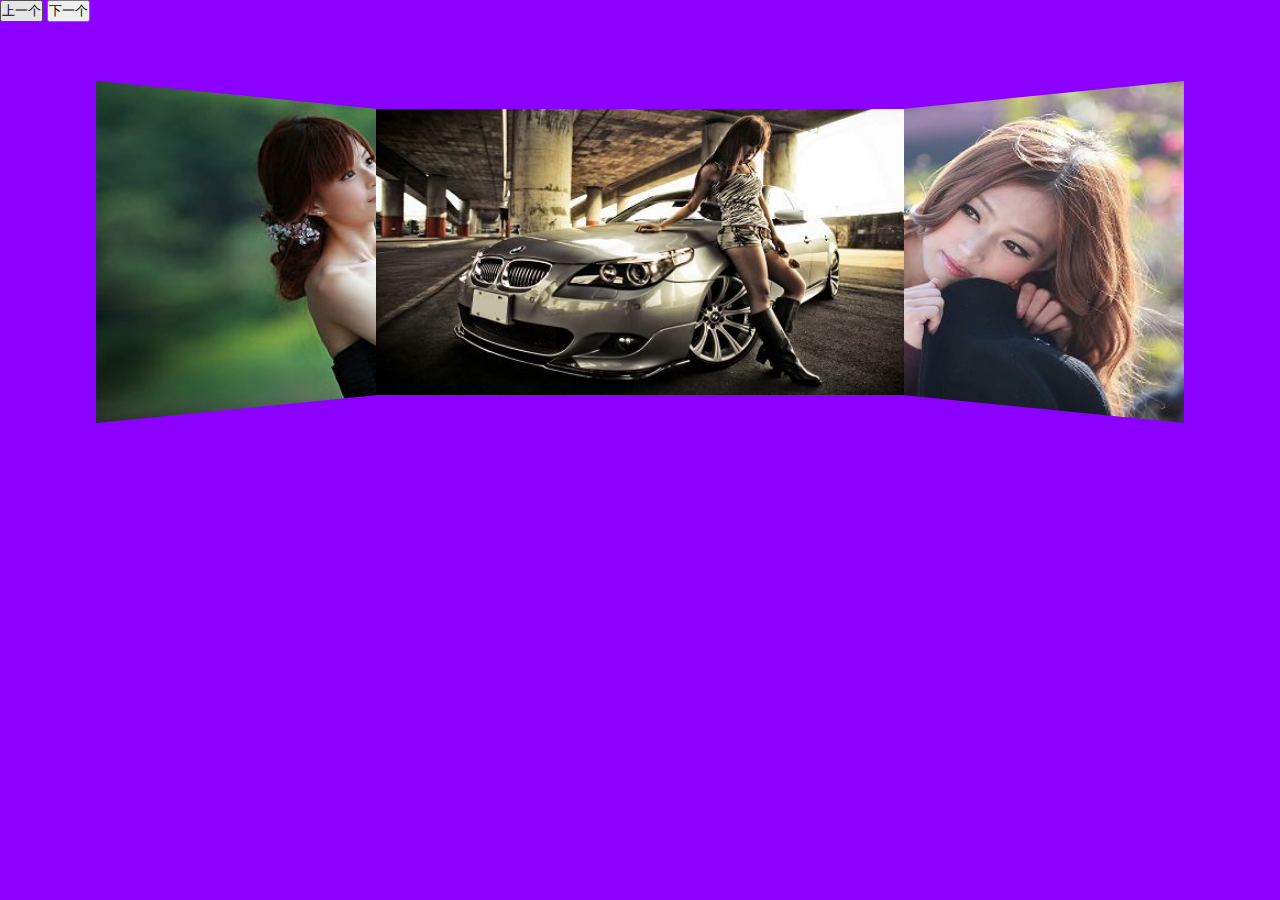
<file: 2016-1-18/index.html>
<!-- code by Leaf -->    	
<!doctype html> 
<html> 
<head> 
    <meta charset="utf-8"> 
    <meta name="description" content="网页描述" />
    <meta name="Keywords" content="关键字" />
    <title></title>
<style type="text/css">
	*{margin:0; padding:0; list-style:none;}
	body{background:#8b00ff;}
	ul{width:480px;height:260px; margin:100px auto; position:relative; top:0; left:0;}
	ul li{width:100%;height:100%; position:absolute; top:0; left:0; opacity:0; -webkit-transform:perspective(1100px) rotateY(0deg) translateX(0px); -webkit-transition:1s all ease; }
	ul li.l2{opacity:0; z-index:1;-webkit-transform:perspective(1100px) scale(0.9) rotateY(40deg) translateX(-340px); }
	ul li.l1{opacity:1; z-index:2;-webkit-transform:perspective(1100px) scale(0.9) rotateY(40deg) translateX(-300px); }
	ul li.cur{opacity:1; -webkit-transform:perspective(1100px) translateZ(100px);z-index:3;}
	ul li.r1{opacity:1; z-index:2;-webkit-transform:perspective(1100px) scale(0.9) rotateY(-40deg) translateX(300px); }
	ul li.r2{opacity:0; z-index:1;-webkit-transform:perspective(1100px) scale(0.9) rotateY(-40deg) translateX(340px); }

</style>
<script type="text/javascript">
window.onload=function(){
	var oBtn_n= document.getElementsByTagName('input')[1];
	var oBtn_p = document.getElementsByTagName('input')[0];
	var oUl = document.getElementsByTagName('ul')[0];
	var aLi = oUl.children;
	var iNow=2;
	oBtn_n.onclick=function(){
		iNow++;
		for(var i=0;i<aLi.length;i++){
			aLi[i].className='';
		}
		aLi[((iNow-2)%aLi.length+aLi.length)%aLi.length].className='l2';
		aLi[((iNow-1)%aLi.length+aLi.length)%aLi.length].className='l1';
		aLi[(iNow%aLi.length+aLi.length)%aLi.length].className='cur';
		aLi[((iNow+1)%aLi.length+aLi.length)%aLi.length].className='r1';
		aLi[((iNow+2)%aLi.length+aLi.length)%aLi.length].className='r2';
	};
	oBtn_p.onclick=function(){
		iNow--;
		for(var i=0;i<aLi.length;i++){
			aLi[i].className='';
		}
		aLi[((iNow-2)%aLi.length+aLi.length)%aLi.length].className='l2';
		aLi[((iNow-1)%aLi.length+aLi.length)%aLi.length].className='l1';
		aLi[(iNow%aLi.length+aLi.length)%aLi.length].className='cur';
		aLi[((iNow+1)%aLi.length+aLi.length)%aLi.length].className='r1';
		aLi[((iNow+2)%aLi.length+aLi.length)%aLi.length].className='r2';
		console.log(iNow)
	};

};
</script>
</head>
   
<body>
<input type="button" value="上一个" />
<input type="button" value="下一个" />
<ul>
	<li class="l2"><img src="images/1.jpg" /></li>
	<li class="l1"><img src="images/2.jpg" /></li>
	<li class="cur"><img src="images/3.jpg" /></li>
	<li class="r1"><img src="images/4.jpg" /></li>
	<li class="r2"><img src="images/5.jpg" /></li>
	<li><img src="images/6.jpg" /></li>
	<li><img src="images/7.jpg" /></li>
	<li><img src="images/8.jpg" /></li>
	<li><img src="images/9.jpg" /></li>
	<li><img src="images/10.jpg" /></li>
	<li><img src="images/11.jpg" /></li>
	<li><img src="images/12.jpg" /></li>
</ul>
</body>
</html>
</file>
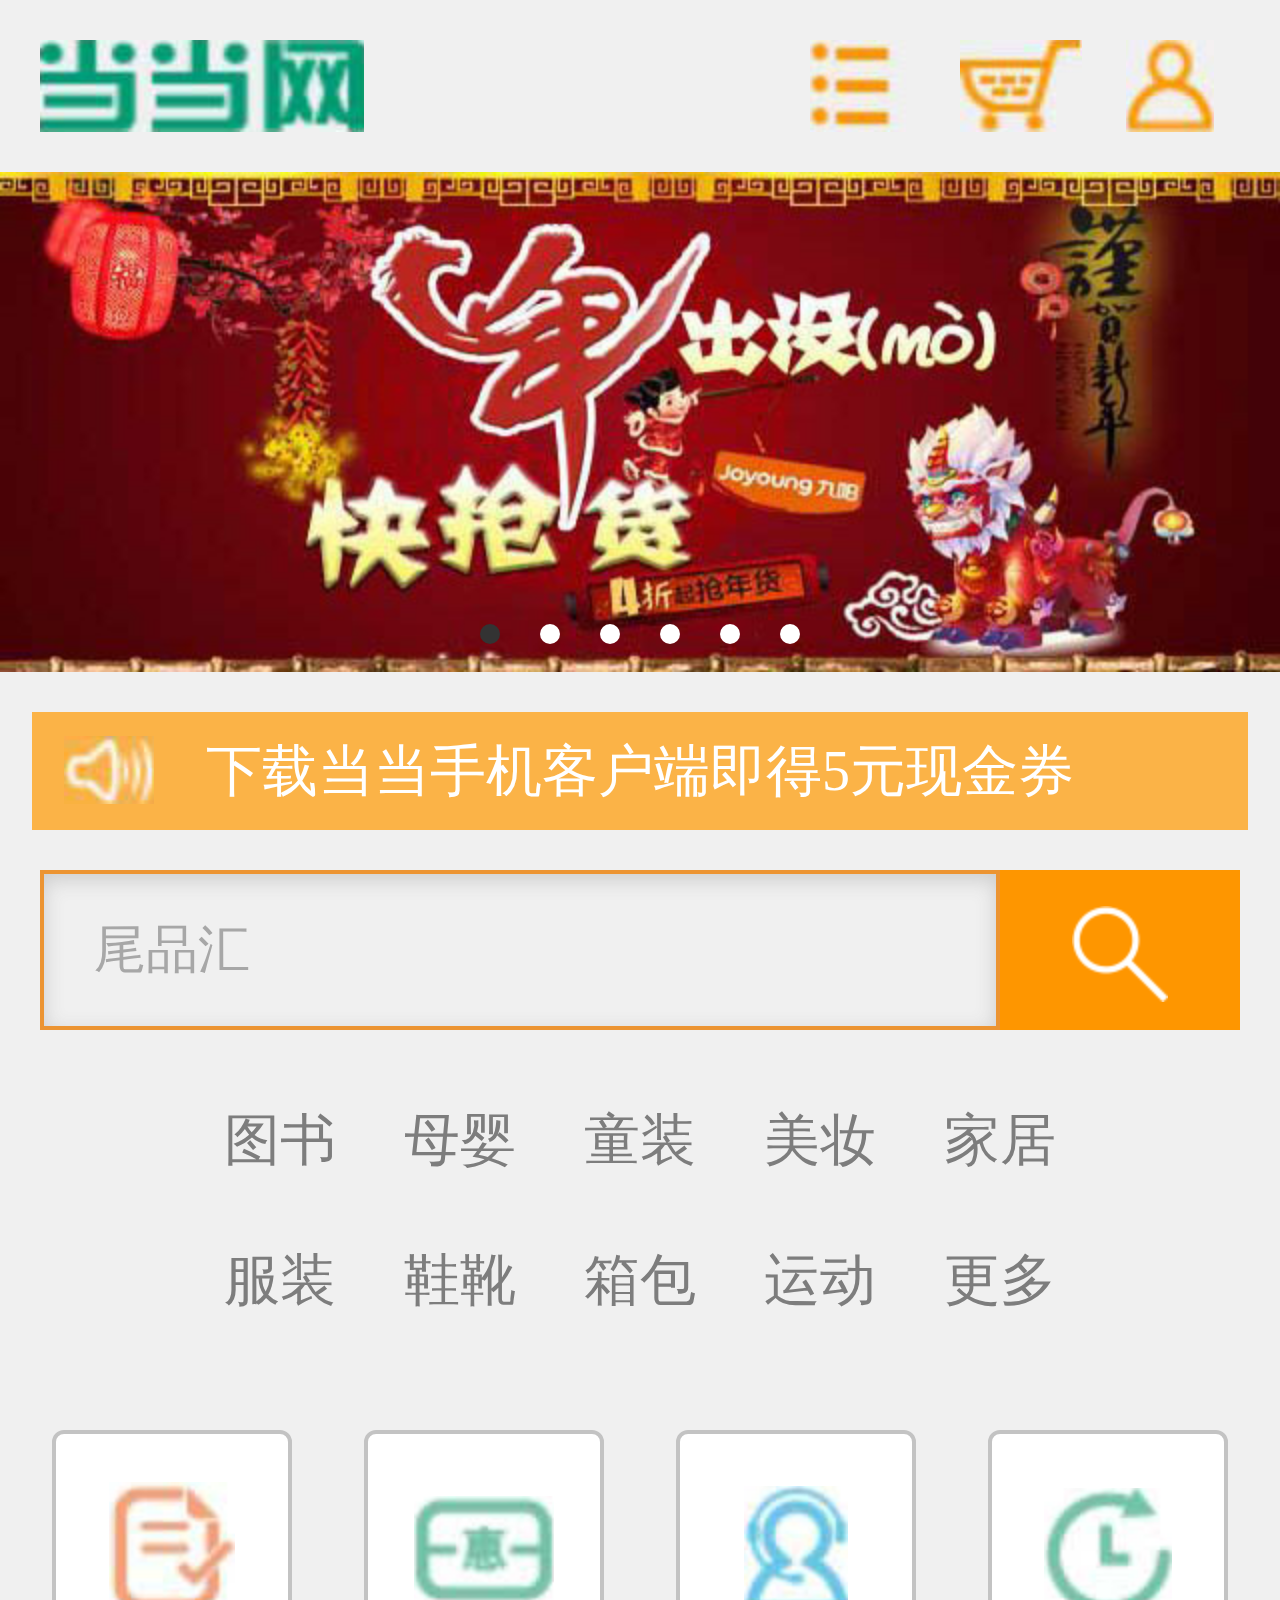
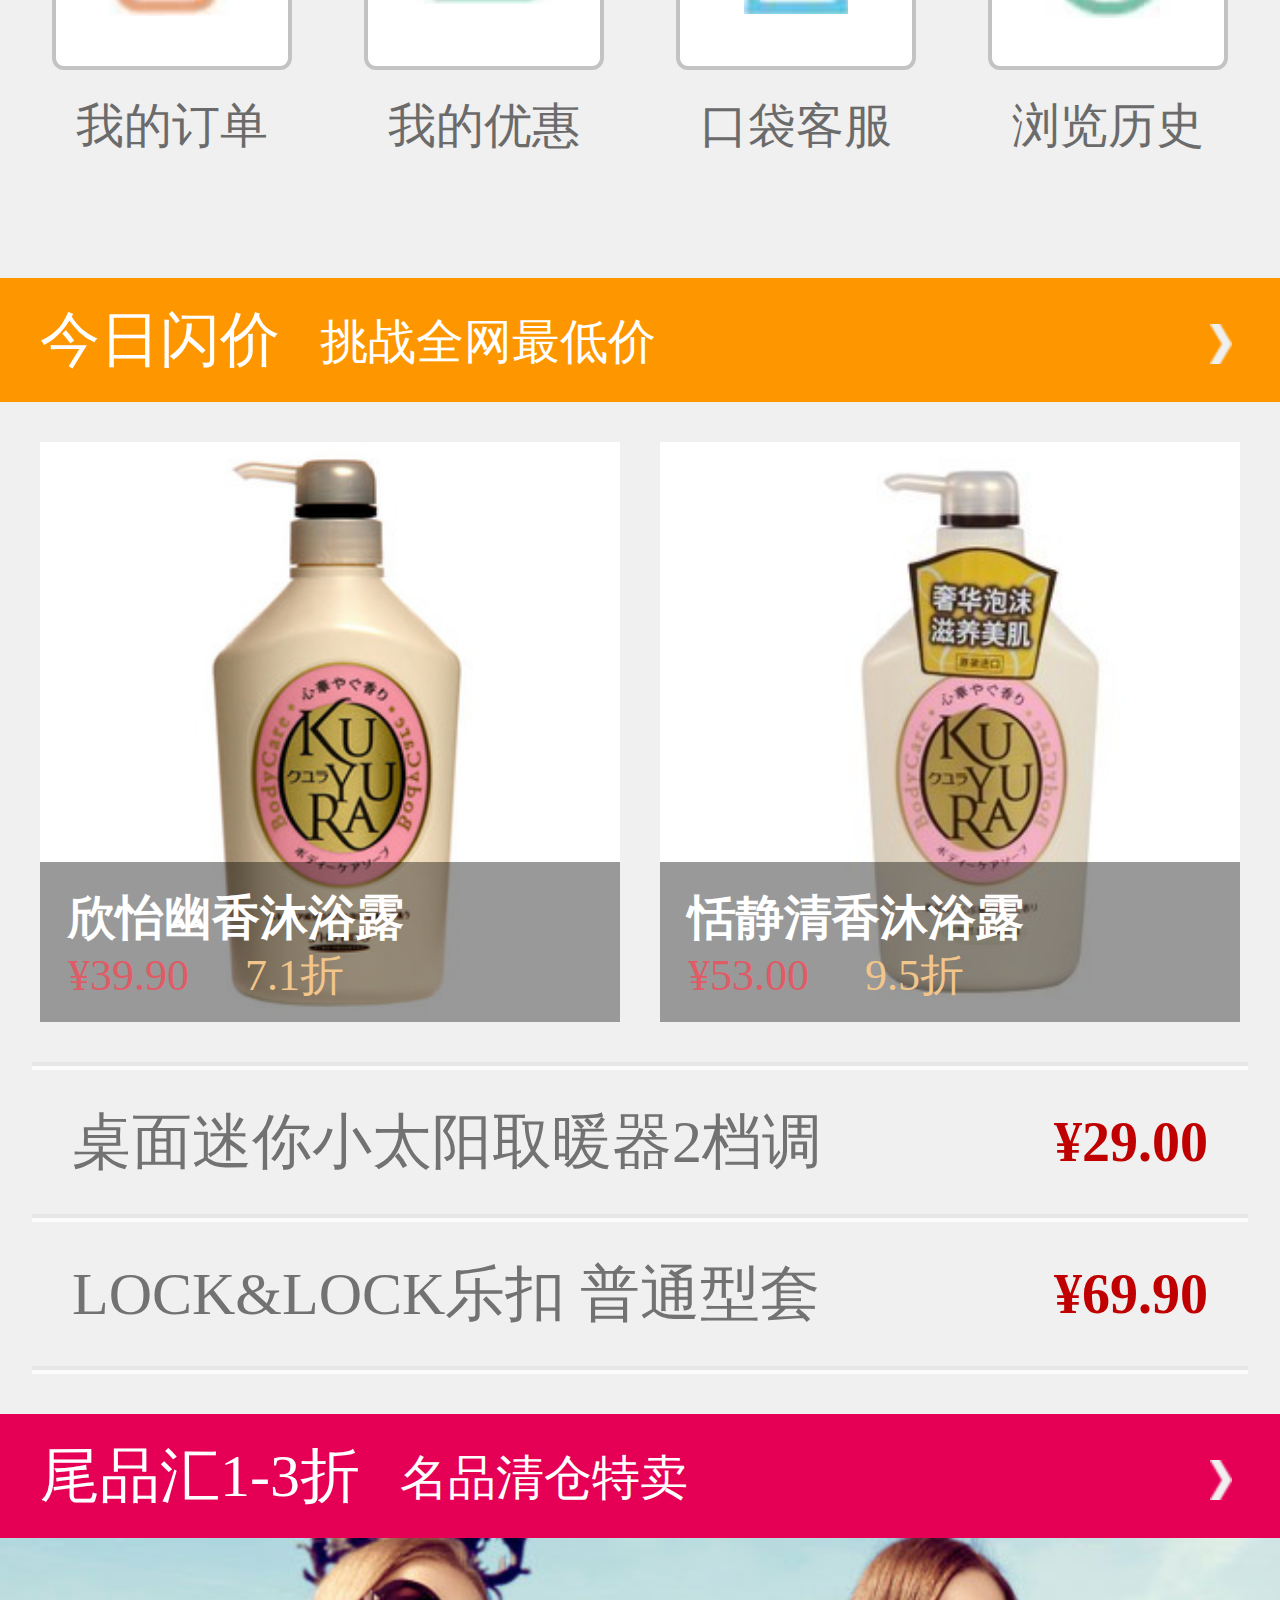
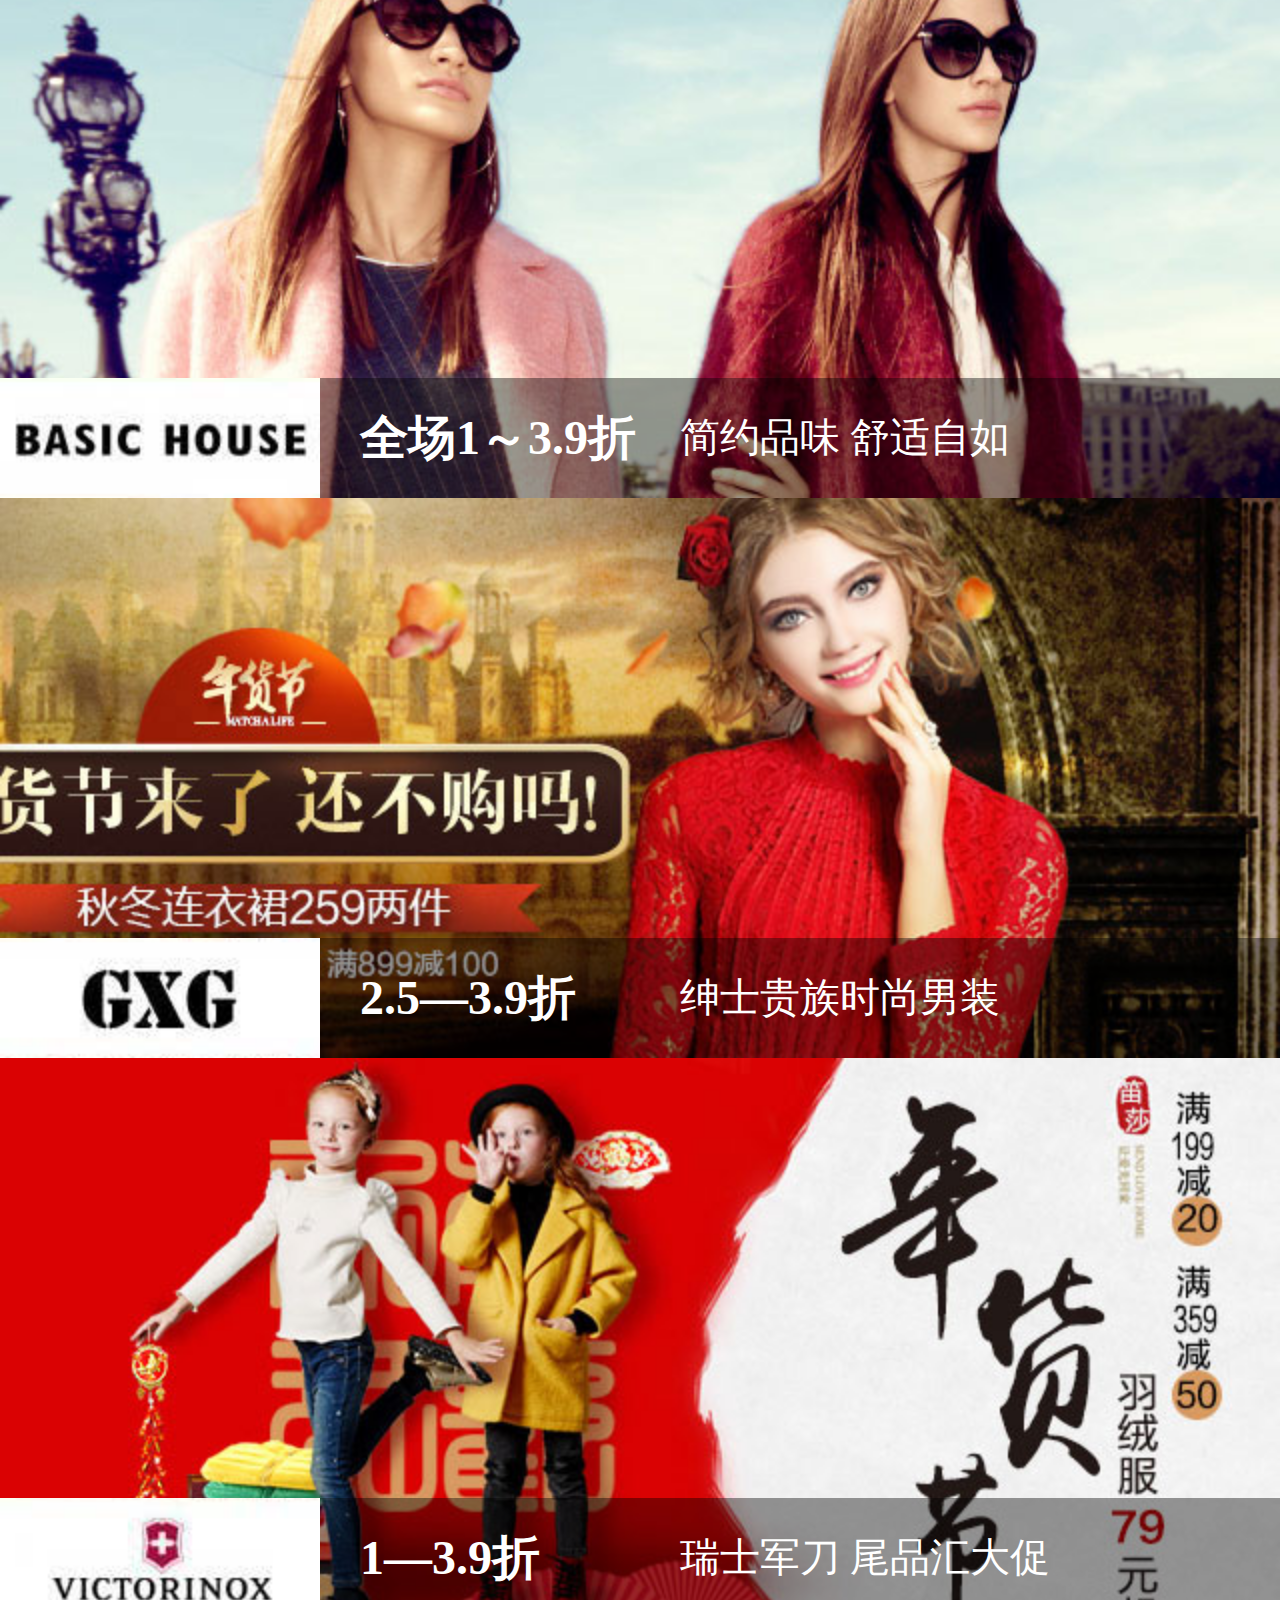
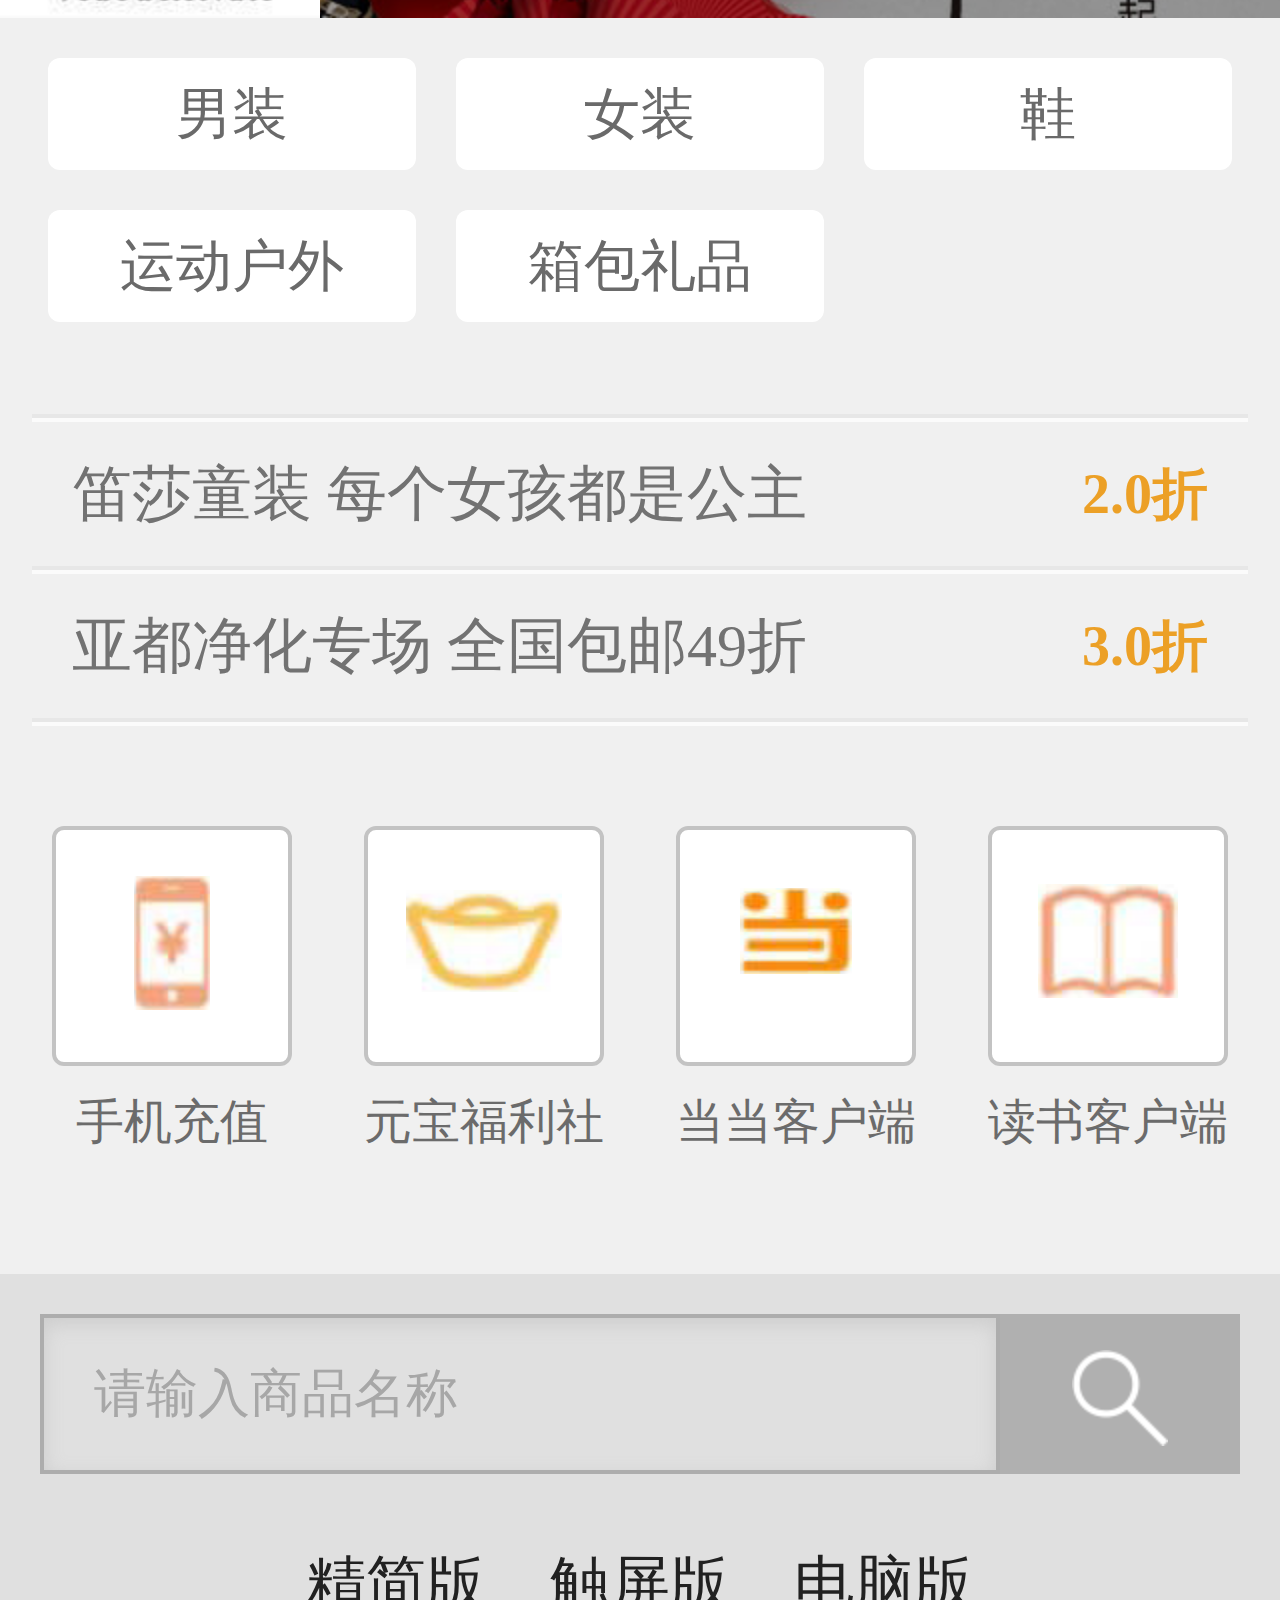
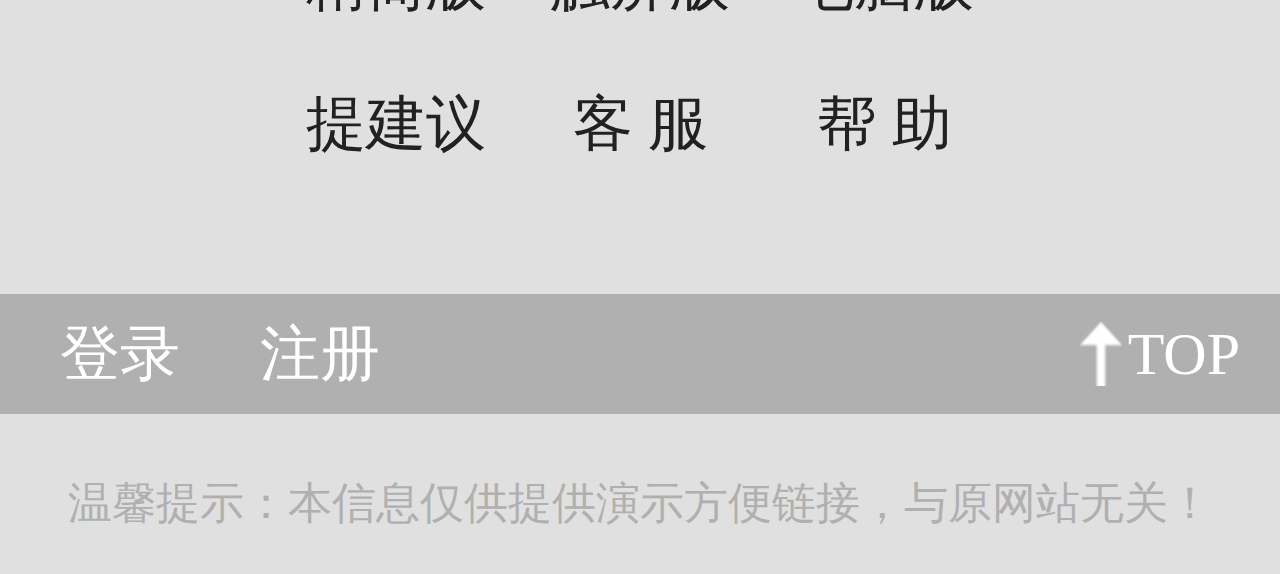
<file: phoneweb/dang/index.html>
<!DOCTYPE html>
<html lang="en">
<head>
<meta charset="UTF-8">
<title>当当网</title>
<link href="css/index.css" rel="stylesheet" />
<meta name="viewport" content="width=device-width,initial-scale=1.0,user-scalable=no" />
<script>
var rem=100;
window.onload=function()
{
	rem=document.documentElement.clientWidth*0.3125;
	document.documentElement.style.fontSize=rem+'px';
	var oUl=document.querySelector('.banner ul');
	var aLi=oUl.children; 
	var aBanBtn=document.querySelectorAll('.banner ol li');
	var x=0;
	oUl.addEventListener('touchstart',function(ev){
		var disX=ev.targetTouches[0].pageX/rem-x;
		function fnMove(ev)
		{
			x=ev.targetTouches[0].pageX/rem-disX;
			oUl.style.WebkitTransform='translateX('+x+'rem)';

		}
		function fnEnd()
		{
			oUl.removeEventListener('touchmove',fnMove,false);
			oUl.removeEventListener('touchend',fnEnd,false);
			var w=aLi[0].offsetWidth/rem;
			var n=Math.round(-x/w);
			oUl.style.WebkitTransition='0.5s all ease';
			if(n<0)
			{
				n=0;
			}
			else if(n==aLi.length)
			{
				n=aLi.length-1;
			}
			x=-n*w;
			for(var i=0;i<aBanBtn.length;i++)
			{
				aBanBtn[i].className='';
			}
			aBanBtn[n].className='active';
			oUl.style.WebkitTransform='translateX('+x+'rem)';
		}
		oUl.addEventListener('touchmove',fnMove,false);
		oUl.addEventListener('touchend',fnEnd,false);
		ev.preventDefault();
	},false);



	window.onresize=function()
	{
		rem=document.documentElement.clientWidth*0.3125;
		document.documentElement.style.fontSize=rem+'px';
	};
};
</script>
</head>

<body>
<div class="box">
	<header class="clearFix">
		<h1 class="fl">当当网</h1>
		<ul class="fr clearFix">
			<li>
				<a href="javascript:;">
					<img src="images/icon.jpg" alt="" />
				</a>
			</li>
			<li>
				<a href="javascript:;">
					<img src="images/icon1.jpg" alt="" />
				</a>
			</li>
			<li>
				<a href="javascript:;">
					<img src="images/icon2.jpg" alt="" />
				</a>
			</li>
		</ul>
	</header>
	<section class="banner">
		<ul>
			<li>
				<a href="javascript:;">
					<img src="images/banner.jpg" alt="" />
				</a>
			</li>
			<li>
				<a href="javascript:;">
					<img src="images/banner1.jpg" alt="" />
				</a>
			</li>
			<li>
				<a href="javascript:;">
					<img src="images/banner2.jpg" alt="" />
				</a>
			</li>
			<li>
				<a href="javascript:;">
					<img src="images/banner3.jpg" alt="" />
				</a>
			</li>
			<li>
				<a href="javascript:;">
					<img src="images/banner4.jpg" alt="" />
				</a>
			</li>
			<li>
				<a href="javascript:;">
					<img src="images/banner5.jpg" alt="" />
				</a>
			</li>
		</ul>
		<ol>
			<li class="active">0</li>
			<li>1</li>
			<li>2</li>
			<li>3</li>
			<li>4</li>
			<li>5</li>
		</ol>
	</section>
	<section class="search">
		<section class="download"><i></i>下载当当手机客户端即得5元现金券</section>
		<section class="searchbox clearFix">
			<section class="text fl">尾品汇</section>
			<section class="seabtn fl"></section>
			<i></i>
		</section>
		<section class="list">
			<ul class="clearFix">
				<li><a href="javascript:;"></a>图书</li>
				<li><a href="javascript:;"></a>母婴</li>
				<li><a href="javascript:;"></a>童装</li>
				<li><a href="javascript:;"></a>美妆</li>
				<li><a href="javascript:;"></a>家居</li>
				<li><a href="javascript:;"></a>服装</li>
				<li><a href="javascript:;"></a>鞋靴</li>
				<li><a href="javascript:;"></a>箱包</li>
				<li><a href="javascript:;"></a>运动</li>
				<li><a href="javascript:;"></a>更多</li>
			</ul>
		</section>
	</section>
	<section class="mine">
		<ul>
			<li>
				<a href="javacript:;">
					<section class="order">
						<img src="images/order.png" alt="" />
					</section>
					<span>我的订单</span>
				</a>
			</li>
			<li>
				<a href="javacript:;">
					<section class="discount">
						<img src="images/discount.png" alt="" />
					</section>
					<span>我的优惠</span>
				</a>
			</li>
			<li>
				<a href="javacript:;">
					<section class="people">
						<img src="images/people.png" alt="" />
					</section>
					<span>口袋客服</span>
				</a>
			</li>
			<li>
				<a href="javacript:;">
					<section class="history">
						<img src="images/history.png" alt="" />
					</section>
					<span>浏览历史</span>
				</a>
			</li>
		</ul>
	</section>
	<section class="cheap color_line">
		<section class="top clearFix">
			<h2 class="fl">今日闪价</h2>
			<p class="fl">挑战全网最低价</p>
			<i class="fr"></i>
		</section>
		<ul class="products">
			<li>
				<a href="javascript:;">
					<img src="images/1.jpg" alt="" />
				</a>
				<section class="pos">
					<h3>欣怡幽香沐浴露</h3>
					<p>&yen;39.90<span>7.1折</span></p>
				</section>
			</li>
			<li>
				<a href="javascript:;">
					<img src="images/2.jpg" alt="" />
					<section class="pos">
						<h3>恬静清香沐浴露</h3>
						<p>&yen;53.00<span>9.5折</span></p>
					</section>
				</a>
			</li>
		</ul>
		<ul class="textlist">
			<li>
				<a class="clearFix" href="javascript:;">
					<span class="fl">桌面迷你小太阳取暖器2档调</span>
					<b class="fr">&yen;29.00</b>
				</a>
			</li>
			<li>
				<a class="clearFix" href="javascript:;">
					<span class="fl">LOCK&LOCK乐扣  普通型套</span>
					<b class="fr">&yen;69.90</b>
				</a>
			</li>
		</ul>
	</section>
	<section class="sale color_line">
		<section class="top clearFix">
			<h2 class="fl">尾品汇1-3折</h2>
			<p class="fl">名品清仓特卖</p>
			<i class="fr"></i>
		</section>
		<ul class="propic">
			<li>
				<a href="javascript:;">
					<img src="images/3.jpg" alt="" />
				</a>
				<section class="pos clearFix">
					<i class="fl"></i>
					<h2 class="fl">全场1～3.9折</h2>
					<p class="fl">简约品味	舒适自如</p>
				</section>
			</li>
			<li>
				<a href="javascript:;">
					<img src="images/4.jpg" alt="" />
				</a>
				<section class="pos clearFix gxg">
					<i class="fl"></i>
					<h2 class="fl">2.5—3.9折</h2>
					<p class="fl">绅士贵族时尚男装</p>
				</section>
			</li>
			<li>
				<a href="javascript:;">
					<img src="images/5.jpg" alt="" />
				</a>
				<section class="pos clearFix victop">
					<i class="fl"></i>
					<h2 class="fl">1—3.9折</h2>
					<p class="fl">瑞士军刀	尾品汇大促</p>
				</section>
			</li>
		</ul>
		<ul class="btnlist">
			<li>
				<a href="javascript:;">男装</a>
			</li>
			<li>
				<a href="javascript:;">女装</a>
			</li>
			<li>
				<a href="javascript:;">鞋</a>
			</li>
			<li>
				<a href="javascript:;">运动户外</a>
			</li>
			<li>
				<a href="javascript:;">箱包礼品</a>
			</li>
		</ul>
		<ul class="textlist">
			<li>
				<a class="clearFix" href="javascript:;">
					<span class="fl">笛莎童装 每个女孩都是公主</span>
					<b class="fr">2.0折</b>
				</a>
			</li>
			<li>
				<a class="clearFix" href="javascript:;">
					<span class="fl">亚都净化专场 全国包邮49折</span>
					<b class="fr">3.0折</b>
				</a>
			</li>
		</ul>
	</section>
	<section class="iconlist">
		<ul>
			<li>
				<a href="javacript:;">
					<section class="phone">
						<img src="images/phone.png" alt="" />
					</section>
					<span>手机充值</span>
				</a>
			</li>
			<li>
				<a href="javacript:;">
					<section class="gold">
						<img src="images/gold.png" alt="" />
					</section>
					<span>元宝福利社</span>
				</a>
			</li>
			<li>
				<a href="javacript:;">
					<section class="dang">
						<img src="images/dang.png" alt="" />
					</section>
					<span>当当客户端</span>
				</a>
			</li>
			<li>
				<a href="javacript:;">
					<section class="book">
						<img src="images/book.png" alt="" />
					</section>
					<span>读书客户端</span>
				</a>
			</li>
		</ul>
	</section>
	<section class="searchpro">
		<section class="searchbox clearFix">
			<section class="text fl">请输入商品名称</section>
			<section class="seabtn fl"></section>
			<i></i>
		</section>
		<section class="list">
			<ul class="clearFix">
				<li><a href="javascript:;"></a>精简版</li>
				<li><a href="javascript:;"></a>触屏版</li>
				<li><a href="javascript:;"></a>电脑版</li>
				<li><a href="javascript:;"></a>提建议</li>
				<li><a href="javascript:;"></a>客&nbsp;服</li>
				<li><a href="javascript:;"></a>帮&nbsp;助</li>
			</ul>
		</section>
	</section>
	<footer>
		<section>
			<a class="fl login" href="javascript:;">登录</a>
			<a class="fl" href="javascript:;">注册</a>
			<i class="fl"></i>
			<a class="fr top" href="javascript:;">TOP</a>
		</section>
		温馨提示：本信息仅供提供演示方便链接，与原网站无关！
	</footer>
</div>
</body>
</html>
</file>
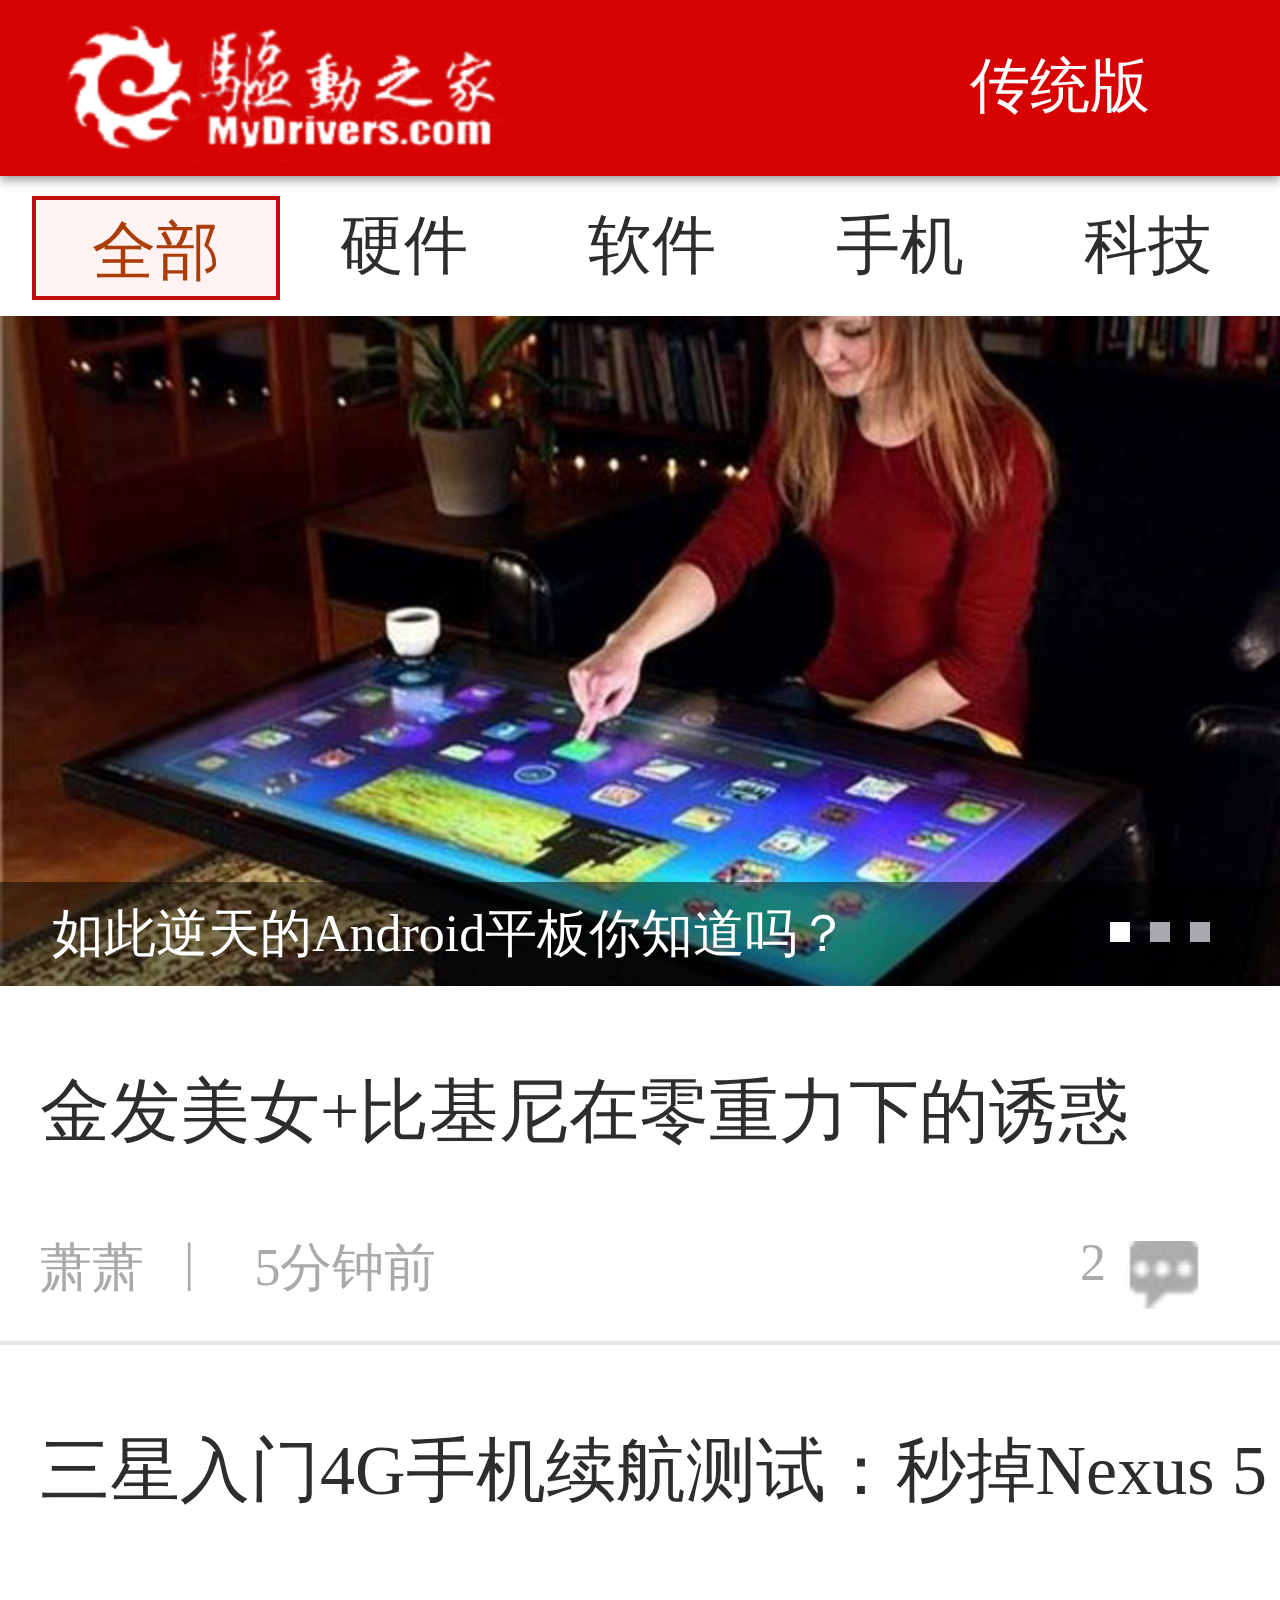
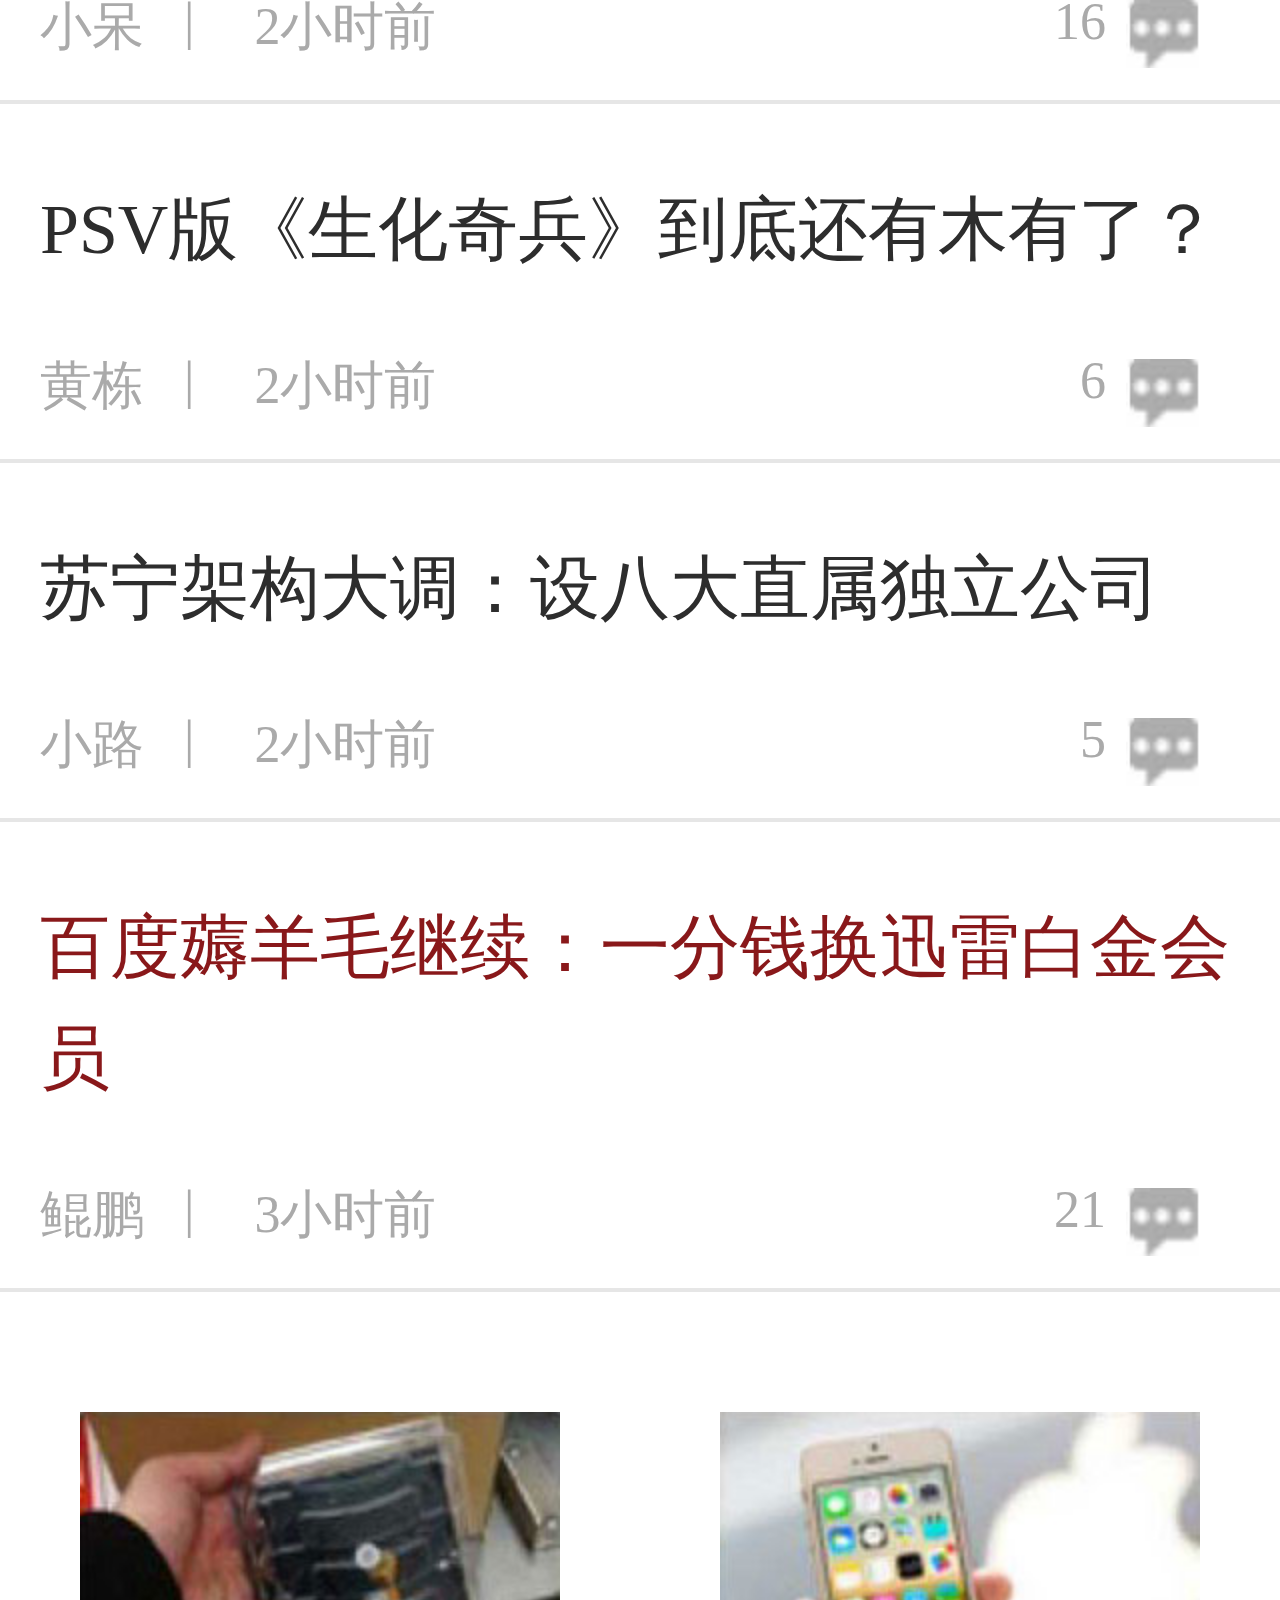
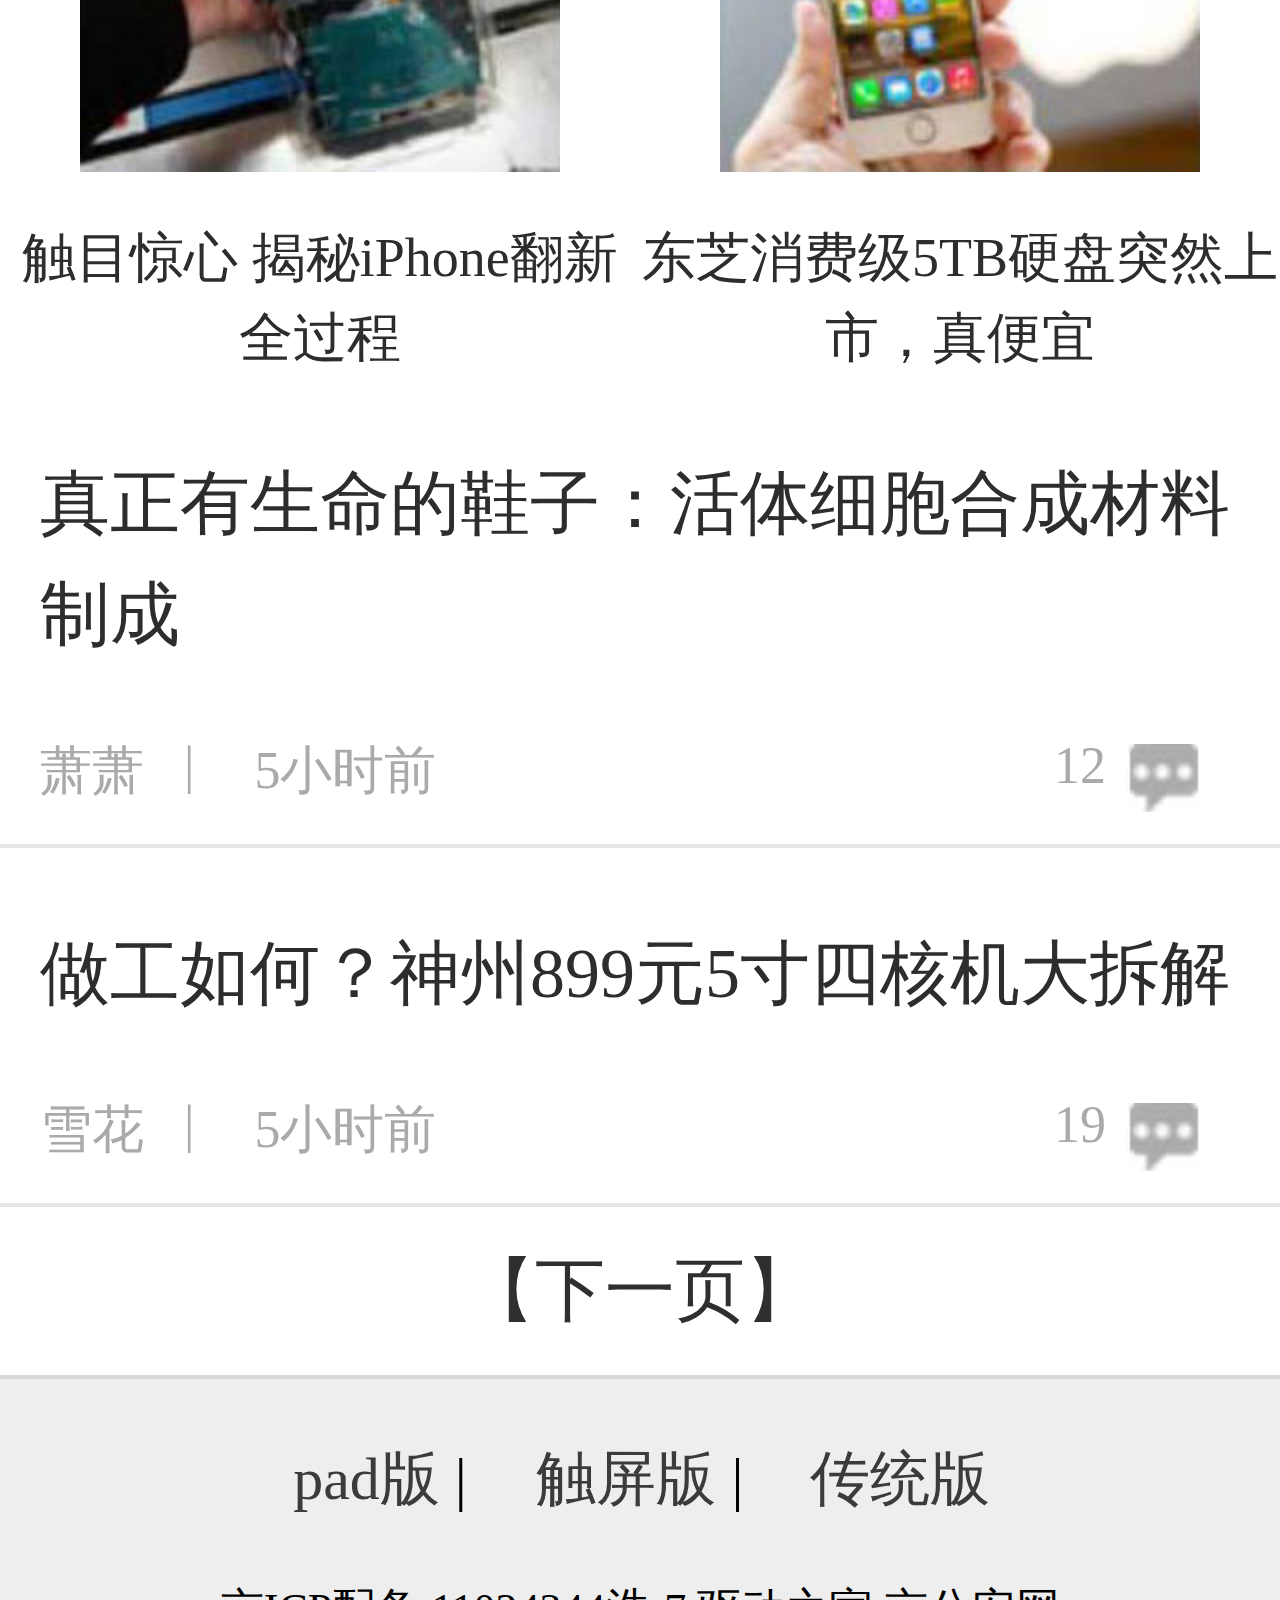
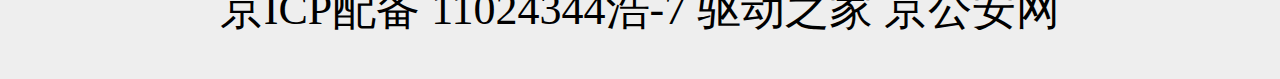
<file: phoneweb/drives/index.html>
<!DOCTYPE html>
<html lang="en">
<head>
<meta charset="UTF-8">
<title>驱动之家</title>
<link href="css/index.css" rel="stylesheet" />
<meta name="viewport" content="width=device-width,initial-scale=1.0,user-scalable=no" />
<script>

var rem=50;
window.onload=function()
{
	rem=document.documentElement.clientWidth*0.15625;
	document.documentElement.style.fontSize=rem+'px';
	var x=0;
	var oUl=document.querySelector('.banner ul');
	var aLi=oUl.children;
	var aBanBtn=document.querySelectorAll('.banner ol li');
	oUl.addEventListener('touchstart',function(ev){
		var disX=ev.targetTouches[0].pageX/rem-x;
		function fnMove(ev)
		{
			x=ev.targetTouches[0].pageX/rem-disX;
			oUl.style.WebkitTransform='translateX('+x+'rem)';
		}
		function fnEnd()
		{
			oUl.removeEventListener('touchmove',fnMove,false);
			oUl.removeEventListener('touchend',fnEnd,false);
			var w=aLi[0].offsetWidth/rem;
			var n=Math.round(-x/w);
			document.title=n;
			oUl.style.WebkitTransition='0.5s all ease';
			if(n<0)
			{
				n=0;
			}
			else if(n==aLi.length)
			{
				n=aLi.length-1;
			}
			x=-n*w;
			for(var i=0;i<aBanBtn.length;i++)
			{
				aBanBtn[i].className='';
			}
			
			aBanBtn[n].className='active';
			oUl.style.WebkitTransform='translateX('+x+'rem)';
		}
		oUl.addEventListener('touchmove',fnMove,false);
		oUl.addEventListener('touchend',fnEnd,false);

		ev.preventDefault();
	},false);

	window.onresize=function()
	{
		rem=document.documentElement.clientWidth*0.15625;
		document.documentElement.style.fontSize=rem+'px';
	};
};
</script>
</head>
<body>
<div class="box">
	<header class="clearFix">
		<h1 class="fl">驱动之家</h1>
		<a class="fr" href="javascript:;">传统版</a>
	</header>
	<nav>
		<ul>
			<li>
				<a class="active" href="javascript:;">全部</a>
			</li>
			<li>
				<a href="javascript:;">硬件</a>
			</li>
			<li>
				<a href="javascript:;">软件</a>
			</li>
			<li>
				<a href="javascript:;">手机</a>
			</li>
			<li>
				<a href="javascript:;">科技</a>
			</li>
		</ul>
	</nav>
	<section class="banner">
		<ul>
			<li>
				<a href="javascript:;">
					<img src="images/banner.jpg" alt="" />
				</a>
			</li>
			<li>
				<a href="javascript:;">
					<img src="images/banner2.jpg" alt="" />
				</a>
			</li>
			<li>
				<a href="javascript:;">
					<img src="images/banner3.jpg" alt="" />
				</a>
			</li>
		</ul>
		<section class="pos">如此逆天的Android平板你知道吗？</section>
		<ol>
			<li class="active">0</li>
			<li>1</li>
			<li>2</li>
		</ol>
	</section>
	<section class="newslist">
		<ul>
			<li>
				<h2>
					<a href="javascript:;">金发美女+比基尼在零重力下的诱惑</a>
				</h2>
				<section class="clearFix uesr">
					<a class="fl name" href="javascript:;">萧萧</a>
					<span class="fl">|</span>
					<em class="fl">5分钟前</em>
					<a class="fr discuss clearFix" href="javascript:;">
						<b class="fl">2</b>
						<i class="fl"></i>
					</a>
				</section>
			</li>
			<li>
				<h2>
					<a href="javascript:;">三星入门4G手机续航测试：秒掉Nexus 5</a>
				</h2>
				<section class="clearFix uesr">
					<a class="fl name" href="javascript:;">小呆</a>
					<span class="fl">|</span>
					<em class="fl">2小时前</em>
					<a class="fr discuss clearFix" href="javascript:;">
						<b class="fl">16</b>
						<i class="fl"></i>
					</a>
				</section>
			</li>
			<li>
				<h2>
					<a href="javascript:;">PSV版《生化奇兵》到底还有木有了？</a>
				</h2>
				<section class="clearFix uesr">
					<a class="fl name" href="javascript:;">黄栋</a>
					<span class="fl">|</span>
					<em class="fl">2小时前</em>
					<a class="fr discuss clearFix" href="javascript:;">
						<b class="fl">6</b>
						<i class="fl"></i>
					</a>
				</section>
			</li>
			<li>
				<h2>
					<a href="javascript:;">苏宁架构大调：设八大直属独立公司</a>
				</h2>
				<section class="clearFix uesr">
					<a class="fl name" href="javascript:;">小路</a>
					<span class="fl">|</span>
					<em class="fl">2小时前</em>
					<a class="fr discuss clearFix" href="javascript:;">
						<b class="fl">5</b>
						<i class="fl"></i>
					</a>
				</section>
			</li>
			<li class="active">
				<h2>
					<a href="javascript:;">百度薅羊毛继续：一分钱换迅雷白金会 员</a>
				</h2>
				<section class="clearFix uesr">
					<a class="fl name" href="javascript:;">鲲鹏</a>
					<span class="fl">|</span>
					<em class="fl">3小时前</em>
					<a class="fr discuss clearFix" href="javascript:;">
						<b class="fl">21</b>
						<i class="fl"></i>
					</a>
				</section>
			</li>
			<li>
				<section class="piclist">
					<a href="javascript:;">
						<img src="images/1.jpg" alt="" />
						<p>触目惊心  揭秘iPhone翻新全过程</p>
					</a>
					<a href="javascript:;">
						<img src="images/2.jpg" alt="" />
						<p>东芝消费级5TB硬盘突然上市，真便宜</p>
					</a>
				</section>
				<h2>
					<a href="javascript:;">真正有生命的鞋子：活体细胞合成材料 制成</a>
				</h2>
				<section class="clearFix uesr">
					<a class="fl name" href="javascript:;">萧萧</a>
					<span class="fl">|</span>
					<em class="fl">5小时前</em>
					<a class="fr discuss clearFix" href="javascript:;">
						<b class="fl">12</b>
						<i class="fl"></i>
					</a>
				</section>
			</li>
			<li>
				<h2>
					<a href="javascript:;">做工如何？神州899元5寸四核机大拆解</a>
				</h2>
				<section class="clearFix uesr">
					<a class="fl name" href="javascript:;">雪花</a>
					<span class="fl">|</span>
					<em class="fl">5小时前</em>
					<a class="fr discuss clearFix" href="javascript:;">
						<b class="fl">19</b>
						<i class="fl"></i>
					</a>
				</section>
			</li>
		</ul>
		<section class="next">
			<a href="javascript:;">【下一页】</a>
		</section>
	</section>
	<footer>
		<ul>
			<li>
				<a href="javascript:;">pad版</a>
				|
			</li>
			<li>
				<a href="javascript:;">触屏版</a>
				|
			</li>
			<li>
				<a href="javascript:;">传统版</a>
			</li>
		</ul>
		<p>京ICP配备 11024344浩-7 驱动之家 京公安网</p>
	</footer>
</div>
</body>
</html>
</file>
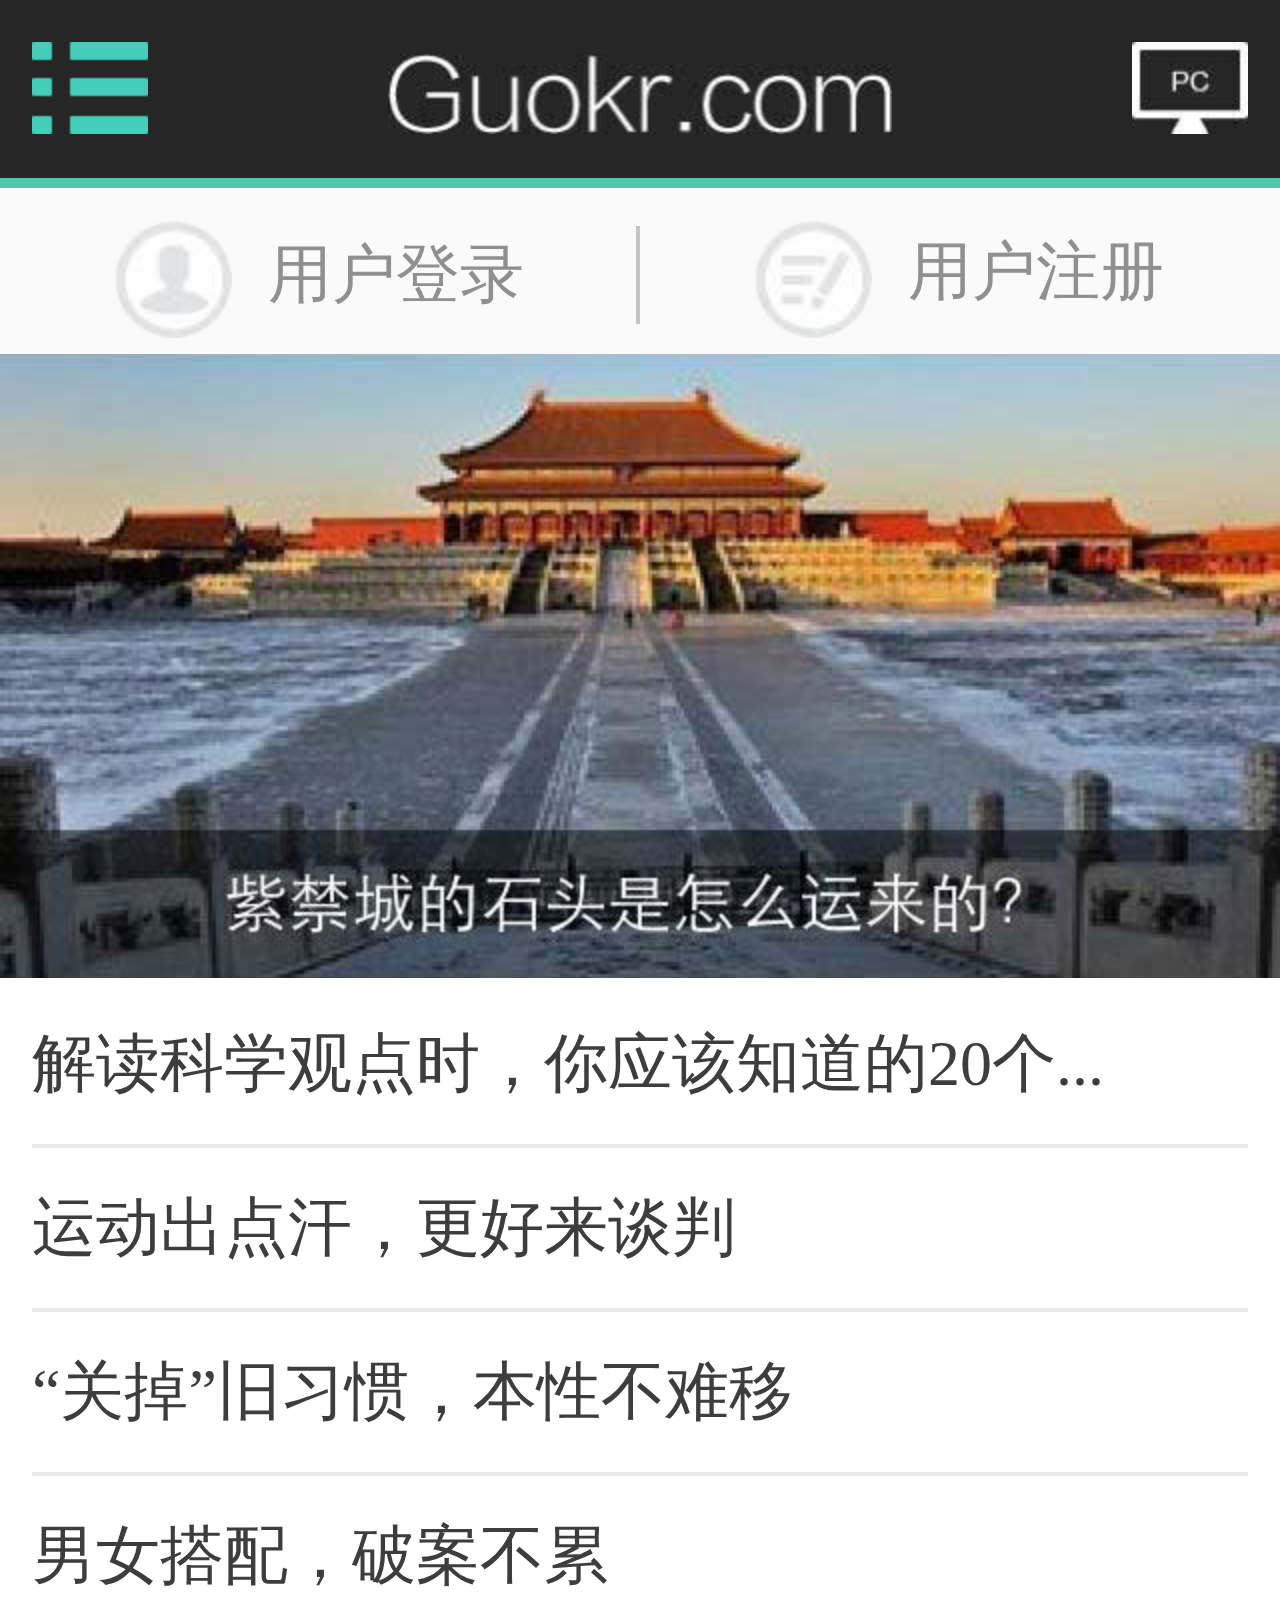
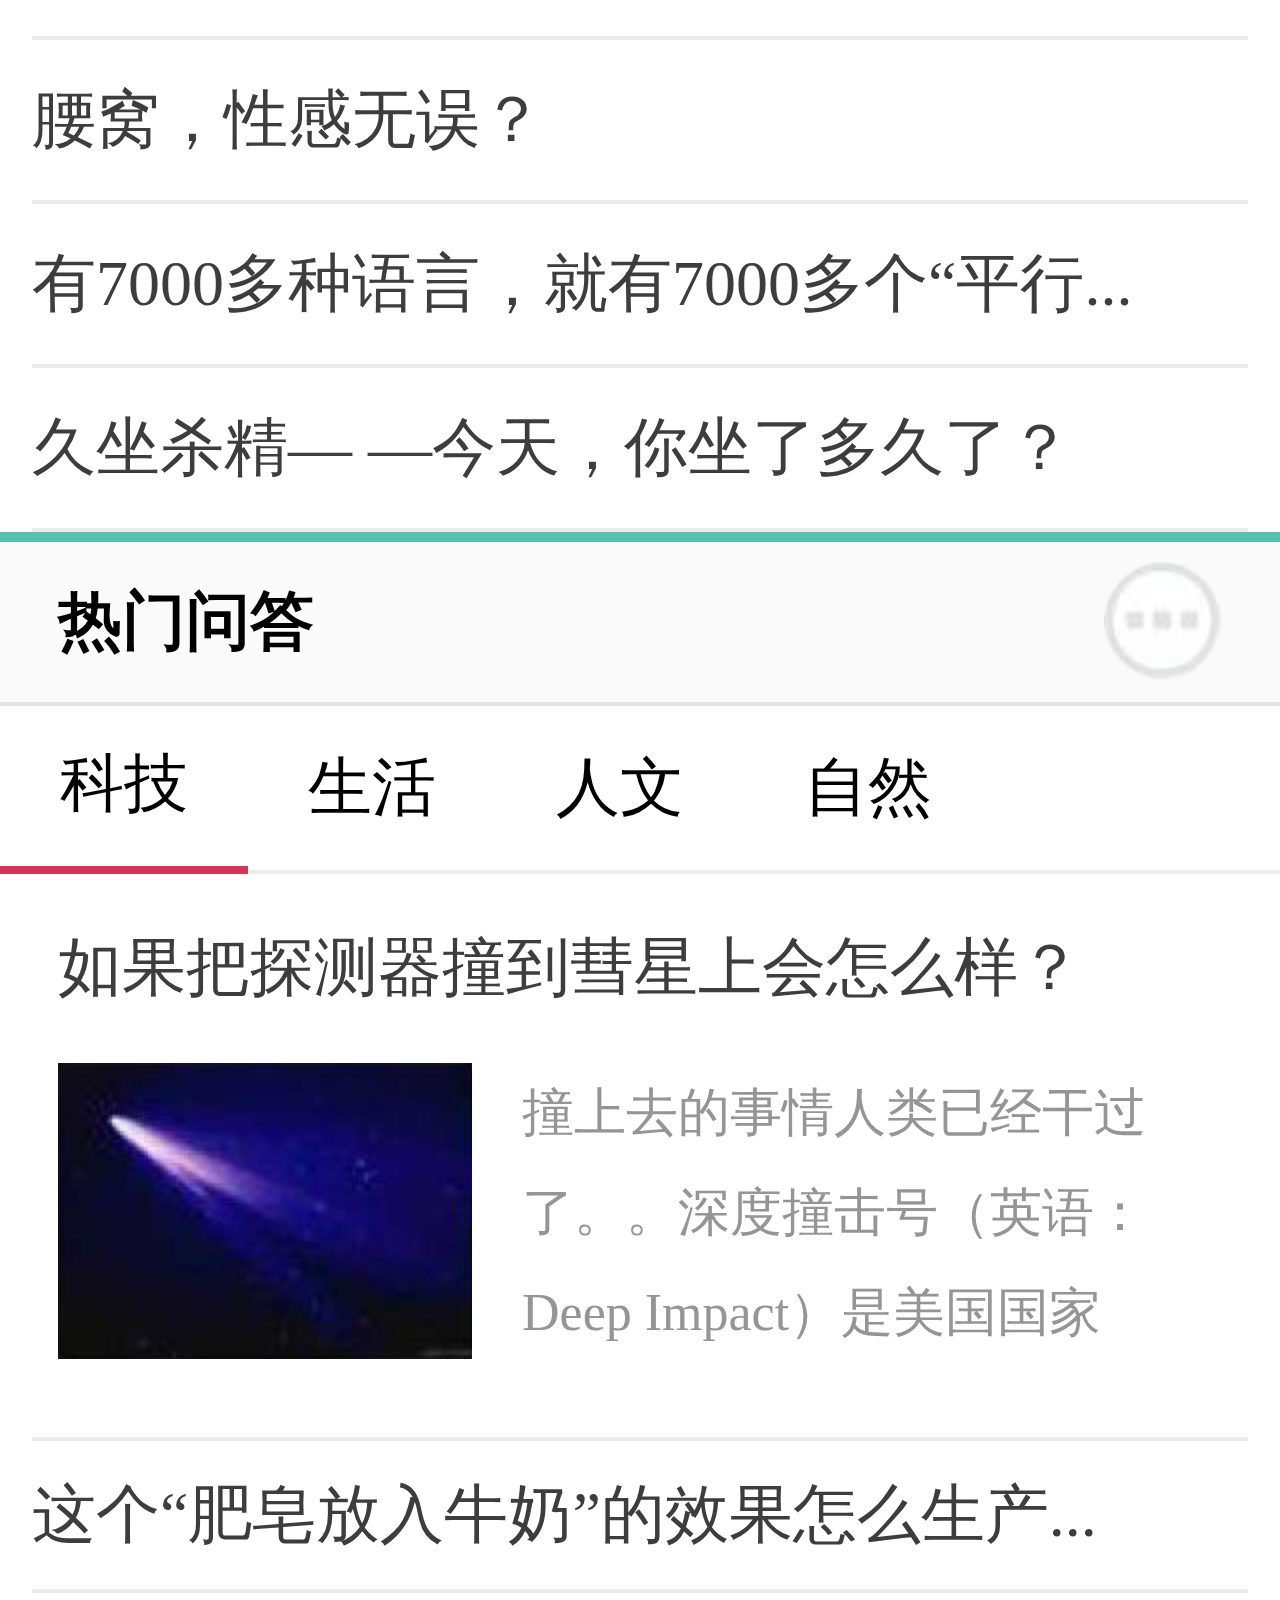
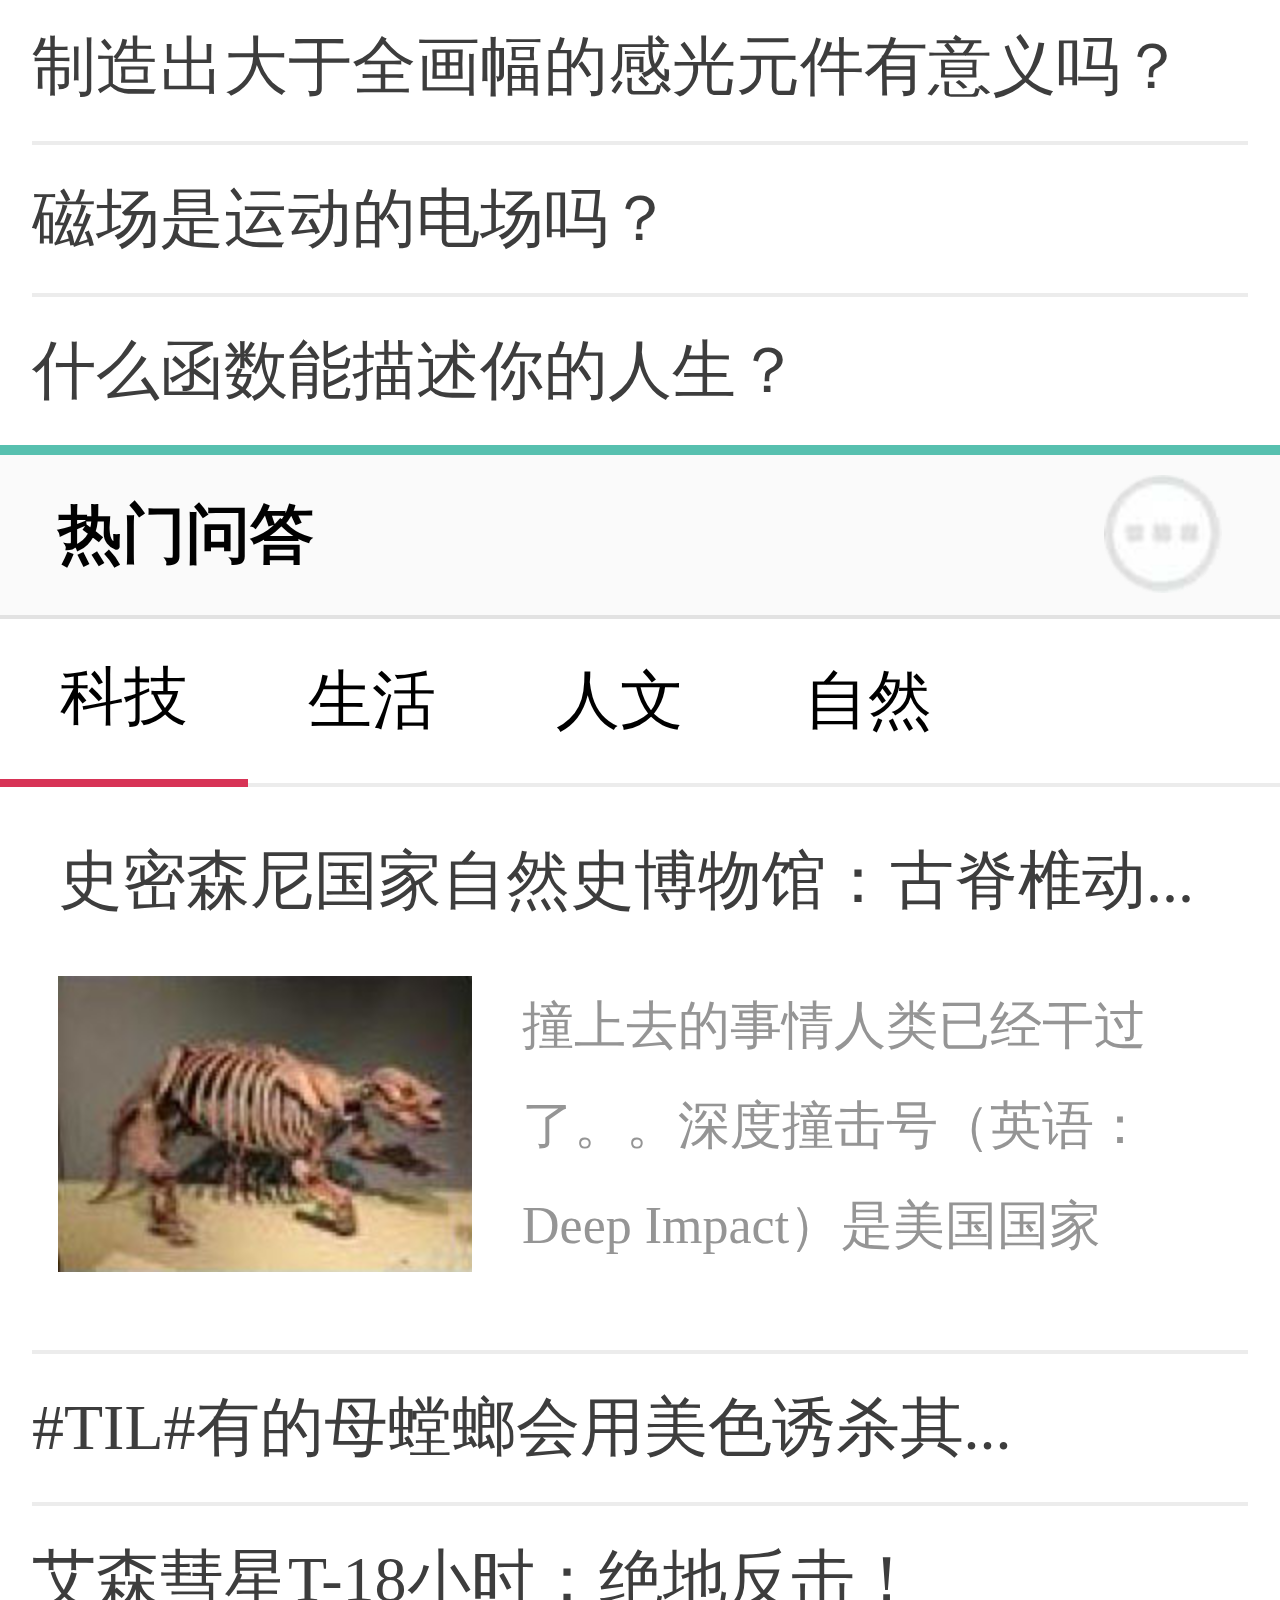
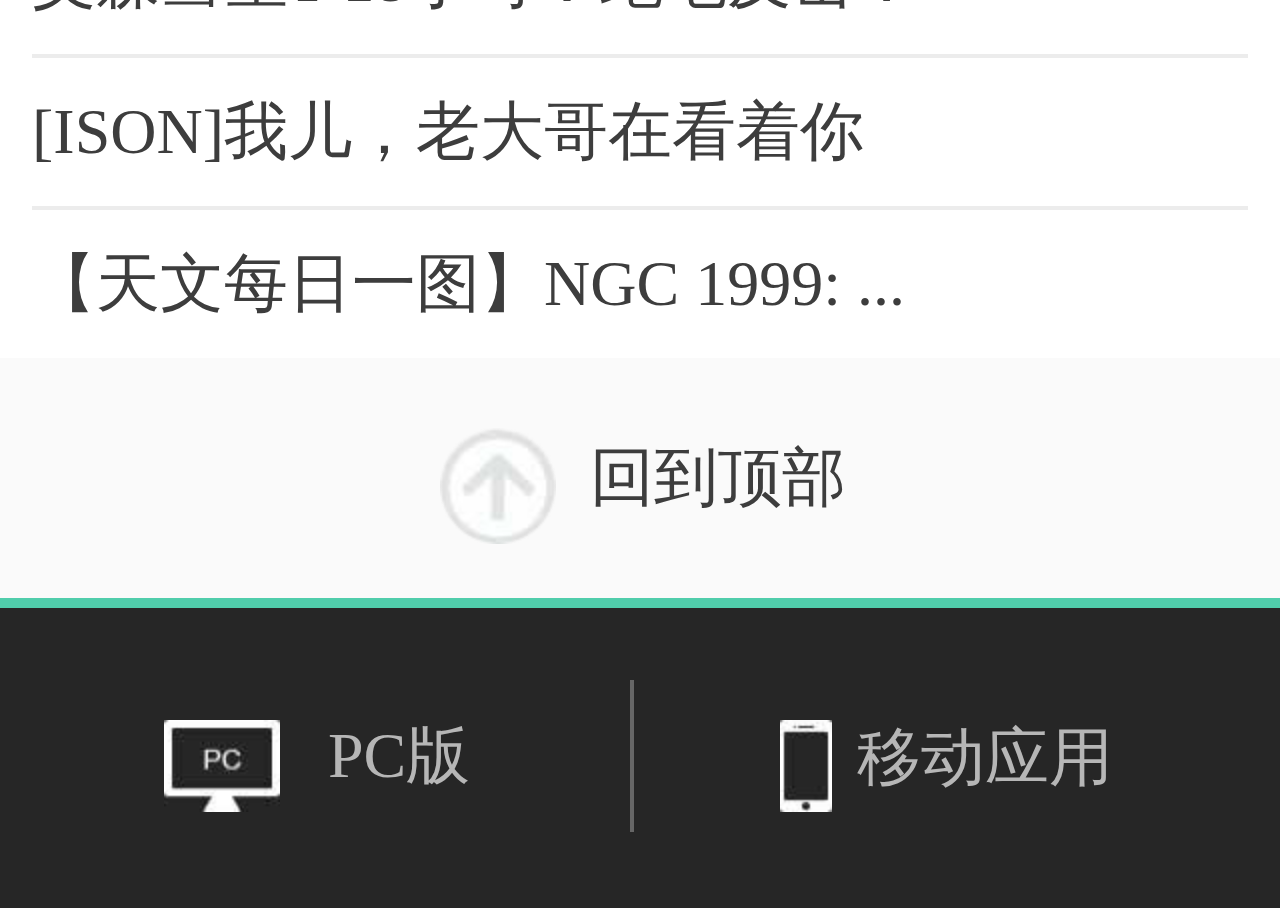
<file: phoneweb/guokr/index.html>
<!DOCTYPE html>
<html lang="en">
<head>
<meta charset="UTF-8">
<link href="css/index.css" rel="stylesheet" />
<title>guokr.com</title>
<meta name="viewport" content="width=device-width,initial-scale=1.0,user-scalable=no" />
</head>
<script>
var rem=50;
window.onload=function()
{
	rem=document.documentElement.clientWidth*0.15625;
	document.documentElement.style.fontSize=rem+'px';
	var x=0;
	window.onresize=function()
	{
		rem=document.documentElement.clientWidth*0.15625;
		document.documentElement.style.fontSize=rem+'px';
	};
};
</script>
<body>
	<div class="box">
		<header>
			<section class="clearFix hd">
				<a class="listicon fl" href="javascript:;"></a>
				<h1 class="fl">guokr.com</h1>
				<a class="pc fr" href="javascript:;"></a>
			</section>
			<section class="loginbox">
				<a class="login clearFix" href="javascript:;">
					<i class="fl"></i>
					<span class="fl">用户登录</span>
				</a>
				<a class="add clearFix" href="javascript:;">
					<i class="fl"></i>
					<span class="fl">用户注册</span>
				</a>
			</section>
		</header>
		<section class="banner">
			<img src="images/banner.jpg" />
			<ul>
				<li><a href="javascript:;">解读科学观点时，你应该知道的20个...</a></li>
				<li><a href="javascript:;">运动出点汗，更好来谈判</a></li>
				<li><a href="javascript:;">“关掉”旧习惯，本性不难移</a></li>
				<li><a href="javascript:;">男女搭配，破案不累</a></li>
				<li><a href="javascript:;">腰窝，性感无误？</a></li>
				<li><a href="javascript:;">有7000多种语言，就有7000多个“平行...</a></li>
				<li><a href="javascript:;">久坐杀精— —今天，你坐了多久了？</a></li>
			</ul>
		</section>
		<section class="hot">
			<section class="hot_top clearFix">
				<h2 class="fl">热门问答</h2>
				<a class="fr" href="javascript:;"></a>
			</section>
			<section class="nav">
				<ul class="clearFix">
					<li class="active"><a href="javascript:;">科技</a></li>
					<li><a href="javascript:;">生活</a></li>
					<li><a href="javascript:;">人文</a></li>
					<li><a href="javascript:;">自然</a></li>
				</ul>
			</section>
			<section class="news">
				<a href="javascript:;">
					<h2>如果把探测器撞到彗星上会怎么样？</h2>
					<section class="clearFix">
						<img class="fl" src="images/1.jpg" alt="" />
						<p class="fl">撞上去的事情人类已经干过了。。深度撞击号（英语：Deep Impact）是美国国家</p>
					</section>
				</a>
				<ul class="news_list">
					<li>
						<a href="javascript:;">这个“肥皂放入牛奶”的效果怎么生产...</a>
					</li>
					<li>
						<a href="javascript:;">制造出大于全画幅的感光元件有意义吗？</a>
					</li>
					<li>
						<a href="javascript:;">磁场是运动的电场吗？</a>
					</li>
					<li>
						<a href="javascript:;">什么函数能描述你的人生？</a>
					</li>
				</ul>
			</section>
		</section>
		<section class="hot">
			<section class="hot_top clearFix">
				<h2 class="fl">热门问答</h2>
				<a class="fr" href="javascript:;"></a>
			</section>
			<section class="nav">
				<ul class="clearFix">
					<li class="active"><a href="javascript:;">科技</a></li>
					<li><a href="javascript:;">生活</a></li>
					<li><a href="javascript:;">人文</a></li>
					<li><a href="javascript:;">自然</a></li>
				</ul>
			</section>
			<section class="news">
				<a href="javascript:;">
					<h2>史密森尼国家自然史博物馆：古脊椎动...</h2>
					<section class="clearFix">
						<img class="fl" src="images/2.jpg" alt="" />
						<p class="fl">撞上去的事情人类已经干过了。。深度撞击号（英语：Deep Impact）是美国国家</p>
					</section>
				</a>
				<ul class="news_list">
					<li>
						<a href="javascript:;">#TIL#有的母螳螂会用美色诱杀其...</a>
					</li>
					<li>
						<a href="javascript:;">艾森彗星T-18小时：绝地反击！</a>
					</li>
					<li>
						<a href="javascript:;">[ISON]我儿，老大哥在看着你</a>
					</li>
					<li>
						<a href="javascript:;">【天文每日一图】NGC  1999:   ...</a>
					</li>
				</ul>
			</section>
		</section>
		<footer>
			<section class="back">
				<a class="clearFix" href="javascript:;">
					<i class="fl"></i>
					<span class="fl">回到顶部</span>
				</a>
			</section>
			<section class="computer">
				<a class="pcb clearFix" href="javascript:;">
					<i class="fl"></i>
					<span class="fl">PC版</span>
				</a>
				<a class="mobile clearFix" href="javascript:;">
					<i class="fl"></i>
					<span class="fl">移动应用</span>
				</a>
			</section>
		</footer>
	</div>
</body>
</html>
</file>
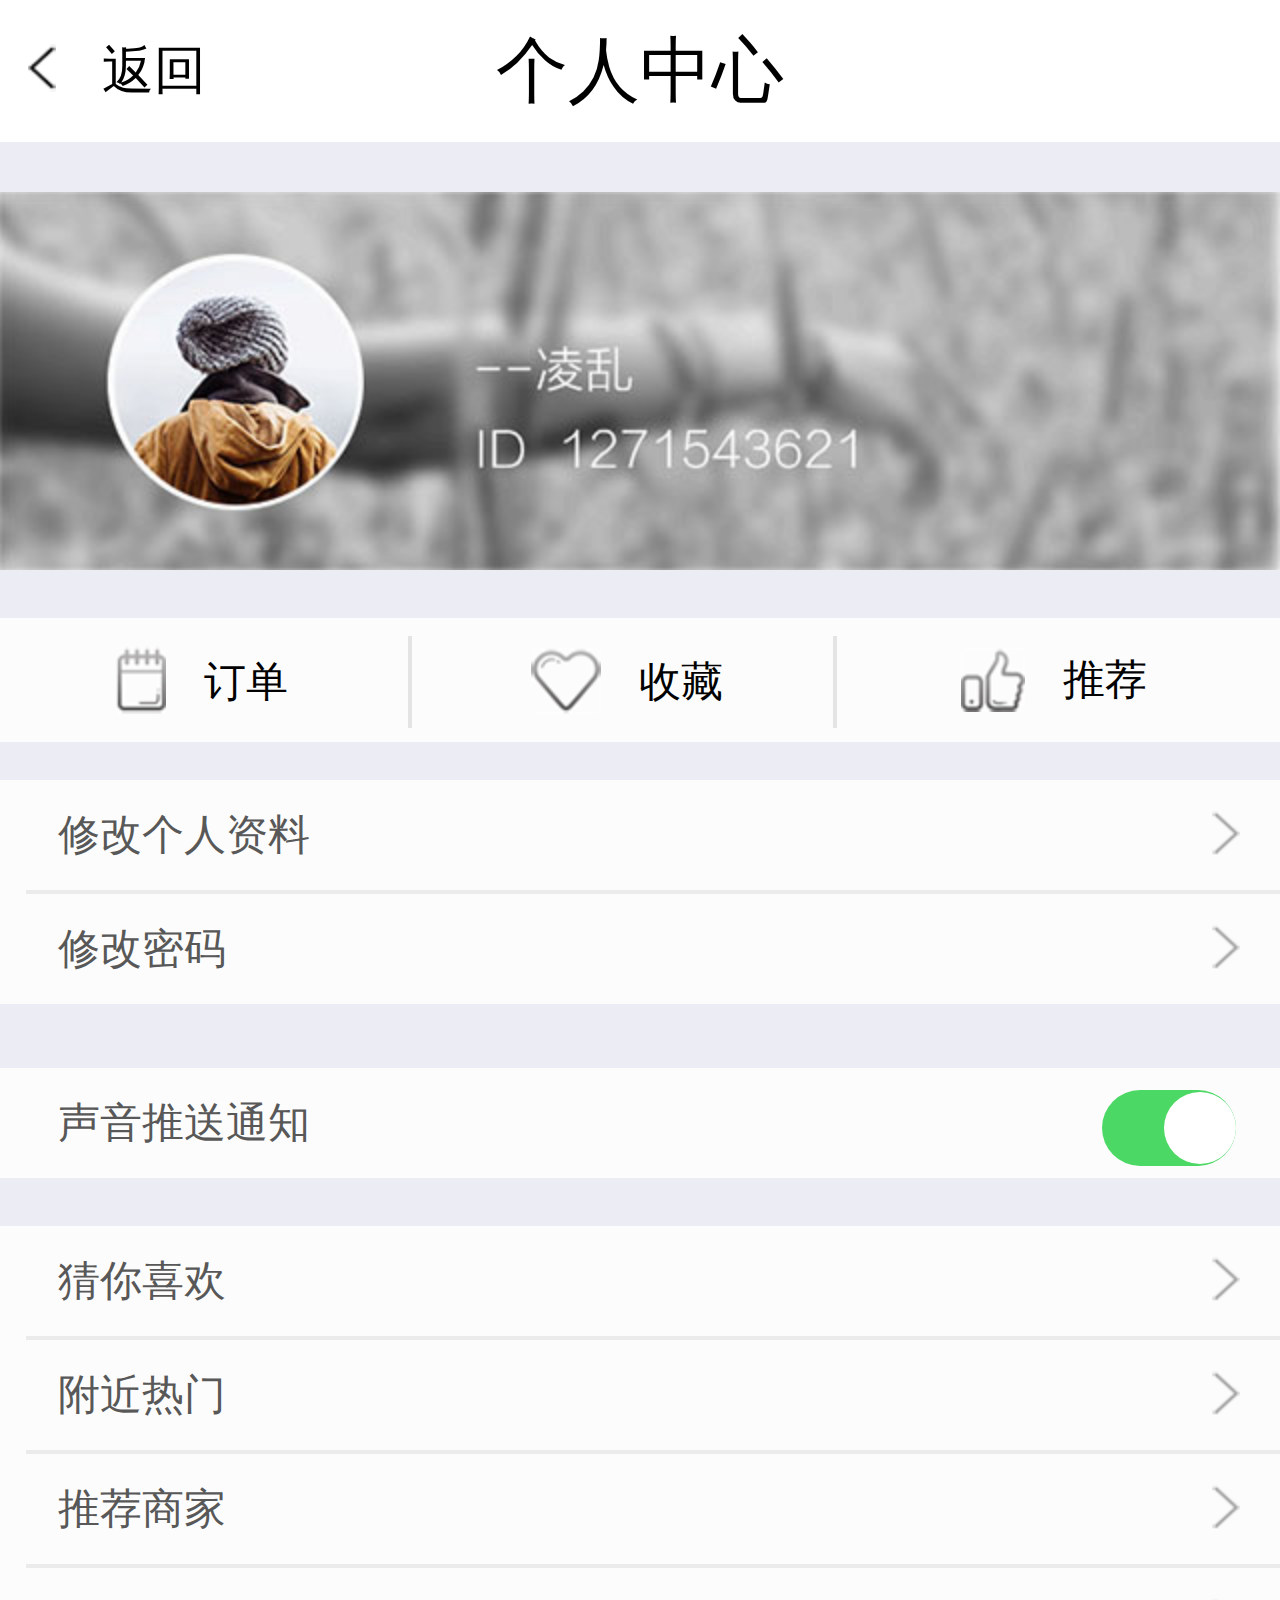
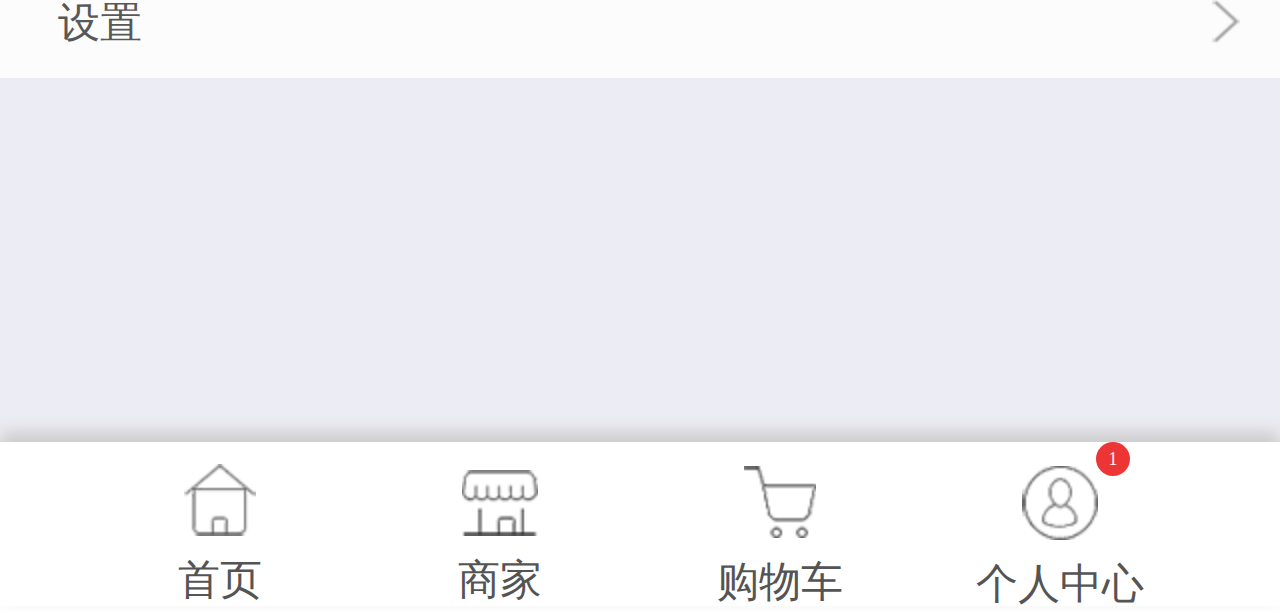
<file: phoneweb/personal/index.html>
<!DOCTYPE html>
<html lang="en">
<head>
<meta charset="UTF-8">
<title>个人中心</title>
<meta name="viewport" content="width=device-width,initial-scale=1.0,user-scalable=no" />
<link href="css/index.css" rel="stylesheet" />
<script>
var rem=50;
window.onload=function()
{
	rem=document.documentElement.clientWidth*0.15625;
	document.documentElement.style.fontSize=rem+'px';
	window.onresize=function()
	{
		rem=document.documentElement.clientWidth*0.15625;
		document.documentElement.style.fontSize=rem+'px';
	};
};	
</script>
</head>
<body>
<div class="box">
	<header>
		<a href="javascript:;">
			<i class="fl"></i>
			<span class="fl">返回</span>
		</a>
		<h1>个人中心</h1>
	</header>
	<section class="banner">
		<img src="images/1.jpg" alt="" />
	</section>
	<nav>
		<ul>
			<li>
				<a class="clearFix order" href="javascript:;">
					<i class="fl"></i>
					<span class="fl">订单</span>
				</a>
			</li>
			<li>
				<a class="clearFix hreat" href="javascript:;">
					<i class="fl"></i>
					<span class="fl">收藏</span>
				</a>
			</li>
			<li>
				<a class="clearFix zan" href="javascript:;">
					<i class="fl"></i>
					<span class="fl">推荐</span>
				</a>
			</li>
		</ul>
	</nav>
	<section class="change">
		<ul>
			<li>
				<a href="javascript:;">
					<span class="fl">修改个人资料</span>
					<i class="fr"></i>
				</a>
			</li>
			<li class="bordernone">
				<a href="javascript:;">
					<span class="fl">修改密码</span>
					<i class="fr"></i>
				</a>
			</li>
		</ul>
	</section>
	<section class="voice">
		<a href="javascript:;">
			<span class="fl">声音推送通知</span>
			<section class="fr">
				<i></i>
			</section>
		</a>
	</section>
	<section class="change">
		<ul>
			<li>
				<a href="javascript:;">
					<span class="fl">猜你喜欢</span>
					<i class="fr"></i>
				</a>
			</li>
			<li>
				<a href="javascript:;">
					<span class="fl">附近热门</span>
					<i class="fr"></i>
				</a>
			</li>
			<li>
				<a href="javascript:;">
					<span class="fl">推荐商家</span>
					<i class="fr"></i>
				</a>
			</li>
			<li class="bordernone">
				<a href="javascript:;">
					<span class="fl">设置</span>
					<i class="fr"></i>
				</a>
			</li>
		</ul>
	</section>
	<footer>
		<ul>
			<li class="home">
				<a href="javascript:;">
					<img src="images/home.png" alt="首页" />
					<p>首页</p>
				</a>
			</li>
			<li class="store">
				<a href="javascript:;">
					<img src="images/store.png" alt="商家" />
					<p>商家</p>
				</a>
			</li>
			<li class="car">
				<a href="javascript:;">
					<img src="images/car.png" alt="购物车" />
					<p>购物车</p>
				</a>
			</li>
			<li class="user">
				<a href="javascript:;">
					<img src="images/user.png" alt="个人中心" />
					<p>个人中心</p>
					<section class="pos">1</section>
				</a>
			</li>
		</ul>
	</footer>
</div>
</body>
</html>
</file>
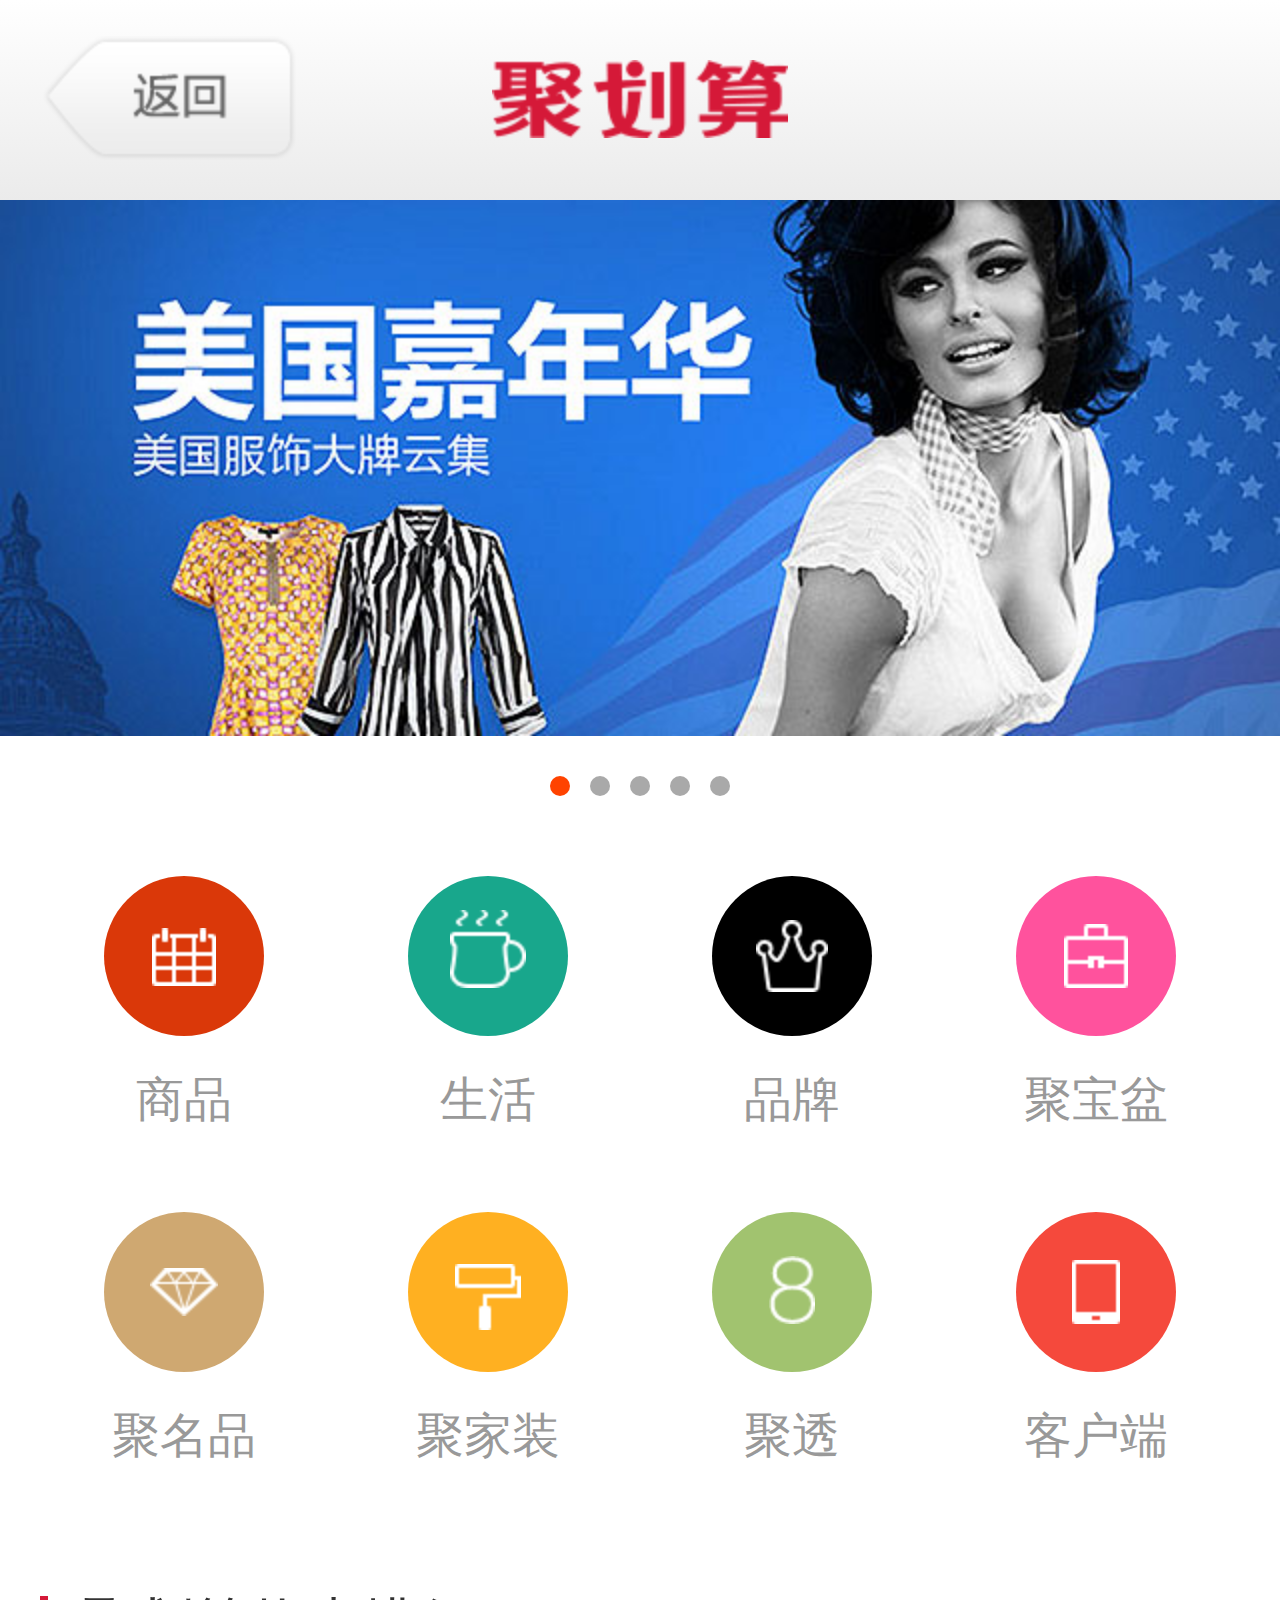
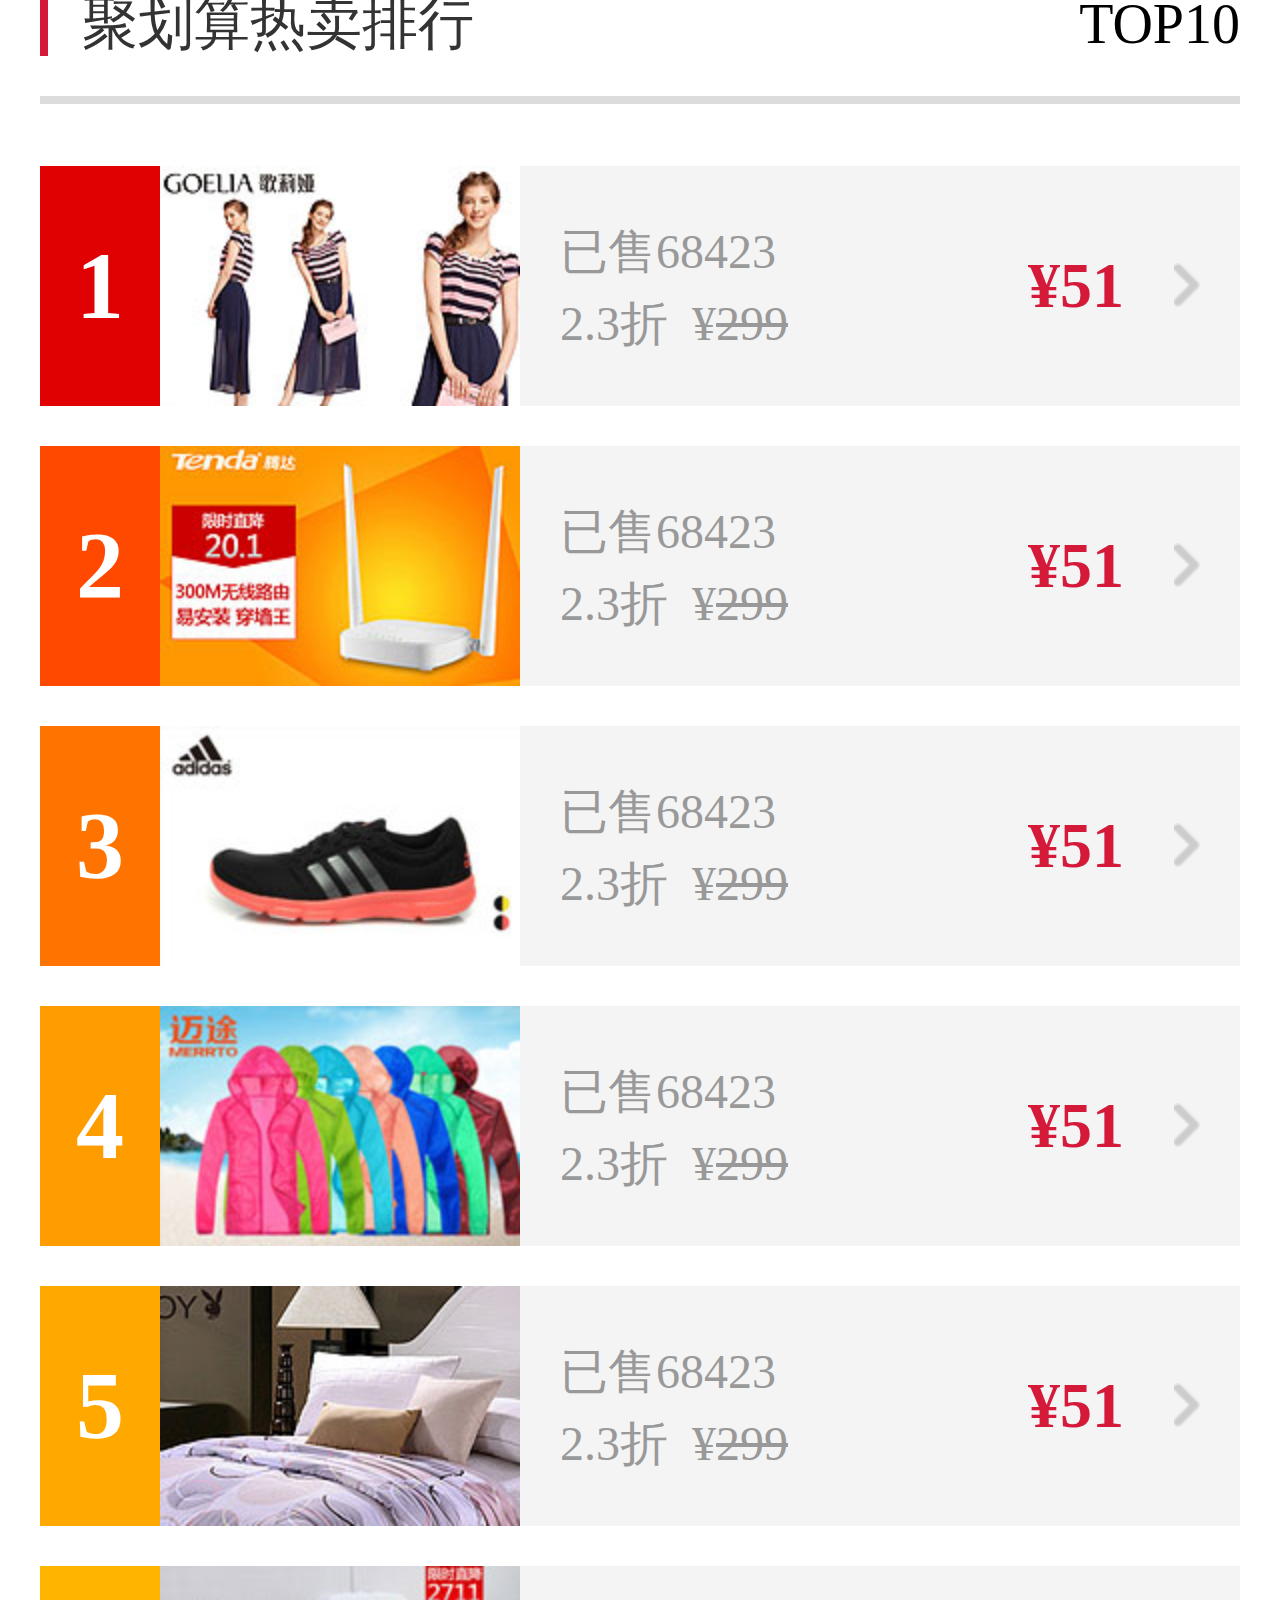
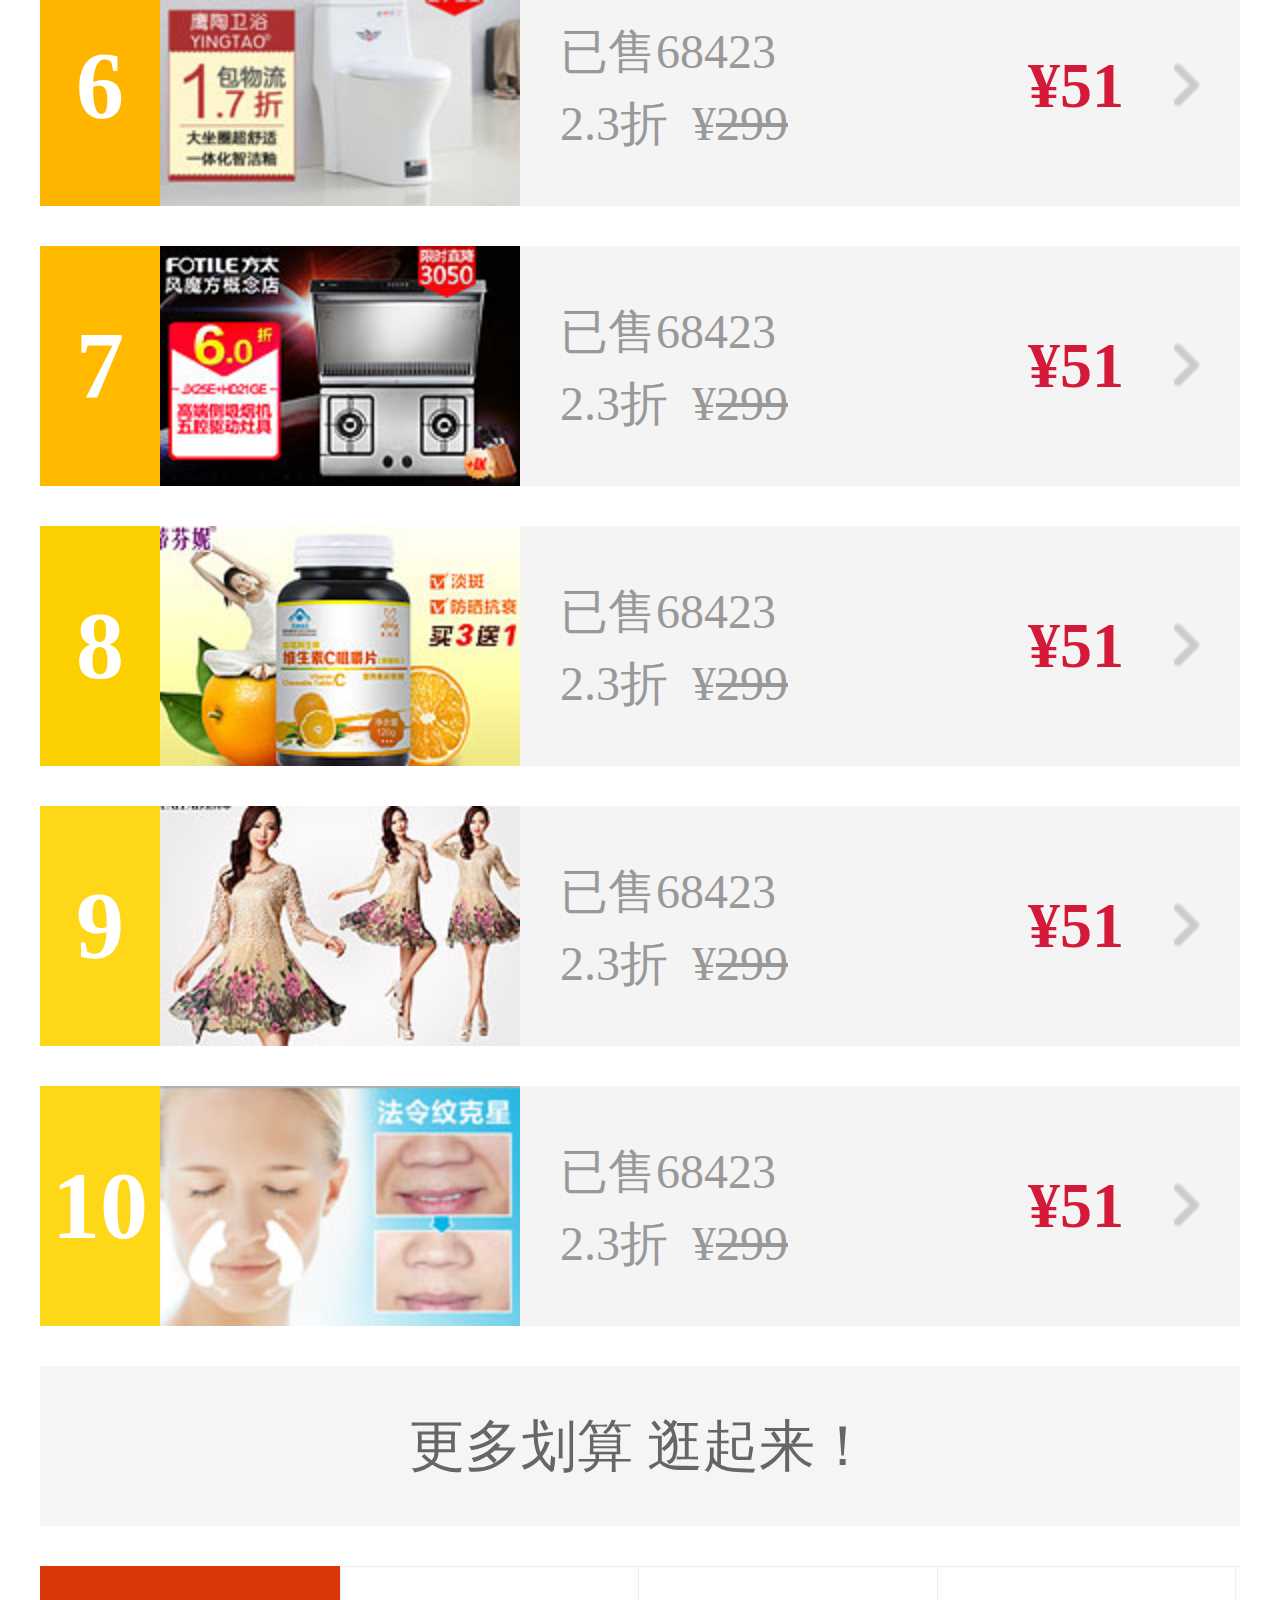
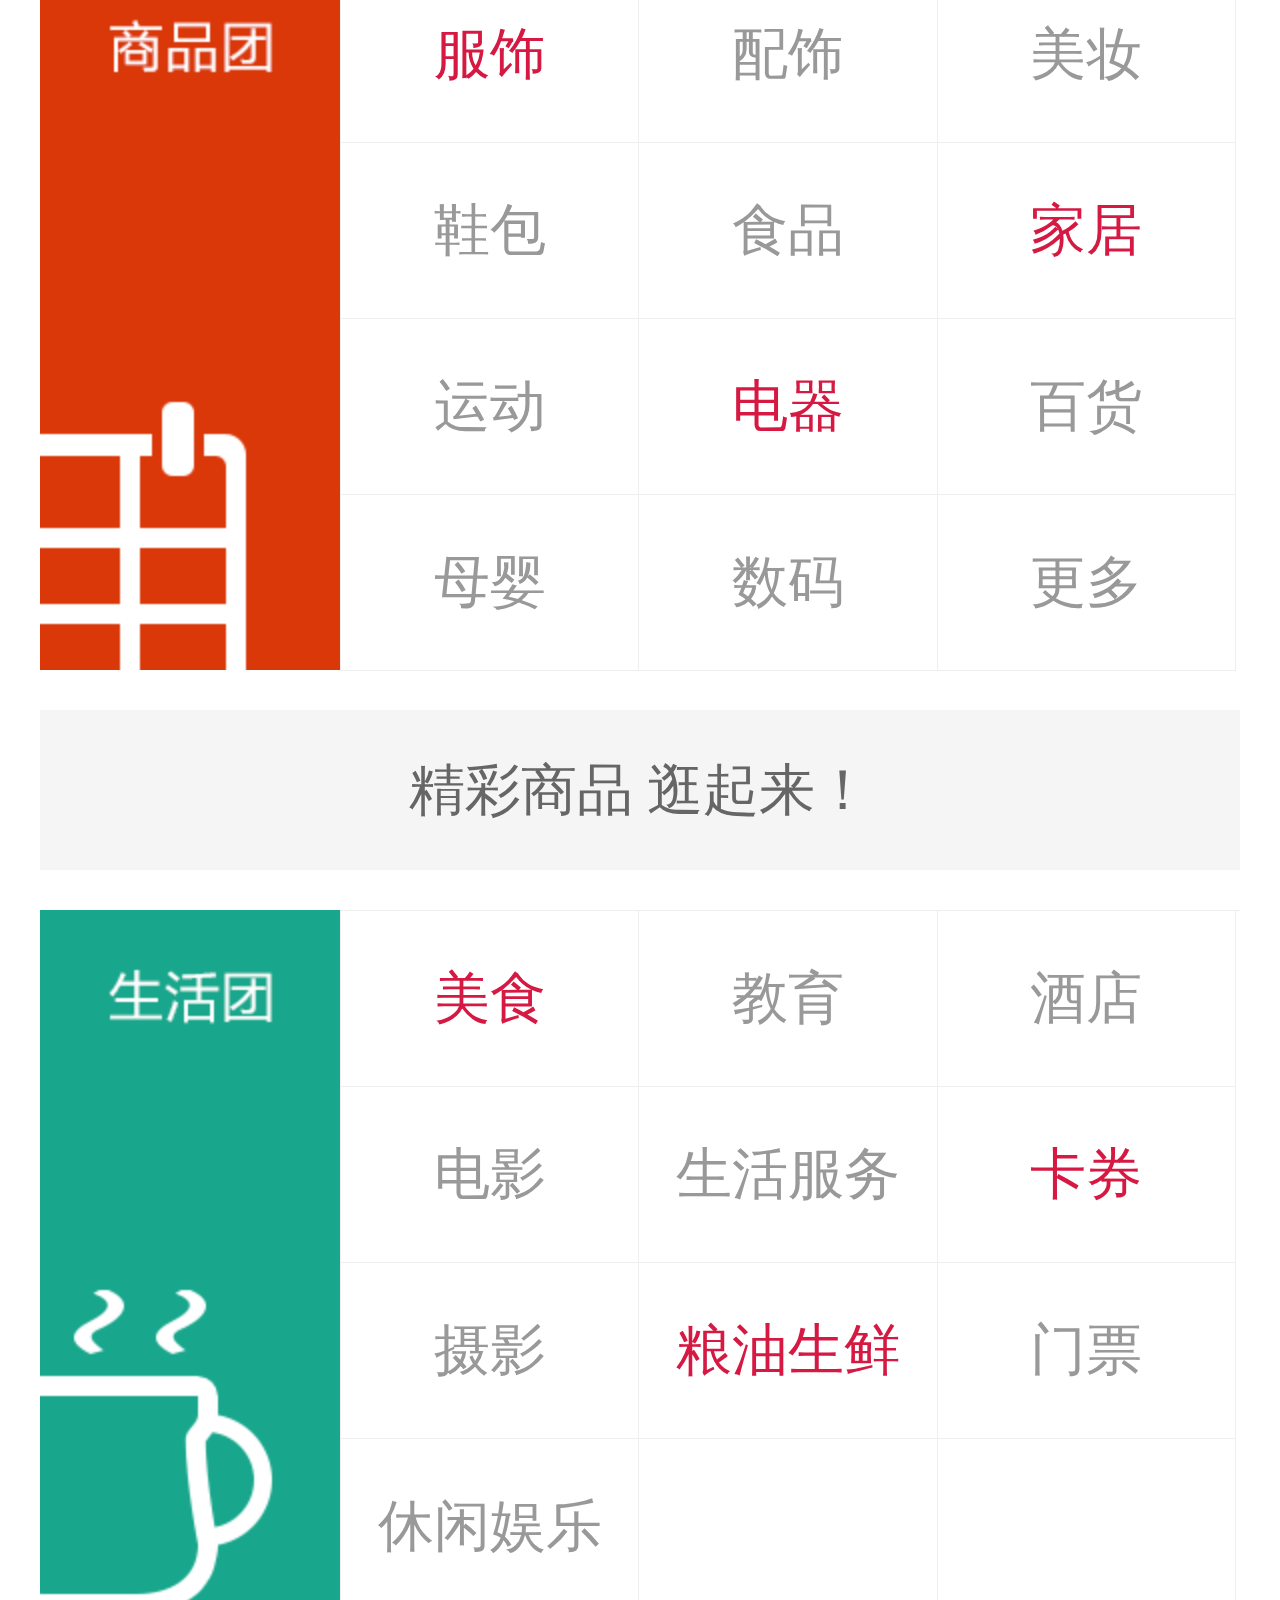
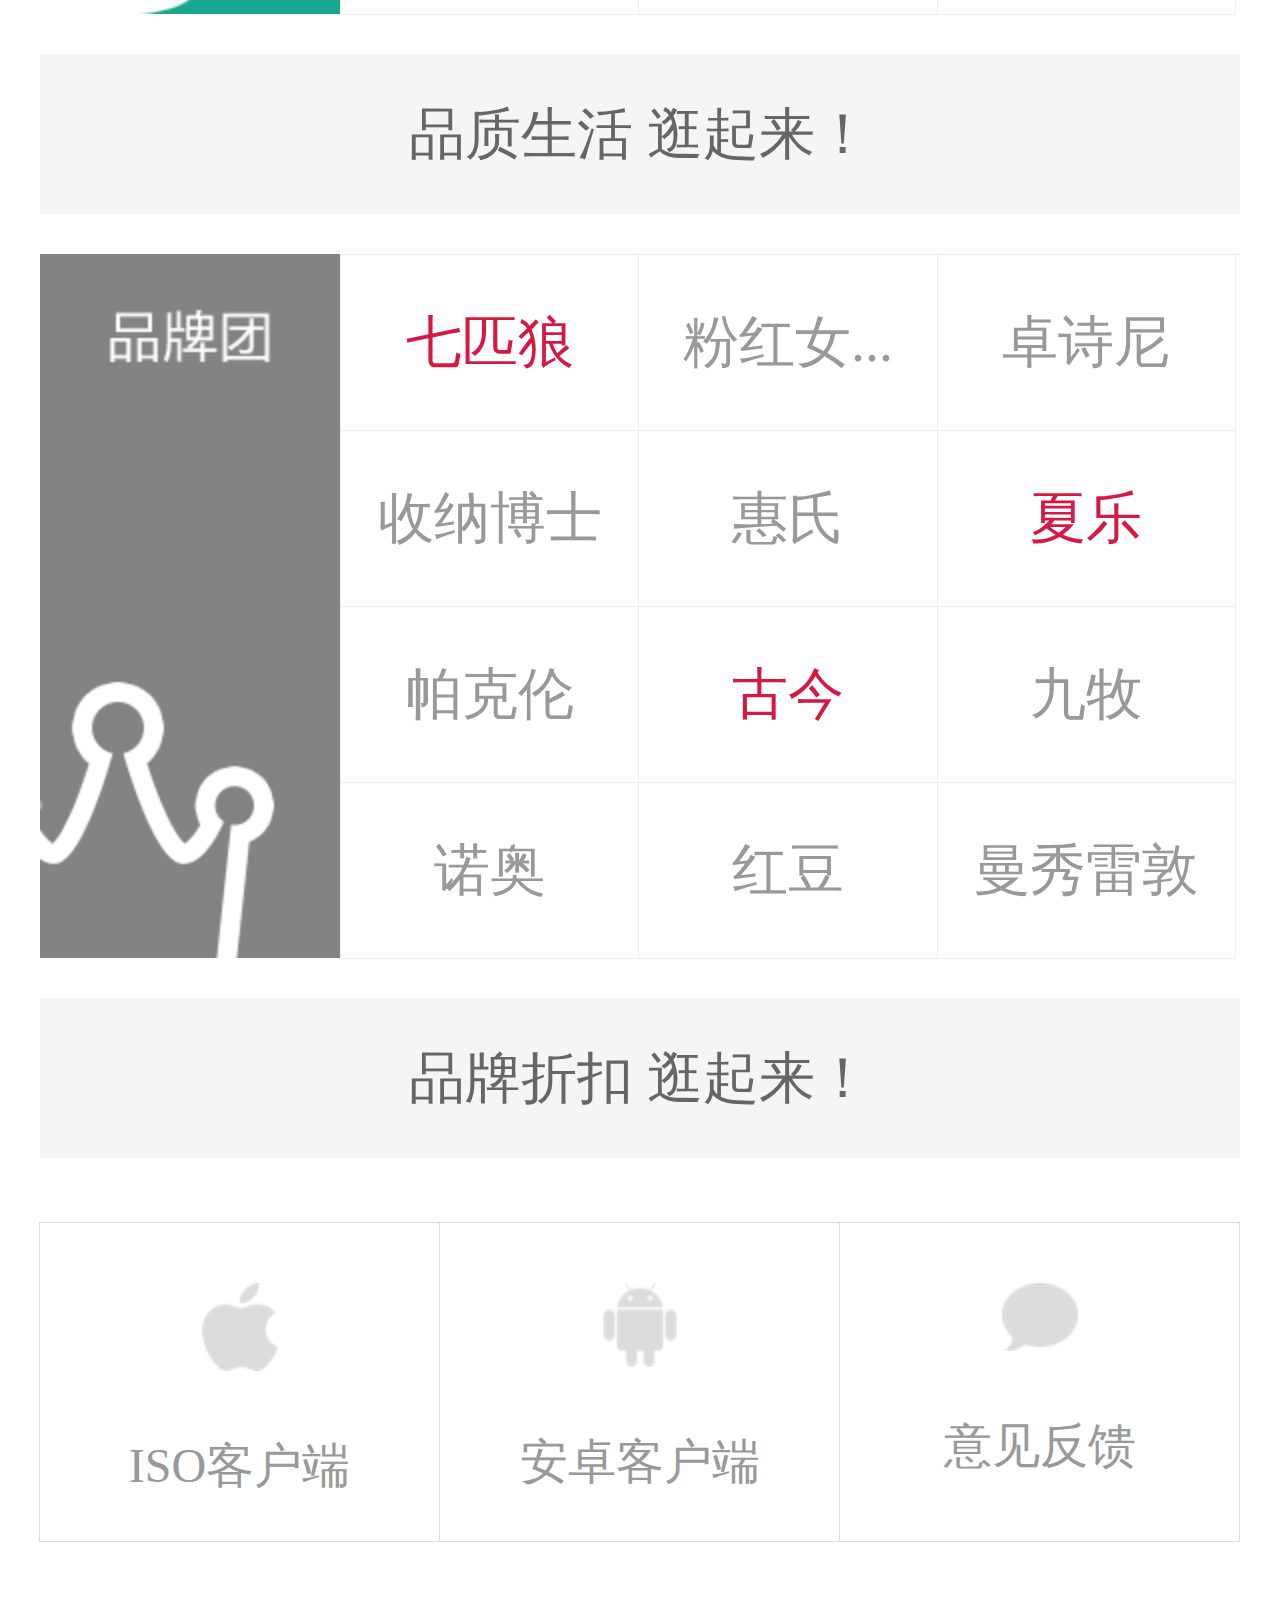
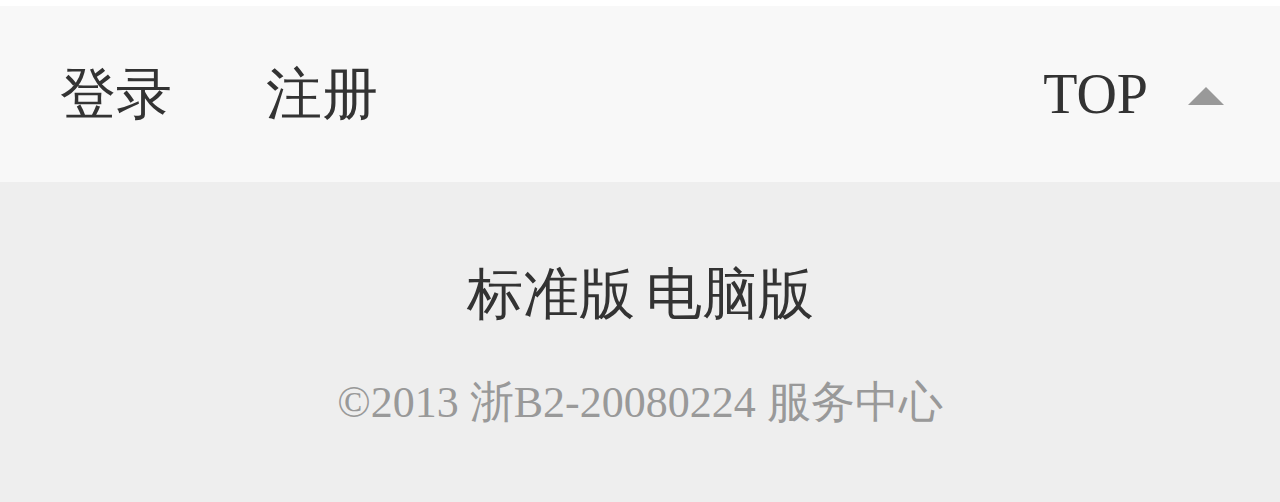
<file: phoneweb/聚划算/index.html>
<!DOCTYPE html>
<html lang="en">
<head>
<meta charset="UTF-8">
<title>聚划算</title>
<meta name="viewport" content="width=device-width, initial-scale=1.0,user-scalable=no" />
<link href="css/index.css" rel="stylesheet" />
<style>

</style>
<script>
var rem=100;
window.onload=window.onresize=function()
{
	rem=document.documentElement.clientWidth*0.3125;
	document.documentElement.style.fontSize=rem+'px';
	var oUl=document.querySelector('.banner ul');
	var aLi=oUl.children;
	var aBanBtn=document.querySelectorAll('.banner ol li');
	oUl.style.width=aLi[0].offsetWidth*aLi.length/100+'rem';
	var x=0;
	
	oUl.addEventListener('touchstart',function(ev){
		var disX=ev.targetTouches[0].pageX/rem-x;
		function fnMove(ev)
		{
			x=ev.targetTouches[0].pageX/rem-disX;
			oUl.style.webkitTransform='translateX('+x+'rem)';
		}
		function fnEnd(ev)
		{
			oUl.removeEventListener('touchmove',fnMove,false);
			oUl.removeEventListener('touchend',fnEnd,false);
			var w=aLi[0].offsetWidth/rem;
			var n=Math.round(-x/w);
			if(n<0)
			{
				n=0;
			}
			else if(n==aLi.length)
			{
				n=aLi.length-1;
			}
			console.log(n);
			x=-n*w;
			for(var i=0;i<aBanBtn.length;i++)
			{
				aBanBtn[i].className='';
			}
			aBanBtn[n].className='active';
			oUl.style.webkitTransition='0.5s all ease';
			oUl.style.webkitTransform='translateX('+x+'rem)';
		}
		oUl.addEventListener('touchmove',fnMove,false);
		oUl.addEventListener('touchend',fnEnd,false);
		ev.preventDefault();
	},false);
};
</script>
</head>
<body>
	<div class="box">
		<header>
			<a href="javascript:;">返回</a>
			<h1>聚划算</h1>
		</header>
		<section class="banner">
			<ul>
				<li>
					<a href="javascript:;">
						<img src="images/banner.jpg" alt="" />
					</a>
				</li>
				<li>
					<a href="javascript:;">
						<img src="images/banner1.jpg" alt="" />
					</a>
				</li>
				<li>
					<a href="javascript:;">
						<img src="images/banner2.jpg" alt="" />
					</a>
				</li>
				<li>
					<a href="javascript:;">
						<img src="images/banner3.jpg" alt="" />
					</a>
				</li>
				<li>
					<a href="javascript:;">
						<img src="images/banner4.jpg" alt="" />
					</a>
				</li>
			</ul>
			<ol>
				<li class="active">0</li>
				<li>1</li>
				<li>2</li>
				<li>3</li>
				<li>4</li>
			</ol>
		</section>
		<nav>
			<ul>
				<li>
					<a href="javascript:;">
						<section class="product">
							<img src="images/1.png" alt="商品" />
						</section>
						<span>商品</span>
					</a>
				</li>
				<li>
					<a href="javascript:;">
						<section class="life">
							<img src="images/2.png" alt="生活" />
						</section>
						<span>生活</span>
					</a>
				</li>
				<li>
					<a href="javascript:;">
						<section class="brands">
							<img src="images/3.png" alt="品牌" />
						</section>
						<span>品牌</span>
					</a>
				</li>
				<li>
					<a href="javascript:;">
						<section class="bowl">
							<img src="images/4.png" alt="聚宝盆" />
						</section>
						<span>聚宝盆</span>
					</a>
				</li>
			</ul>
			<ul>
				<li>
					<a href="javascript:;">
						<section class="famous">
							<img src="images/5.png" alt="聚名品" />
						</section>
						<span>聚名品</span>
					</a>
				</li>
				<li>
					<a href="javascript:;">
						<section class="house">
							<img src="images/6.png" alt="聚家装" />
						</section>
						<span>聚家装</span>
					</a>
				</li>
				<li>
					<a href="javascript:;">
						<section class="jutou">
							<img src="images/7.png" alt="聚透" />
						</section>
						<span>聚透</span>
					</a>
				</li>
				<li>
					<a href="javascript:;">
						<section class="client">
							<img src="images/8.png" alt="客户端" />
						</section>
						<span>客户端</span>
					</a>
				</li>
			</ul>
		</nav>
		<section class="hot">
			<section class="clearFix">
				<i class="fl"></i>
				<h2 class="fl">聚划算热卖排行</h2>
				<span class="fr">TOP10</span>
			</section>
			<section class="line"></section>
			<ul>
				<li>
					<a href="javascript:;">
						<section class="fl one num">1</section>
						<img class="fl" src="images/1.jpg" alt="" />
						<section class="fl sale clearFix">
							<section class="fl sale_l">
								<p>已售68423</p>
								<p>2.3折&nbsp;&nbsp;&yen;<b>299</b></p>
							</section>
							<section class="fr sale_r">
								<strong>&yen;51</strong>
								<b></b>
							</section>
						</section>
					</a>
				</li>
				<li>
					<a href="javascript:;">
						<section class="fl two num">2</section>
						<img class="fl" src="images/2.jpg" alt="" />
						<section class="fl sale clearFix">
							<section class="fl sale_l">
								<p>已售68423</p>
								<p>2.3折&nbsp;&nbsp;&yen;<b>299</b></p>
							</section>
							<section class="fr sale_r">
								<strong>&yen;51</strong>
								<b></b>
							</section>
						</section>
					</a>
				</li>
				<li>
					<a href="javascript:;">
						<section class="fl three num">3</section>
						<img class="fl" src="images/3.jpg" alt="" />
						<section class="fl sale clearFix">
							<section class="fl sale_l">
								<p>已售68423</p>
								<p>2.3折&nbsp;&nbsp;&yen;<b>299</b></p>
							</section>
							<section class="fr sale_r">
								<strong>&yen;51</strong>
								<b></b>
							</section>
						</section>
					</a>
				</li>
				<li>
					<a href="javascript:;">
						<section class="fl four num">4</section>
						<img class="fl" src="images/4.jpg" alt="" />
						<section class="fl sale clearFix">
							<section class="fl sale_l">
								<p>已售68423</p>
								<p>2.3折&nbsp;&nbsp;&yen;<b>299</b></p>
							</section>
							<section class="fr sale_r">
								<strong>&yen;51</strong>
								<b></b>
							</section>
						</section>
					</a>
				</li>
				<li>
					<a href="javascript:;">
						<section class="fl five num">5</section>
						<img class="fl" src="images/5.jpg" alt="" />
						<section class="fl sale clearFix">
							<section class="fl sale_l">
								<p>已售68423</p>
								<p>2.3折&nbsp;&nbsp;&yen;<b>299</b></p>
							</section>
							<section class="fr sale_r">
								<strong>&yen;51</strong>
								<b></b>
							</section>
						</section>
					</a>
				</li>
				<li>
					<a href="javascript:;">
						<section class="fl six num">6</section>
						<img class="fl" src="images/6.jpg" alt="" />
						<section class="fl sale clearFix">
							<section class="fl sale_l">
								<p>已售68423</p>
								<p>2.3折&nbsp;&nbsp;&yen;<b>299</b></p>
							</section>
							<section class="fr sale_r">
								<strong>&yen;51</strong>
								<b></b>
							</section>
						</section>
					</a>
				</li>
				<li>
					<a href="javascript:;">
						<section class="fl seven num">7</section>
						<img class="fl" src="images/7.jpg" alt="" />
						<section class="fl sale clearFix">
							<section class="fl sale_l">
								<p>已售68423</p>
								<p>2.3折&nbsp;&nbsp;&yen;<b>299</b></p>
							</section>
							<section class="fr sale_r">
								<strong>&yen;51</strong>
								<b></b>
							</section>
						</section>
					</a>
				</li>
				<li>
					<a href="javascript:;">
						<section class="fl eight num">8</section>
						<img class="fl" src="images/8.jpg" alt="" />
						<section class="fl sale clearFix">
							<section class="fl sale_l">
								<p>已售68423</p>
								<p>2.3折&nbsp;&nbsp;&yen;<b>299</b></p>
							</section>
							<section class="fr sale_r">
								<strong>&yen;51</strong>
								<b></b>
							</section>
						</section>
					</a>
				</li>
				<li>
					<a href="javascript:;">
						<section class="fl nine num">9</section>
						<img class="fl" src="images/9.jpg" alt="" />
						<section class="fl sale clearFix">
							<section class="fl sale_l">
								<p>已售68423</p>
								<p>2.3折&nbsp;&nbsp;&yen;<b>299</b></p>
							</section>
							<section class="fr sale_r">
								<strong>&yen;51</strong>
								<b></b>
							</section>
						</section>
					</a>
				</li>
				<li>
					<a href="javascript:;">
						<section class="fl ten num">10</section>
						<img class="fl" src="images/10.jpg" alt="" />
						<section class="fl sale clearFix">
							<section class="fl sale_l">
								<p>已售68423</p>
								<p>2.3折&nbsp;&nbsp;&yen;<b>299</b></p>
							</section>
							<section class="fr sale_r">
								<strong>&yen;51</strong>
								<b></b>
							</section>
						</section>
					</a>
				</li>
			</ul>
			<section class="more">更多划算&nbsp;逛起来！</section>
		</section>
		<section class="sptuan listbox clearFix">
			<img src="images/shangpin.png" alt="商品团" />
			<ul class="fl clearFix">
				<li class="active">
					<a href="javascript:;">服饰</a>
				</li>
				<li>
					<a href="javascript:;">配饰</a>
				</li>
				<li>
					<a href="javascript:;">美妆</a>
				</li>
				<li>
					<a href="javascript:;">鞋包</a>
				</li>
				<li>
					<a href="javascript:;">食品</a>
				</li>
				<li class="active">
					<a href="javascript:;">家居</a>
				</li>
				<li>
					<a href="javascript:;">运动</a>
				</li>
				<li class="active">
					<a href="javascript:;">电器</a>
				</li>
				<li>
					<a href="javascript:;">百货</a>
				</li>
				<li>
					<a href="javascript:;">母婴</a>
				</li>
				<li>
					<a href="javascript:;">数码</a>
				</li>
				<li>
					<a href="javascript:;">更多</a>
				</li>
			</ul>
		</section>
		<section class="more">精彩商品&nbsp;逛起来！</section>
		<section class="shtuan listbox clearFix">
			<img src="images/shenghuo.png" alt="商品团" />
			<ul class="fl clearFix">
				<li class="active">
					<a href="javascript:;">美食</a>
				</li>
				<li>
					<a href="javascript:;">教育</a>
				</li>
				<li>
					<a href="javascript:;">酒店</a>
				</li>
				<li>
					<a href="javascript:;">电影</a>
				</li>
				<li>
					<a href="javascript:;">生活服务</a>
				</li>
				<li class="active">
					<a href="javascript:;">卡券</a>
				</li>
				<li>
					<a href="javascript:;">摄影</a>
				</li>
				<li class="active">
					<a href="javascript:;">粮油生鲜</a>
				</li>
				<li>
					<a href="javascript:;">门票</a>
				</li>
				<li>
					<a href="javascript:;">休闲娱乐</a>
				</li>
				<li>
					<a href="javascript:;"></a>
				</li>
				<li>
					<a href="javascript:;"></a>
				</li>
			</ul>
		</section>
		<section class="more">品质生活&nbsp;逛起来！</section>
		<section class="pptuan listbox clearFix">
			<img src="images/pinpai.png" alt="商品团" />
			<ul class="fl clearFix">
				<li class="active">
					<a href="javascript:;">七匹狼</a>
				</li>
				<li>
					<a href="javascript:;">粉红女...</a>
				</li>
				<li>
					<a href="javascript:;">卓诗尼</a>
				</li>
				<li>
					<a href="javascript:;">收纳博士</a>
				</li>
				<li>
					<a href="javascript:;">惠氏</a>
				</li>
				<li class="active">
					<a href="javascript:;">夏乐</a>
				</li>
				<li>
					<a href="javascript:;">帕克伦</a>
				</li>
				<li class="active">
					<a href="javascript:;">古今</a>
				</li>
				<li>
					<a href="javascript:;">九牧</a>
				</li>
				<li>
					<a href="javascript:;">诺奥</a>
				</li>
				<li>
					<a href="javascript:;">红豆</a>
				</li>
				<li>
					<a href="javascript:;">曼秀雷敦</a>
				</li>
			</ul>
		</section>
		<section class="more">品牌折扣&nbsp;逛起来！</section>
		<section class="dowload">
			<ul class"clearFix">
				<li>
					<a href="javascript:;">
						<img class="apple" src="images/apple.png" alt="ISO客户端" />
						<p>ISO客户端</p>
					</a>
				</li>
				<li>
					<a href="javascript:;">
						<img class="Android" src="images/Android.png" alt="安卓客户端" />
						<p>安卓客户端</p>
					</a>
				</li>
				<li>
					<a href="javascript:;">
						<img class="opinion" src="images/opinion.png" alt="意见反馈" />
						<p>意见反馈</p>
					</a>
				</li>
			</ul>
		</section>
		<footer>
			<section class="clearFix">
				<a class="fl login" href="javascript:;">登录</a>
				<a class="fl" href="javascript:;">注册</a>
				<a class="fr top" href="javascript:;"><span>TOP</span><i></i></a>
			</section>
			<section class="footer">
				<p>
					<a href="javascript:;">标准版</a>
					<a href="javascript:;">电脑版</a>
				</p>
				<p>©2013 浙B2-20080224   服务中心</p>
			</section>
		</footer>
	</div>
</body>
</html>
</file>
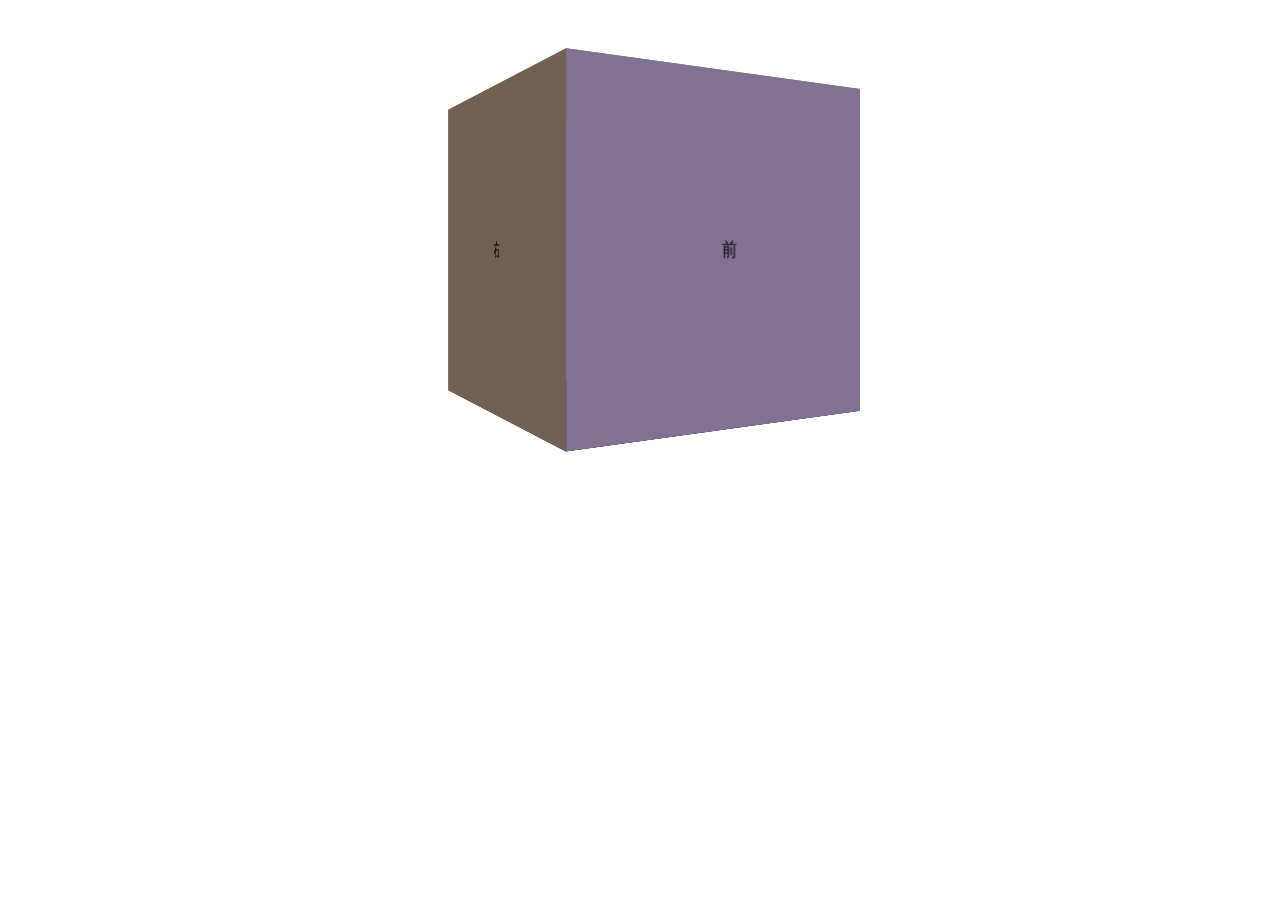
<file: 2016-1-18/3Dbox.html>
<!-- code by Leaf -->    	
<!doctype html> 
<html> 
<head> 
    <meta charset="utf-8"> 
    <meta name="description" content="网页描述" />
    <meta name="Keywords" content="关键字" />
    <title></title>
<style type="text/css">
	*{margin:0;padding:0;}
	.box{width: 300px;height: 300px;margin:100px auto;position: relative;-webkit-transform-style:preserve-3d;-webkit-transform:perspective(800px) rotateX(0) rotateY(30deg); -webkit-transition:1s all ease;}
	.box div{position: absolute;top:0;left: 0;width: 100%;height: 100%;text-align: center;line-height: 300px;}
	.front{background: #827192;-webkit-transform:translateZ(150px);}
	.back{background: #827986;-webkit-transform:translateZ(-150px);}
	.left{background: #125373;-webkit-transform:translateX(150px) rotateY(90deg);}
	.right{background: #726153;-webkit-transform:translateX(-150px) rotateY(-90deg);}
	.top{background: #282721;-webkit-transform:translateY(150px) rotateX(90deg);}
	.bottom{background: #339918;-webkit-transform:translateY(-150px) rotateX(-90deg);}
	.box:active{-webkit-transform:perspective(800px) rotateX(-360deg) rotateY(30deg);}
</style>
</head>
   
<body>
<div class="box">
	<div class="front">前</div>
	<div class="back">后</div>
	<div class="top">上</div>
	<div class="bottom">下</div>
	<div class="left">左</div>
	<div class="right">右</div>
</div>
</body>
</html>
</file>
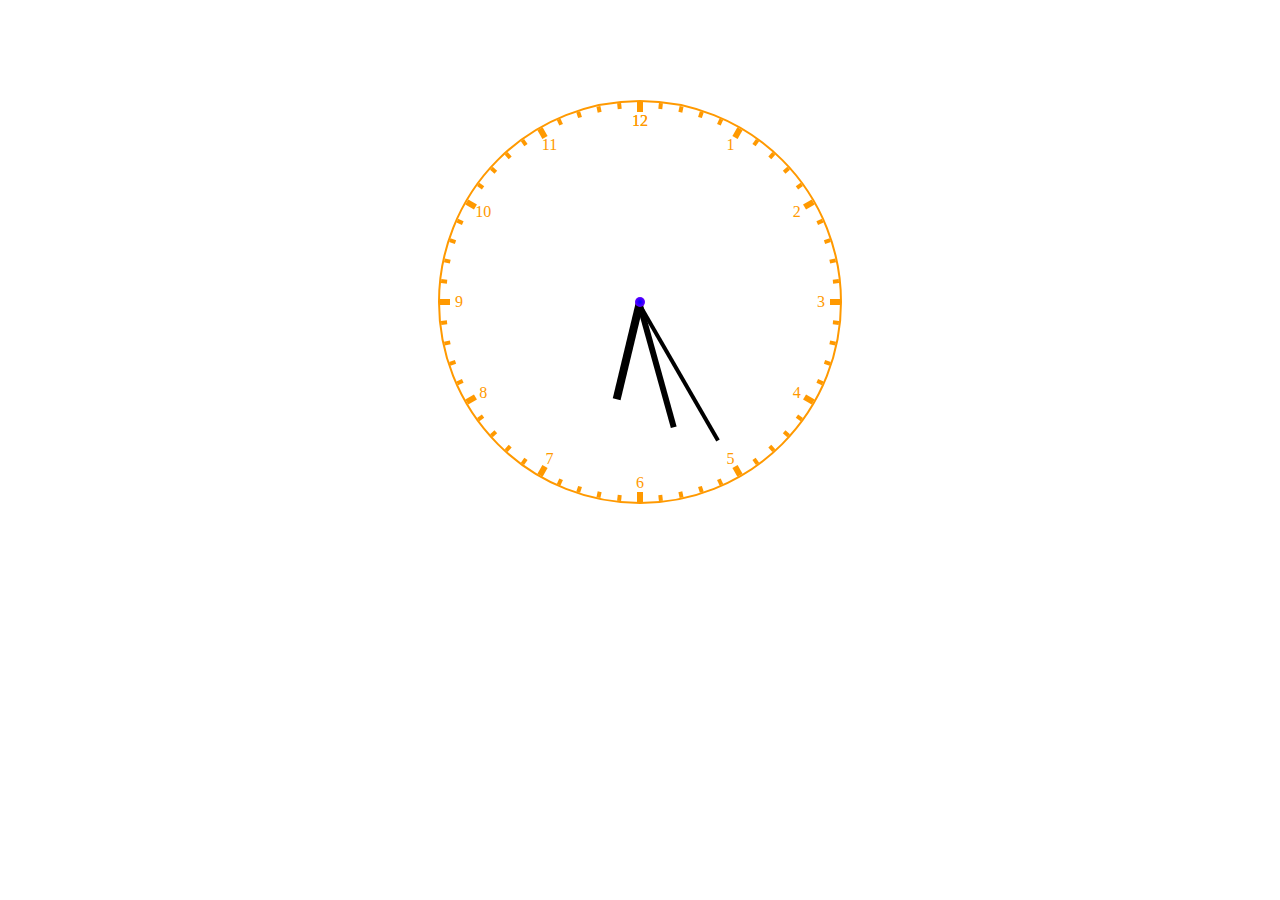
<file: 2016-1-18/clock.html>
<!-- code by Leaf -->    	
<!doctype html> 
<html> 
<head> 
    <meta charset="utf-8"> 
    <meta name="description" content="网页描述" />
    <meta name="Keywords" content="关键字" />
    <title></title>
<style type="text/css">
	*{margin:0;padding:0;}
	#box{width:400px;height: 400px;border:2px solid #f90; border-radius:50%;margin:100px auto;position: relative;}
	.hou{width: 8px;height: 100px;background:#000;position: absolute;top:100px;left:50%;margin-left:-4px;-webkit-transform-origin:center bottom;}
	.min{width: 6px;height: 130px;background:#000;position: absolute;top:70px;left:50%;margin-left:-4px;-webkit-transform-origin:center bottom;}
	.sec{width: 4px;height: 160px;background:#000;position: absolute;top:40px;left:50%;margin-left:-4px;-webkit-transform-origin:center bottom;}
	.scale{width:4px;height: 6px;background: #f90;position: absolute;top:0;left:50%;margin-left:-2px;-webkit-transform-origin:center 200px;}
	.big_scale{width:6px;height: 10px;background: #f90;position: absolute;top:0;left:50%;margin-left:-3px;-webkit-transform-origin:center 200px;}
	em{width:20px;font-style: normal;position: absolute;top:10px;left: 50%;margin-left:-10px;text-align: center;color: #f90;}
	i{width:10px;height:10px;position: absolute;top:50%;left: 50%;margin-top:-5px;margin-left:-5px;border-radius: 50%;background: -webkit-radial-gradient(#00f,#8b00ff)}
</style>
<script type="text/javascript">
	window.onload=function(){
		var oBox=document.getElementById('box');
		var oHou=document.querySelector('#box .hou');
		var oMin=document.querySelector('#box .min');
		var oSec=document.querySelector('#box .sec');
		var i=0;
		for(var i=0;i<=60;i++){
			var oSpan=document.createElement('span');
			var oEm=document.createElement('em');
			if(i%5==0){
				oSpan.className='big_scale';
				if(i==0){
					oEm.innerHTML=12;
				}else{
					oEm.innerHTML=i/5;
				}
			oSpan.appendChild(oEm);
			oEm.style.WebkitTransform='rotate(-'+i*6+'deg)';
			}else{
				oSpan.className='scale';
			}
			oBox.appendChild(oSpan);
			oSpan.style.WebkitTransform='rotate('+i*6+'deg)';
		}
		tick();
		function tick(){
			var oDate=new Date();
			oHou.style.WebkitTransform='rotate('+(oDate.getHours()+oDate.getMinutes()/60)*30+'deg)';
			oMin.style.WebkitTransform='rotate('+(oDate.getMinutes()+oDate.getSeconds()/60)*6+'deg)';
			oSec.style.WebkitTransform='rotate('+oDate.getSeconds()*6+'deg)';
		}
		setInterval(tick,1000);
	}
</script>
</head>
   
<body>
<div id="box">
	<div class="hou"></div>
	<div class="min"></div>
	<div class="sec"></div>
	<i></i>
</div> 
</body>
</html>
</file>
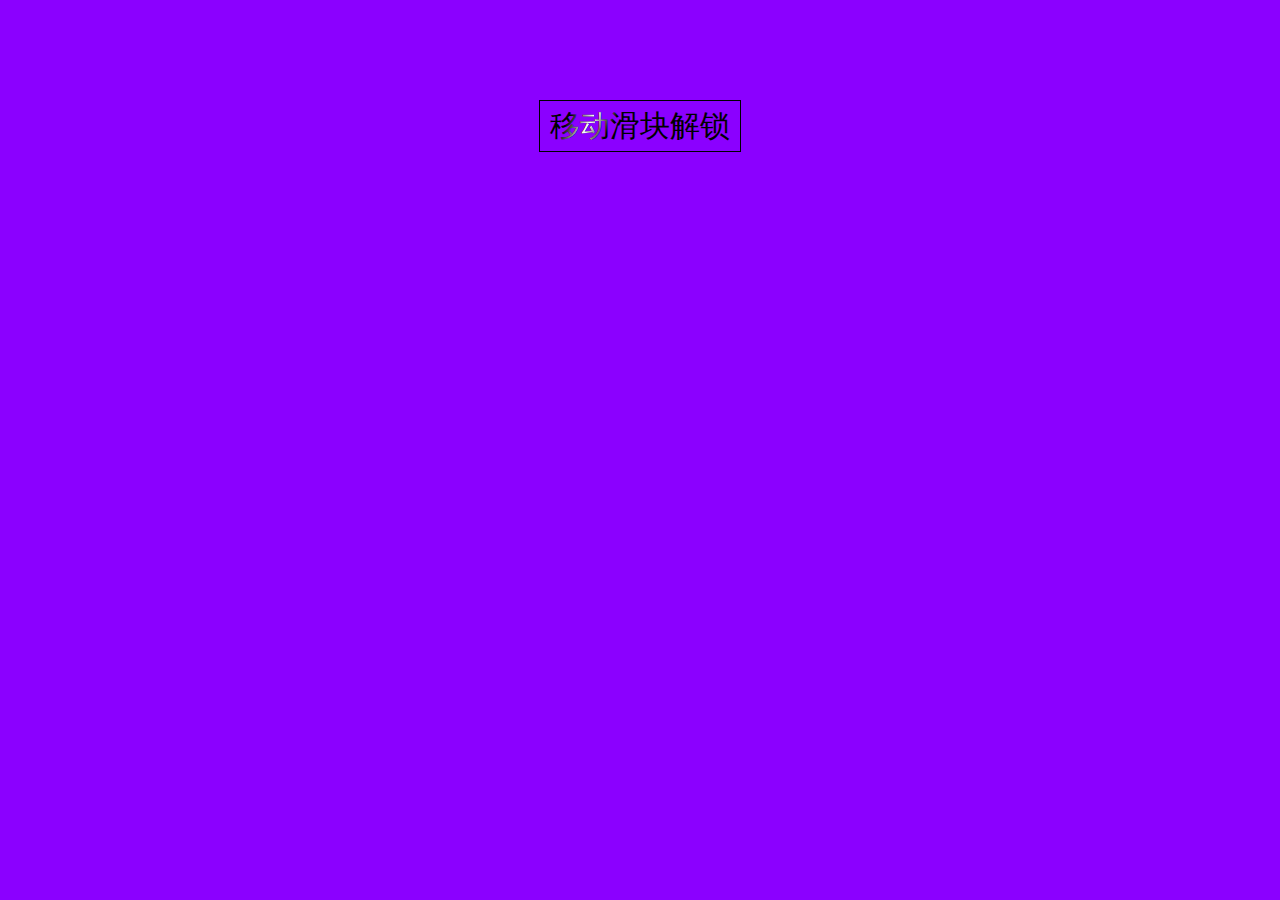
<file: 2016-1-18/iphone.html>
<!-- code by Leaf -->    	
<!doctype html> 
<html> 
<head> 
    <meta charset="utf-8"> 
    <meta name="description" content="网页描述" />
    <meta name="Keywords" content="关键字" />
    <title></title>
<style type="text/css">
	*{margin:0; padding:0;}
	body{background:#8b00ff;}
	#main{width:200px; height:50px; border:1px solid #000; margin:100px auto; position:relative; top:0; left:0;}
	#con{width:200px; height:50px; font-size:30px; line-height:50px; text-align:center; }
	#mask{width:200px; height:50px; font-size:30px; line-height:50px; text-align:center; position:absolute; top:0; left:0;-webkit-background-clip:text;color:rgba(0,0,0,0);}
</style>
<script type="text/javascript">
	window.onload=function(){
		var oMask=document.getElementById('mask');
		var i=-50;
		setInterval(function(){
			i+=4;
			oMask.style.background='-webkit-linear-gradient(-30deg,rgba(255,255,255,0) '+i+'px,rgba(255,255,255,1) '+(i+20)+'px,rgba(255,255,255,0) '+(i+40)+'px)';	
			oMask.style.WebkitBackgroundClip = 'text';
			if(i>=300){
				i=-50;
			}
		},30);

	};
</script>
</head>
   
<body>
<div id="main">
	<div id="con">移动滑块解锁</div>
	<div id="mask">移动滑块解锁</div>
</div>
</body>
</html>
</file>
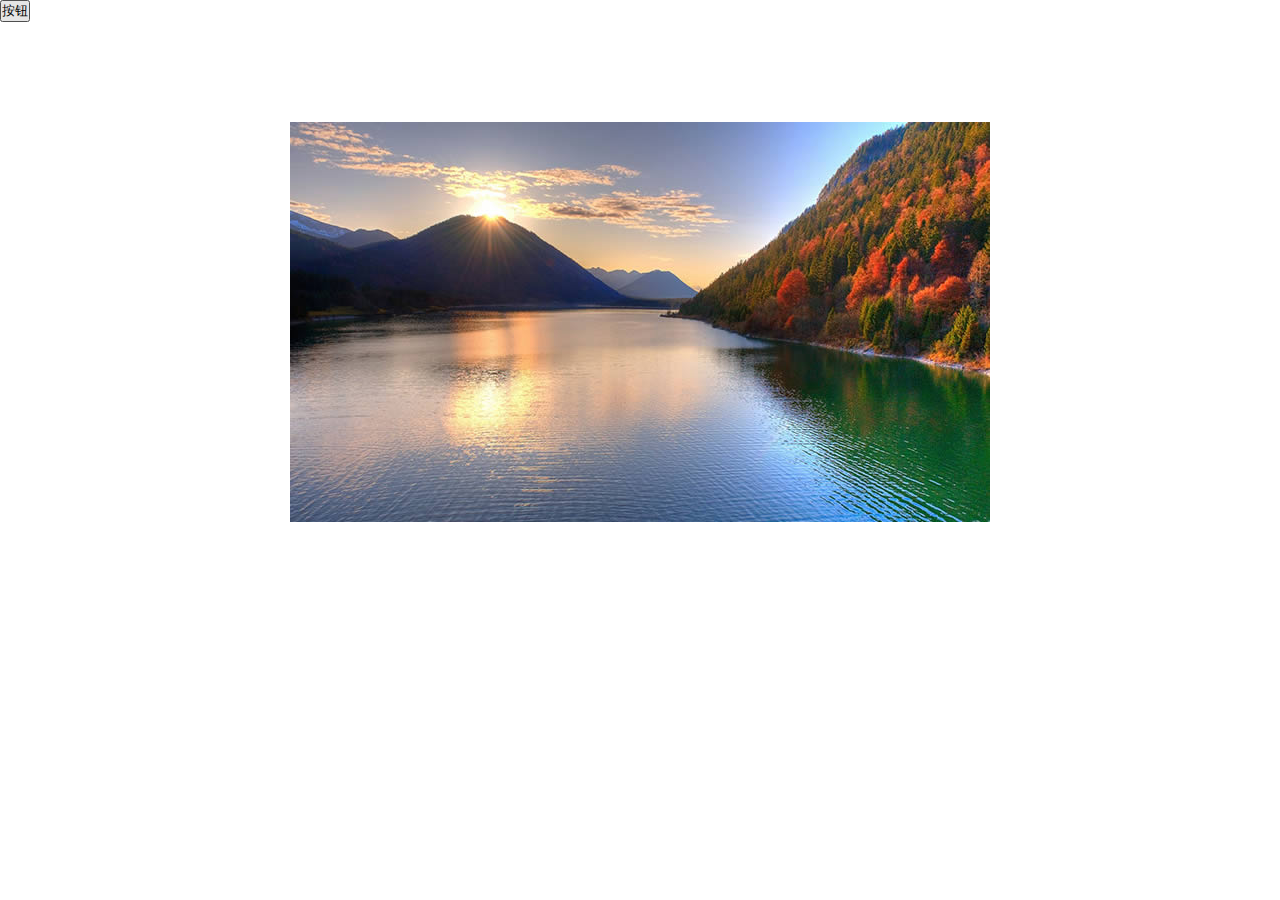
<file: 2016-1-18/爆炸.html>
<!-- code by Leaf -->    	
<!doctype html> 
<html> 
<head> 
    <meta charset="utf-8"> 
    <meta name="description" content="网页描述" />
    <meta name="Keywords" content="关键字" />
    <title></title>
<style type="text/css">
	*{margin:0; padding:0;}
	body{overflow:hidden;}
	.box{width:700px; height:400px; background:url(img/2.jpg) no-repeat; margin:100px auto; position:relative; top:0;left: 0; -webkit-transform-style:preserve-3d;}
	.box span{background:url(img/1.jpg) no-repeat; position:absolute; -webkit-transform:perspective(800px) translate(0,0) rotateX(0deg) rotateY(0deg); opacity:1; }

</style>
<script type="text/javascript">
	window.onload=function(){
		var oBox=document.querySelector('.box');
		var oBtn=document.getElementsByTagName('input')[0];
		var Row = 4;
		var Cos = 7;
		for(var i=0;i<Row;i++){
			for(var j=0;j<Cos;j++){
				var oSpan = document.createElement('span');
				oSpan.style.width = oBox.offsetWidth/Cos+'px';
				oSpan.style.height = oBox.offsetHeight/Row+'px';
				oBox.appendChild(oSpan);
				oSpan.style.left = j*oSpan.offsetWidth+'px';
				oSpan.style.top = i*oSpan.offsetHeight+'px';
				oSpan.style.backgroundPosition=-j*oSpan.offsetWidth+'px '+-i*oSpan.offsetHeight+'px';
			}
		}
		var aS = oBox.children;
		oBtn.onclick=function(){
			for(var i=0;i<aS.length;i++){
				var x = aS[i].offsetLeft+aS[i].offsetWidth/2;
				var y = aS[i].offsetTop+aS[i].offsetHeight/2;
				var divX = oBox.offsetWidth/2;
				var divY = oBox.offsetHeight/2;
				var disX = x-divX+Math.random()*60-30;
				var disY = y-divY+Math.random()*60-30;
				aS[i].style.WebkitTransition='0.7s all ease';
				aS[i].style.WebkitTransform='perspective(800px) translate('+disX+'px,'+disY+'px) rotateY('+(Math.random()*360)+'deg) rotateX('+(Math.random()*360)+'deg)';
				aS[i].style.opacity=0;
			}
		};
	}
</script>
</head>
   
<body>
<input type="button" value="按钮" />
<div class="box"></div> 
</body>
</html>
</file>
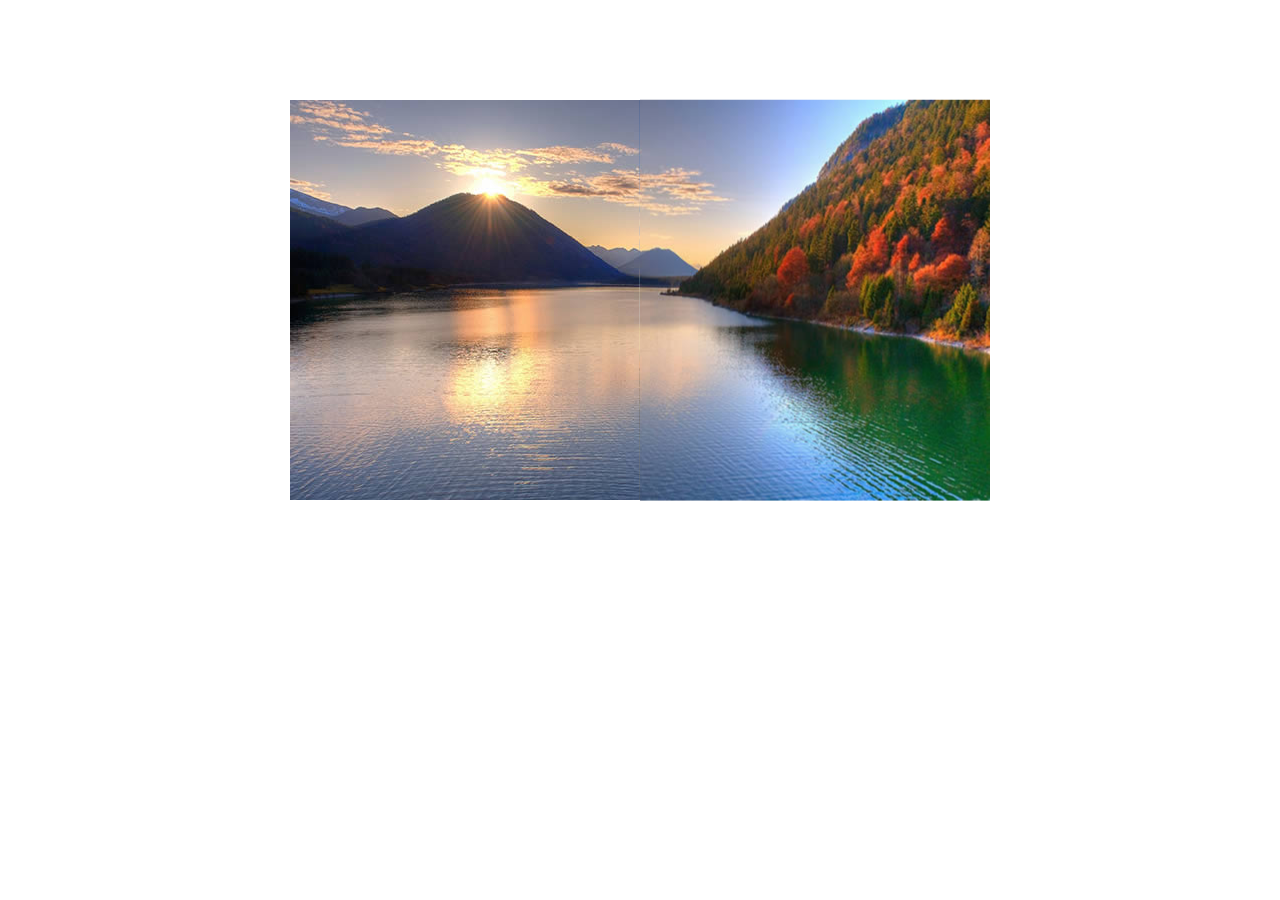
<file: 2016-1-18/翻书.html>
<!-- code by Leaf -->    	
<!doctype html> 
<html> 
<head> 
    <meta charset="utf-8"> 
    <meta name="description" content="网页描述" />
    <meta name="Keywords" content="关键字" />
    <title></title>
<style type="text/css">
	*{margin:0; padding:0;}
	.box{width:700px; height:400px; margin:100px auto; background:url(img/1.jpg) no-repeat; position:relative; top:0; left:0;}
	.page{width:350px; height:400px; position:absolute; left:50%; top:0; -webkit-transform-style:preserve-3d; -webkit-transform-origin:left center; -webkit-transition:1s all ease; -webkit-transform:perspective(800px) rotateY(0deg); z-index:3;}
	.page .front{width:100%; height:100%; position:absolute; top:0; left:0; background:url(img/1.jpg) no-repeat -350px 0; -webkit-transform:translateZ(1px);}
	.page .back{width:100%; height:100%; position:absolute; top:0; left:0; background:url(img/2.jpg) no-repeat; -webkit-transform:translateZ(-1px) scale(-1,1); }
	.shadow{width:350px; height:400px; background:#000; opacity:0.5; z-index:2; position:absolute; left:50%; top:0; -webkit-transition:1s all ease;}
	.bottom{position:absolute; top:0; right:0; width:350px; height:400px; background:url(img/2.jpg) no-repeat -350px 0; z-index:1;}

</style>
<script type="text/javascript">
	window.onload=function(){
		var oBox=document.querySelector('.box');
		var oPag=document.querySelector('.page');
		var oSha=document.querySelector('.shadow');
		oBox.onclick=function(){
			oPag.style.WebkitTransform='perspective(800px) rotateY(-180deg)';
			oSha.style.opacity=0;
		}
	};
</script>
</head>
   
<body>
<div class="box">
	<div class="page">
		<div class="front"></div>
		<div class="back"></div>
	</div>
	<div class="shadow"></div>
	<div class="bottom"></div>
</div>  
</body>
</html>
</file>
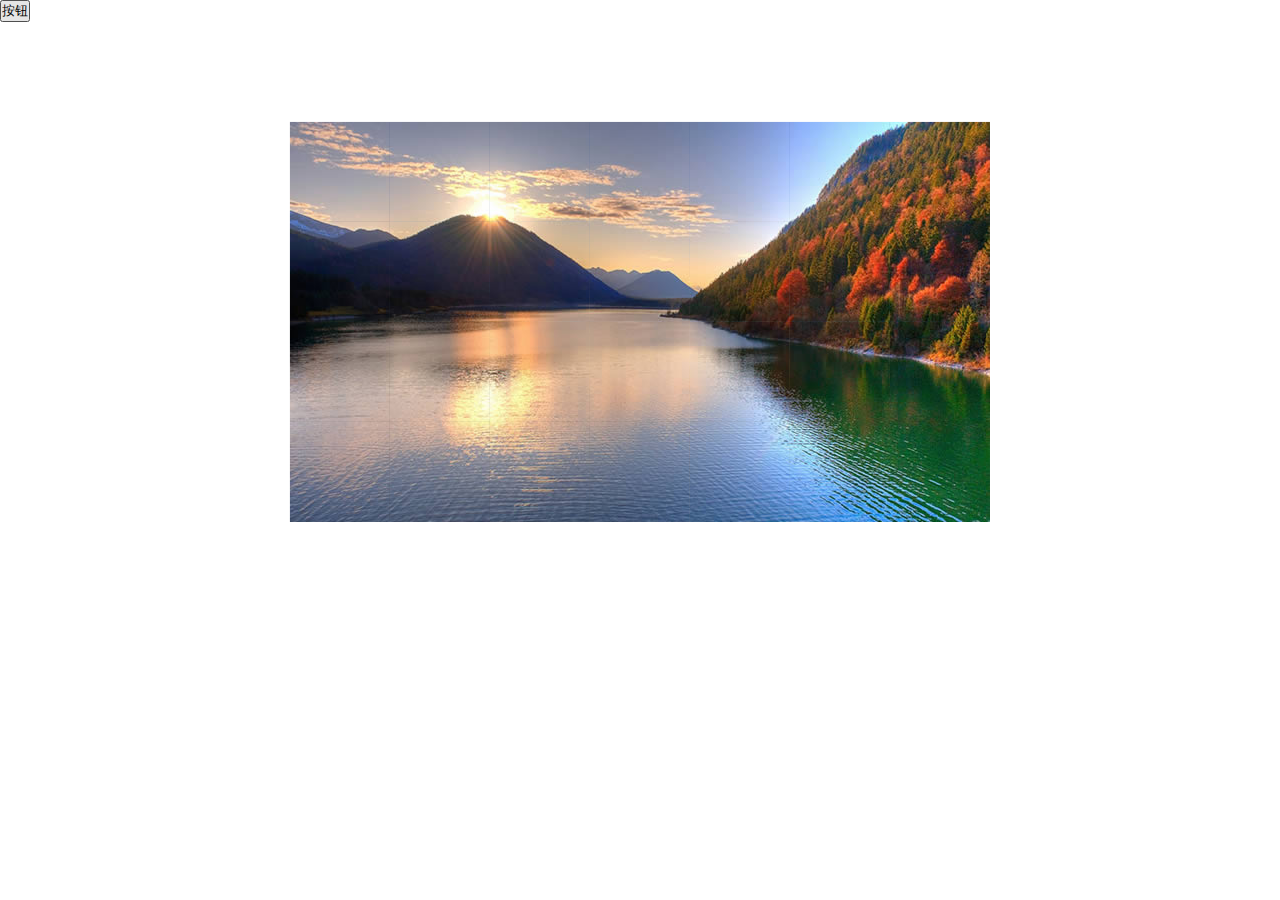
<file: 2016-1-18/翻转.html>
<!-- code by Leaf -->    	
<!doctype html> 
<html> 
<head> 
    <meta charset="utf-8"> 
    <meta name="description" content="网页描述" />
    <meta name="Keywords" content="关键字" />
    <title></title>
<style>
*{margin:0; padding:0;}
.box{width:700px; height:400px; margin:100px auto; position:relative; top:0; left:0;}
.box span{ position:absolute; -webkit-transform-style:preserve-3d; -webkit-transform:perspective(800px) rotateY(0deg);}
.box span em{position:absolute; top:0;left:0; width:100%; height:100%;}
.box span .front{-webkit-transform:translateZ(1px); background:url(img/1.jpg) no-repeat;}
.box span .back{-webkit-transform:translateZ(-1px) scale(-1,1); background:url(img/2.jpg) no-repeat;}
</style>
<script type="text/javascript">
	window.onload=function(){
		var oBtn = document.getElementsByTagName('input')[0];
		var oBox = document.querySelector('.box');
		var Row = 4;
		var Cos = 7;
		for(var i=0;i<Row;i++){
			for(var j=0;j<Cos;j++){
				var oSpan = document.createElement('span');
				oSpan.innerHTML='<em class="front"></em><em class="back"></em>';
				oSpan.style.width = oBox.offsetWidth/Cos+'px';
				oSpan.style.height = oBox.offsetHeight/Row+'px';
				oBox.appendChild(oSpan);
				oSpan.style.left = j*oSpan.offsetWidth+'px';
				oSpan.style.top = i*oSpan.offsetHeight+'px';
				var oFront = oSpan.children[0];
				var oBack = oSpan.children[1];
				oFront.style.backgroundPosition=-j*oSpan.offsetWidth+'px '+-i*oSpan.offsetHeight+'px';
				oBack.style.backgroundPosition=-j*oSpan.offsetWidth+'px '+-i*oSpan.offsetHeight+'px';
				oSpan.r = i;
				oSpan.c = j;
				console.log(oSpan.r,oSpan.c )
			}
		}
		var aS = oBox.children;
		oBtn.onclick=function(){
			for(var i=0;i<aS.length;i++){
				(function(index){
					setTimeout(function(){
						aS[index].style.WebkitTransition='1s all ease';
						aS[index].style.WebkitTransform='perspective(800px) rotateY(180deg)';
					},(aS[i].c+aS[i].r)*100);
				})(i);
			}
		};


	};
</script>
</head>
   
<body>
<input type="button" value="按钮" />
<div class="box"></div>
</body>
</html>
</file>
<file: phoneweb/dang/css/index.css>
*{ margin:0; padding:0; list-style:none; text-decoration:none; }
html{ font-size:100px; }
.clearFix:after{ display:block; content:''; clear:both; }
.fl{ float:left; }
.fr{ float:right; }
.box{ width:100%; background:#f0f0f0; font-size:0.18rem; }
header{ width:100%; height:0.43rem; }
h1{ text-indent:-9999999px; background:url(../images/logo.png) no-repeat; width:0.81rem; height:0.23rem; background-size:100%; margin:0.1rem 0 0 0.1rem; }
header ul{ margin:0.1rem 0.11rem 0 0; }
header ul li{ float:left; height:0.23rem; margin:0 0.055rem; }
header ul li a{ height:0.23rem; }
header ul li img{ height:0.23rem; }
.banner{ width:100%; height:1.25rem; position:relative; top:0; left:0; overflow:hidden; }
.banner ul{ width:19.2rem;display:-webkit-flex; display:flex; -webkit-transform:translateX(0rem); transform:translateX(0rem); }
.banner ul li{ flex:1; -webkit-flex:1; }
.banner img{  width:3.2rem; height:1.25rem; }
.banner ol{ position:absolute; bottom:0.07rem; left:50%; width:0.9rem; margin-left:-0.45rem; display:flex; display:-webkit-flex; }
.banner ol li{ width:0.05rem; height:0.05rem; background:#fff; border-radius:50%; margin:0 0.05rem; flex:1; -webkit-flex:1; text-indent:-999999px; }
.banner ol li.active{ background:#333; }
.search .download{ width:3.04rem; height:0.295rem; background:#fbb347; position:relative; top:0; left:0; margin:0.1rem auto; text-align:center; font-size:0.14rem; line-height:0.295rem; color:#fff; }
.search .download i{ position:absolute; top:0.06rem; left:0.08rem; background:url(../images/horn.png) no-repeat; width:0.225rem; height:0.17rem; background-size:100%; }
.searchbox{ width:3rem; margin:0 auto; position:relative; top:0; left:0; }
.searchbox .text{ width:2.255rem; padding-left:0.125rem; height:0.38rem; line-height:0.38rem; border:0.01rem solid #ec9432; font-size:0.13rem; color:#a7a7a7; box-shadow:inset 0 0.015rem 0.05rem #ccc; }
.searchbox .seabtn{ width:0.6rem; height:0.4rem; background:#fe9600; }
.searchbox i{ position:absolute; top:0.09rem; right:0.18rem; width:0.24rem; height:0.24rem; background:url(../images/magnifier.png) no-repeat; background-size:100%; }
.search .list ul{ width:2.25rem; margin:0.1rem auto 0.2rem; font-size:0.14rem; color:#7d7d7d; }
.search .list ul li{ width:0.45rem; height:0.35rem; line-height:0.35rem; text-align:center; float:left; }
.mine ul{ width:3.12rem; margin:0 auto 0.3rem; display:-webkit-flex; display:flex; }
.mine ul li{ flex:1; -webkit-flex:1; font-size:0.12rem; color:#6b6b6b; text-align:center; margin:0 0.09rem; }
.mine ul li section{ width:0.6rem; height:0.6rem; background:#fff; border:0.01rem solid #c3c3c3; box-sizing:border-box; border-radius:0.03rem; margin-bottom:0.06rem; }
.mine ul li a span{ color:#6b6b6b; }
.mine ul li .order img{ width:0.315rem; height:0.335rem; margin-top:0.12rem; }
.mine ul li .discount img{ width:0.35rem; height:0.27rem; margin-top:0.155rem; }
.mine ul li .people img{ width:0.26rem; height:0.32rem; margin-top:0.13rem; }
.mine ul li .history img{ width:0.32rem; height:0.325rem; margin-top:0.135rem; }
.color_line .top{ width:100%; height:0.31rem; background:#fe9600; color:#fff; }
.color_line .top h2{ font-size:0.15rem; margin:0 0.1rem; font-weight:normal; line-height:0.31rem; }
.color_line .top p{ font-size:0.12rem; margin-top:0.08rem; }
.color_line .top i{ background:url(../images/arrow.png) no-repeat; width:0.055rem; height:0.1rem; background-size:100%; margin-right:0.12rem; margin-top:0.115rem; }
.cheap .products{ width:3.1rem; margin:0.1rem auto; display:flex; display:-webkit-flex; }
.cheap .products li{ width:1.45rem; height:1.45rem; position:relative; top:0; left:0;  margin:0 0.05rem; flex:1; -webkit-flex:1; }
.cheap .products li .pos{ width:100%; height:0.4rem; position:absolute; bottom:0; left:0; background:rgba(0,0,0,0.4); }
.cheap .products li img{ width:1.45rem; height:1.45rem; }
.cheap .products li .pos h3{ font-size:0.12rem; color:#fff; font-family:"Microsoft YaHei"; margin:0.07rem 0 0 0.07rem; line-height:0.14rem; }
.cheap .products li .pos p{ font-size:0.11rem; color:#df5b66; margin-left:0.07rem; }
.cheap .products li .pos p span{ color:#f2c58a; margin-left:0.14rem; }
.textlist{ width:3.04rem; margin:0 auto; font-size:0.15rem; font-family:"Microsoft YaHei"; }
.textlist li{ width:2.84rem; padding:0 0.1rem; border-top:0.01rem solid #fbfbfb; border-bottom:0.01rem solid #e7e7e7; height:0.36rem; line-height:0.36rem; }
.textlist li a{ color:#727272; }
.textlist li a b{ color:#c00000; font-size:0.14rem;  }
.textlist:before{ content:''; display:block; width:100%; height:0.01rem; background:#e7e7e7; }
.textlist:after{ content:''; display:block; width:100%; height:0.01rem; background:#fbfbfb; }
.sale .top{ width:100%; background:#e50055; margin-top:0.1rem; }
.propic li{ width:100%; height:1.4rem; position:relative; top:0; left:0; }
.propic li img{ width:3.2rem; height:1.4rem; }
.propic li .pos{ position:absolute; bottom:0; left:0; background:rgba(0,0,0,.4); width:100%; height:0.3rem; }
.propic li .pos i{ width:0.8rem; height:0.3rem; background:url(../images/basic.png) no-repeat; background-size:100%; }
.propic li .pos h2{ margin-left:0.1rem; width:0.8rem; height:0.3rem; font-size:0.12rem; color:#fff; line-height:0.3rem;}
.propic li .pos p{ font-size:0.1rem; color:#fff; line-height:0.3rem;}
.propic li .gxg i{ width:0.8rem; height:0.3rem; background:url(../images/gxg.png) no-repeat; background-size:100%; }
.propic li .victop i{ width:0.8rem; height:0.3rem; background:url(../images/victop.png) no-repeat; background-size:100%; }
.btnlist{ text-align:center; line-height:0.28rem; width:3.06rem; height:0.79rem; margin:0 auto 0.2rem; font-size:0.14rem; }
.btnlist li{ width:0.92rem; height:0.28rem; float:left; background:#fff; border-radius:0.03rem; margin:0.1rem 0.05rem 0; }
.btnlist li a{ color:#6a6a6a; }
.sale .textlist li a b{ color:#eca026; }
.iconlist{ margin:0.25rem 0; }
.iconlist ul{ width:3.12rem; margin:0 auto 0.3rem; display:-webkit-flex; display:flex; }
.iconlist ul li{ flex:1; -webkit-flex:1; font-size:0.12rem; color:#6b6b6b; text-align:center; margin:0 0.09rem; }
.iconlist ul li section{ width:0.6rem; height:0.6rem; background:#fff; border:0.01rem solid #c3c3c3; box-sizing:border-box; border-radius:0.03rem; margin-bottom:0.06rem; }
.iconlist ul li a span{ color:#6b6b6b; }
.iconlist ul li .phone img{ width:0.19rem; height:0.335rem; margin-top:0.115rem; }
.iconlist ul li .gold img{ width:0.39rem; height:0.255rem; margin-top:0.15rem; }
.iconlist ul li .dang img{ width:0.28rem; height:0.215rem; margin-top:0.145rem; }
.iconlist ul li .book img{ width:0.35rem; height:0.285rem; margin-top:0.135rem; }
.searchpro{ background:#e0e0e0; padding:0.1rem 0 0.25rem;}
.searchpro .searchbox{ width:3rem; margin:0 auto; position:relative; top:0; left:0; }
.searchpro .searchbox .text{ width:2.255rem; padding-left:0.125rem; height:0.38rem; line-height:0.38rem; border:0.01rem solid #adadad; font-size:0.13rem; color:#a7a7a7; box-shadow:inset 0 0.015rem 0.05rem #ccc; }
.searchpro .searchbox .seabtn{ width:0.6rem; height:0.4rem; background:#b0b0b0; }
.searchpro .searchbox i{ position:absolute; top:0.09rem; right:0.18rem; width:0.24rem; height:0.24rem; background:url(../images/magnifier.png) no-repeat; background-size:100%; }
.searchpro .list ul{ width:1.83rem; margin:0.1rem auto 0; font-size:0.15rem; color:#212121; }
.searchpro .list ul li{ width:0.61rem; height:0.35rem; line-height:0.35rem; text-align:center; float:left; }
footer{ width:100%; height:0.7rem; background:#e0e0e0; text-align:center; font-size:0.11rem; color:#b0b0b0; }
footer section{ width:100%; height:0.3rem; line-height:0.3rem; background:#b0b0b0; font-size:0.15rem; margin-bottom:0.15rem; }
.login{ margin:0 0.2rem 0 0.15rem; }
footer section .top{ margin-right:0.1rem;}
footer section i{ background:url(../images/top.png) no-repeat center; margin-left:1.75rem; background-size:100%; width:0.105rem; height:0.3rem; }
footer section a{ color:#fff; }
</file>
<file: phoneweb/drives/css/index.css>
*{ margin:0; padding:0; list-style:none; text-decoration:none; }
html{ font-size:50px; }
.clearFix:after{ display:block; content:''; clear:both; }
.fl{ float:left; }
.fr{ float:right; }
.box{ width:100%; font-size:0.12rem; font-family:"Microsoft YaHei"; }
a{ color:#2d2d2d; }
header{ width:100%; height:0.88rem; background:#d70302; box-shadow:0 0.02rem 0.05rem #999; }
header h1{ width:2.19rem; height:0.69rem; background:url(../images/logo.png) no-repeat; background-size:100%; text-indent:-99999px; margin:0.12rem 0 0 0.33rem; }
header a{ margin:0.23rem 0.65rem 0 0; color:#fff; font-size:0.3rem; }
nav{ height:0.7rem; width:100%; text-align:center; line-height:0.7rem; font-size:0.32rem;  }
nav ul{ width:6.2rem; height:0.7rem; display:flex; display:-webkit-flex; margin-left:0.16rem; }
nav ul li{ width:1.24rem; height:0.7rem; flex:1; -webkit-flex:1; }
nav ul li a.active{ width:100%; height:0.52rem; line-height:0.52rem;  box-sizing:border-box; display:block; border:0.02rem solid #c00d11; background:#fef2f2; color:#ac3d06; margin-top:0.1rem; }
.banner{ position:relative; top:0; left:0; width:6.4rem; height:3.35rem; overflow:hidden; }
.banner ul{ width:109.2rem; height:3.35rem; -webkit-transform:translateX(0rem); transform:translateX(0rem);}
.banner ul li{ width:6.4rem; height:100%; float:left; }
.banner ul li img { width:6.4rem; height:3.35rem; }
.banner ol{ position:absolute; bottom:0.22rem; right:0.3rem; width:0.6rem; height:0.1rem; }
.banner ol li{ width:0.1rem; height:0.1rem; background:#a9a8ad; margin:0 0.05rem; float:left; text-indent:-999999px; }
.banner ol li.active{ background:#fff; }
.banner .pos{ width:100%; height:0.52rem; background:rgba(0,0,0,.5); position:absolute; left:0; bottom:0; line-height:0.52rem; color:#fff; font-size:0.26rem; text-indent:0.26rem;}
.newslist ul{width:100%; }
.newslist ul li{ width:100%; border-bottom:0.02rem solid #e6e6e6; }
.newslist ul li h2{ margin:0.38rem 0 0.3rem 0.2rem; line-height:0.5rem; }
.newslist ul li h2 a{ color:#2d2d2d; font-size:0.35rem; font-weight:normal; }
.newslist ul li .uesr .name{ color:#aaa; margin:0 0.2rem;}
.newslist ul li .uesr span{ color:#aaa; margin-right:0.3rem; }
.newslist ul li .uesr{ font-size:0.26rem; margin-bottom:0.16rem; }
.newslist ul li .uesr em{ font-style:normal;color:#aaa;margin-right:0.3rem; }
.newslist ul li .uesr .discuss b{ color:#aaa; font-weight:normal; }
.newslist ul li .uesr .discuss i{ background:url(../images/message.png) no-repeat; width:0.37rem; height:0.34rem; background-size:100%; margin:0.04rem 0.4rem 0 0.1rem; }
.newslist ul li.active h2 a{ color:#89181a; }
.newslist ul li .piclist{ display:flex; display:-webkit-flex; text-align:center; margin:0.6rem 0 0.25rem 0; }
.newslist ul li .piclist a{ flex:1; -webkit-flex:1; }
.newslist ul li .piclist a p{ width:100%; margin-top:0.2rem; font-size:0.27rem; line-height:0.4rem; }
.newslist ul li .piclist img{ width:2.4rem; height:1.8rem; }
.next{ width:100%; height:0.84rem; text-align:center; line-height:0.84rem; font-size:0.35rem; }
.next a{ color:#2f2f2f; }
footer{ width:100%; height:1.5rem; border-top:0.02rem solid #d8d8d8; border-sizing:border-box; background:#eee; text-align:center; font-size:0.22rem; }
footer ul{ font-size:0.3rem; overflow:hidden; width:3.9rem; margin:0.3rem auto; }
footer ul li{ float:left; margin:0 0.05rem; width:1.2rem; }
footer ul li a{ color:#3b3b3b; }
</file>
<file: phoneweb/guokr/css/index.css>
*{ margin:0; padding:0; list-style:none; text-decoration:none; }
html{ font-size:50px; }
.clearFix:after{ display:block; content:''; clear:both; }
.fl{ float:left; }
.fr{ float:right; }
.box{ width:100%; font-size:0.12rem; font-family:"Microsoft YaHei"; }
header{width:100%; height:1.77rem; }
header .hd{ width:100%; height:0.89rem; background:#262626; border-bottom:0.05rem solid #49caac; }
header .listicon{ width:0.58rem; height:0.46rem; background:url(../images/list.png) no-repeat; background-size:100%; margin:0.21rem 0 0 0.16rem; }
header h1{ width:2.52rem; height:0.4rem; background:url(../images/logo.png) no-repeat; background-size:100%; text-indent:-9999999px; margin:0.27rem 0 0 1.2rem; }
header .pc{ width:0.58rem; height:0.46rem; background:url(../images/pc.png) no-repeat;background-size:100%; margin:0.21rem 0.16rem 0 0; }
header .loginbox{ font-size:0.32rem; width:100%; height:0.84rem; background:#fafafa; line-height:0.84rem; text-align:center; display:flex; display:-webkit-flex; }
header .loginbox a{ color:#909090; flex:1; -webkit-flex:1; }
header .loginbox .login i{ width:0.59rem; height:0.59rem; background:url(../images/user.png) no-repeat; background-size:100%; margin:0.16rem 0.18rem 0 0.57rem; }
header .loginbox .login span{ border-right:0.02rem solid #c4c4c4; box-sizing:border-box; height:0.49rem; line-height:0.49rem; margin-top:0.19rem; padding-right:0.56rem; }
header .loginbox .add i{ width:0.59rem; height:0.59rem; background:url(../images/zhuce.png) no-repeat; background-size:100%; margin:0.16rem 0.18rem 0 0.57rem; }
.banner img{ width:6.4rem; height:3.12rem; }
.banner ul{ width:6.08rem; margin:0 auto; font-size:0.32rem; }
.banner ul li{ width:100%; height:0.8rem; border-bottom:0.02rem solid #ebebeb; line-height:0.8rem; }
.banner ul a{ display:block; width:100%; height:100%; color:#3d3d3d; }
.hot{ border-top:0.05rem solid #57c0af; font-size:0.32rem; }
.hot .hot_top{ height:0.8rem; width:100%; background:#fafafa; border-bottom:0.02rem solid #e2e2e2; }
.hot .hot_top h2{ color:#010101; font-size:0.32rem; line-height:0.8rem; margin-left:0.29rem; }
.hot .hot_top a{ width:0.59rem; height:0.59rem; background:url(../images/and.png) no-repeat; margin:0.1rem 0.29rem 0 0; background-size:100%; }
.hot .nav{ line-height:0.82rem; text-align:center; border-bottom:0.02rem solid #ececec; }
.hot .nav li{ width:1.24rem; height:0.82rem; float:left; }
.hot .nav li a{ color:#000; display:block;}
.hot .nav li.active a{  border-bottom:0.04rem solid #d73356; box-sizing:border-box; margin-top:-0.02rem; }
.hot .news a{ color:#3d3d3d; }
.hot .news h2{ font-size:0.32rem; font-weight:normal; margin:0.25rem 0 0.26rem 0.29rem; }
.hot .news img{ margin:0 0.25rem 0 0.29rem; width:2.07rem; height:1.48rem; }
.hot .news p{ width:3.48rem; color:#959595; font-size:0.26rem; line-height:0.5rem; }
.hot .news .news_list{ width:6.08rem; margin:0.37rem auto 0; }
.hot .news .news_list li{ border-top:0.02rem solid #ececec; height:0.74rem; line-height:0.74rem; }
footer .back a{ display:block; width:100%; height:1.2rem; line-height:1.2rem; color:#3d3d3d; background:#fafafa; font-size:0.32rem; }
footer .back a i{ width:0.58rem; height:0.58rem; background:url(../images/back.png) no-repeat; background-size:100%; margin:0.35rem 0.17rem 0 2.2rem;}

footer .computer{ font-size:0.32rem; width:100%; height:1.5rem; background:#262626; line-height:1.5rem; text-align:center; display:flex; display:-webkit-flex; border-top:0.05rem solid #50cdab; }
footer .computer a{ color:#b6b6b6; flex:1; -webkit-flex:1; }
footer .computer .pcb i{ width:0.58rem; height:0.46rem; background:url(../images/pc.png) no-repeat; background-size:100%; margin:0.56rem 0.24rem 0 0.82rem; }
footer .computer .pcb span{ border-right:0.02rem solid #666; box-sizing:border-box; height:0.76rem; line-height:0.76rem; margin-top:0.36rem; padding-right:0.80rem; }
footer .computer .mobile i{ width:0.26rem; height:0.46rem; background:url(../images/phone.png) no-repeat; background-size:100%; margin:0.56rem 0.123rem 0 0.7rem; }
</file>
<file: phoneweb/personal/css/index.css>
*{ margin:0; padding:0; list-style:none; text-decoration:none; }
html{ font-size:50px; }
.box{ font-size:0.12rem; width:100%; font-family:"Microsoft YaHei"; background:#ececf4; }
a{ color:#585858; }
.clearFix:after{ display:block; content:''; clear:both; }
.fl{ float:left; }
.fr{ float:right; }
header{ width:100%; background:#fff; height:0.71rem; line-height:0.71rem; position:relative; top:0; left:0; text-align:center; }
header a{ position:absolute; top:0; left:0.14rem; color:#000; font-size:0.26rem; }
header a i{ background:url(../images/back.png) no-repeat; width:0.14rem; height:0.24rem; background-size:100%; margin:0.22rem 0.23rem 0 0; }
header h1{ font-size:0.36rem; font-weight:normal; }
.banner img{ width:100%; height:1.89rem; margin:0.25rem 0 0.21rem; }
nav{ margin-bottom:0.19rem; font-size:0.21rem; }
nav ul{ display:flex; display:-webkit-flex; height:0.62rem; background:#fcfcfc; line-height:0.62rem;  }
nav ul li{ flex:1; -webkit-flex:1; }
nav ul li .order i{ background:url(../images/order.png) no-repeat; width:0.25rem; height:0.34rem; background-size:100%; margin:0.14rem 0.19rem 0 0.58rem; }
nav ul li .order span{ height:0.46rem; line-height:0.46rem; border-right:0.02rem solid #e4e4e4; margin-top:0.09rem; padding-right:0.6rem; }
nav ul li a{ color:#010101; }
nav ul li .hreat i{ background:url(../images/hreat.png) no-repeat; width:0.35rem; height:0.33rem; background-size:100%; margin:0.15rem 0.19rem 0 0.52rem; }
nav ul li .hreat span{ height:0.46rem; line-height:0.46rem; border-right:0.02rem solid #e4e4e4; margin-top:0.09rem; padding-right:0.55rem; }
nav ul li .zan i{ background:url(../images/zan.png) no-repeat; width:0.32rem; height:0.32rem; background-size:100%; margin:0.15rem 0.19rem 0 0.54rem; }
.change{ font-size:0.21rem;  }
.change ul{ width:100%; background:#fcfcfc; }
.change ul li{ width:6.11rem; margin-left:0.13rem; padding-left:0.16rem; height:0.55rem; line-height:0.55rem; border-bottom:0.02rem solid #ebebeb; }
.change ul li i{ width:0.14rem; height:0.23rem; margin:0.15rem 0.2rem 0 0; background:url(../images/arrow.png) no-repeat; background-size:100%; }
.change ul li.bordernone{ border-bottom:none; }
.voice{ width:6.11rem; padding-left:0.29rem; height:0.55rem; line-height:0.55rem; background:#fcfcfc; margin:0.32rem 0 0.24rem; font-size:0.21rem;  }
.voice section{ width:0.67rem; height:0.38rem; background:#4cd864; position:relative; top:0.11rem; right:0.22rem; border-radius:0.5rem; }
.voice section i{ position:absolute; top:50%; right:0; margin-top:-0.18rem; width:0.36rem; height:0.36rem; border-radius:50%; background:#fff; }
footer{ width:100%; background:#fff; box-shadow:0 -0.05rem 0.08rem #ccc; }
footer ul{ width:5.6rem; height:0.82rem; display:flex; display:-webkit-flex; margin:1.82rem auto 0; text-align:center; }
footer ul li{ flex:1; -webkit-flex:1; width:1.4rem; }
footer ul li a p{ color:#545454; font-size:0.21rem; height:0.21rem; }
footer ul li.home img{width:0.36rem; height:0.36rem; margin:0.11rem 0 0.05rem 0; }
footer ul li.car img{ width:0.36rem; height:0.36rem; margin:0.12rem 0 0.05rem 0; }
footer ul li.store img{ width:0.38rem; height:0.33rem; margin:0.14rem 0 0.05rem 0; }
footer ul li.user img{ width:0.38rem; height:0.37rem; margin:0.12rem 0 0.05rem 0; }
footer ul li.user{ position:relative; top:0; left:0; }
footer ul li.user .pos{ position:absolute; top:0; right:0.35rem; background:#ee3535; width:0.17rem; height:0.17rem; line-height:0.17rem; font-size:0.09rem; color:#fff; border-radius:50%; }
</file>
<file: phoneweb/聚划算/css/index.css>
@charset "utf-8";
*{ margin:0; padding:0; list-style:none; text-decoration:none; }
html{ font-size:100px; }
.box{ width:100%; font-family:"Microsoft YaHei"; }
.fl{ float:left; }
.fr{ float:right; }
.clearFix:after{ content:''; display:block; clear:both; }
header{ width:100%; height:0.35rem; background:-webkit-linear-gradient(#fff,#ebebeb); position:relative; top:0;left:0; padding-top:0.15rem; }
header a{ text-indent:-999999px; background:url(../images/back.png) no-repeat; background-size:100%; width:0.65rem; height:0.32rem; position:absolute; top:50%; left:0.1rem; margin-top:-0.16rem; }
h1{ width:0.74rem; height:0.195rem; text-indent:-999999px; background:url(../images/logo.png) no-repeat; margin:0 auto; background-size:100%; }
.banner{ width:100%; height:1.49rem; position:relative; top:0; left:0; overflow:hidden; }
.banner ul{ position:absolute; top:0; left:0; }
.banner ul li{ width:3.2rem; height:1.34rem; float:left; }
.banner ul li img{ width:3.2rem; height:1.34rem; }
.banner ol{ width:0.5rem; position:absolute; bottom:0; left:50%; margin-left:-0.25rem; }
.banner ol li{ text-indent:-999999px; width:0.05rem; height:0.05rem; background:#a9a9a9; border-radius:50%; float:left; margin:0 0.025rem; }
.banner ol li.active{ background:#ff4300; }
nav{ font-size:0.12rem; }
nav span{ color:#999; }
nav ul{ display:-webkit-flex; display:flex; width:3.04rem; margin:0.2rem auto 0; }
nav li{ -webkit-flex:1; flex:1; text-align:center; margin:0 0.18rem; }
nav li section{ margin-bottom:0.08rem; border-radius:50%; width:0.4rem; height:0.4rem; }
.product{ background:#da3809;  }
.product img{ width:0.16rem; height:0.145rem; margin-top:0.13rem; }
.life{ background:#18a78c; }
.life img{ width:0.19rem; height:0.195rem; margin-top:0.085rem; }
.brands{ background:#000; }
.brands img{ width:0.18rem; height:0.18rem; margin-top:0.11rem; }
.bowl{ background:#ff529d; }
.bowl img{ width:0.16rem; height:0.16rem; margin-top:0.12rem; }
.famous{ background:#cfa871; }
.famous img{ width:0.17rem; height:0.12rem; margin-top:0.14rem; }
.house{ background:#ffb021; }
.house img{ width:0.165rem; height:0.165rem; margin-top:0.13rem; }
.jutou{ background:#a1c36f; }
.jutou img{ width:0.115rem; height:0.17rem; margin-top:0.11rem; }
.client{ background:#f5493c; }
.client img{ width:0.12rem; height:0.16rem; margin-top:0.12rem; }
.hot i{ width:0.02rem; height:0.15rem; float:left; background:#d51938; margin-right:0.085rem; }
.hot h2{ color:#333; font-size:0.14rem; font-weight:normal; }
.hot{ margin:0.32rem auto 0; width:3rem; font-size:0.14rem; line-height:0.14rem; }
.line{ width:100%; height:0.02rem; background:#dcdcdc; margin:0.1rem 0 0.155rem; }
.hot ul li{ width:100%; height:0.6rem; margin-bottom:0.1rem; }
.num{ width:0.3rem; height:0.6rem; font-size:0.24rem; color:#fff; line-height:0.6rem; text-align:center; font-weight:bold; }
.one{ background:#e00202; }
.two{ background:#ff4800; }
.three{ background:#ff7300; }
.four{ background:#ff9d00; }
.five{ background:#ffa800; }
.six{ background:#ffb400; }
.seven{ background:#ffba00; }
.eight{ background:#fcd000; }
.nine{ background:#ffd719; }
.ten{ background:#ffd719; }
.hot ul li img{ width:0.9rem; height:0.6rem; }
.sale{ width:1.8rem; height:100%; background:#f4f4f4; }
.sale .sale_l{ margin:0.125rem 0 0 0.1rem; }
.sale .sale_l p{ color:#999; font-size:0.12rem; line-height:0.18rem; }
.sale .sale_l b{ font-weight:normal; text-decoration:line-through; }
.sale .sale_r strong{ color:#d51938; font-size:0.16rem; line-height:0.6rem; }
.sale .sale_r b{ width:0.065rem; height:0.11rem; display:inline-block; background:url(../images/arrow.png) no-repeat; background-size:100%; margin:0 0.1rem 0 0.09rem; }
.more{ background:#f5f5f5; width:3rem; margin:0 auto; height:0.4rem; text-align:center; line-height:0.4rem; color:#666; font-size:0.14rem; }
.listbox{ width:3rem; margin:0 auto 0.1rem; height:1.76rem; font-size:0.14rem; margin-top:0.1rem; }
.listbox a{ color:#999; display:block; width:100%; height:100%;  }
.listbox img{ height:1.76rem; width:0.75rem; float:left; }
.listbox ul{ width:2.25rem; box-sizing:border-box; border-top:1px solid #eee; border-left:1px solid #eee; }
.listbox ul li{ width:0.746rem; height:0.44rem; float:left; border-right:1px solid #eee; border-bottom:1px solid #eee; box-sizing:border-box; text-align:center; line-height:0.435rem; }
.listbox ul li.active a{ color:#d51942; }
.dowload{ width:3rem; height:0.8rem; margin:0.16rem auto;  font-size:0.12rem; }
.dowload ul{ height:0.8rem; display:-webkit-flex; display:flex; }
.dowload ul li{ width:0.996rem; height:0.8rem; border:1px solid #dcdcdc; box-sizing:border-box; text-align:center; flex:1; -webkit-flex:1; margin-left:-1px; }
.dowload ul li a{ color:#999; }
.apple{ width:0.19rem; height:0.22rem; margin:0.15rem 0 0.13rem; }
.Android{ width:0.185rem; height:0.21rem; margin:0.15rem 0 0.13rem; }
.opinion{ width:0.19rem; height:0.17rem; margin:0.15rem 0 0.13rem; }
footer{ width:100%; font-size:0.14rem; height:0.44rem; background:#f8f8f8; line-height:0.44rem; }
footer a{ color:#333; }
footer .login{ margin:0 0.235rem 0 0.15rem; }
footer .top{ margin-right:0.14rem; }
footer .top i{ display:inline-block; width:0; height:0; border:0.045rem solid #f8f8f8; border-bottom:0.045rem solid #999; margin:0 0 0.02rem 0.1rem; }
.footer{ width:100%; height:0.65rem; background:#eee; text-align:center; color:#999; font-size:0.11rem; line-height:0.26rem; padding-top:0.15rem; }
.footer a{ color:#333; font-size:0.14rem; }























.footer{}
</file>
